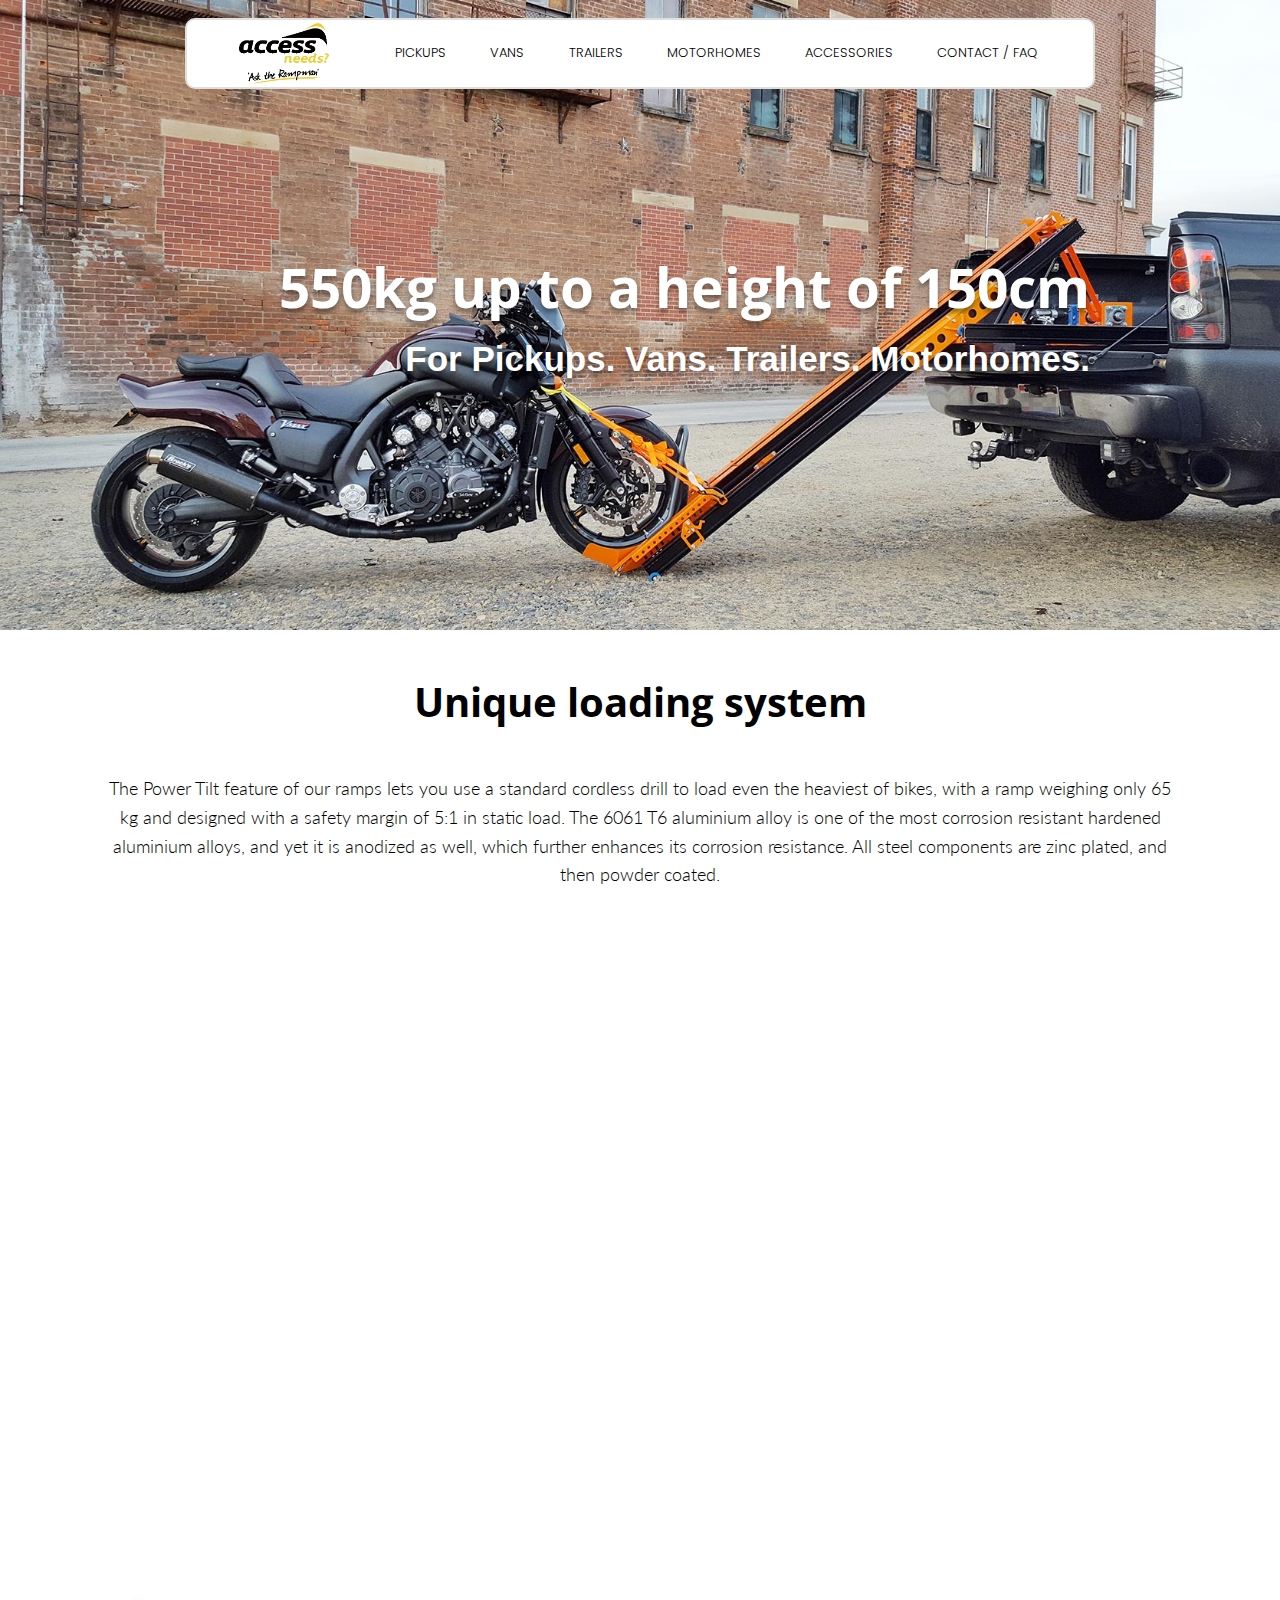
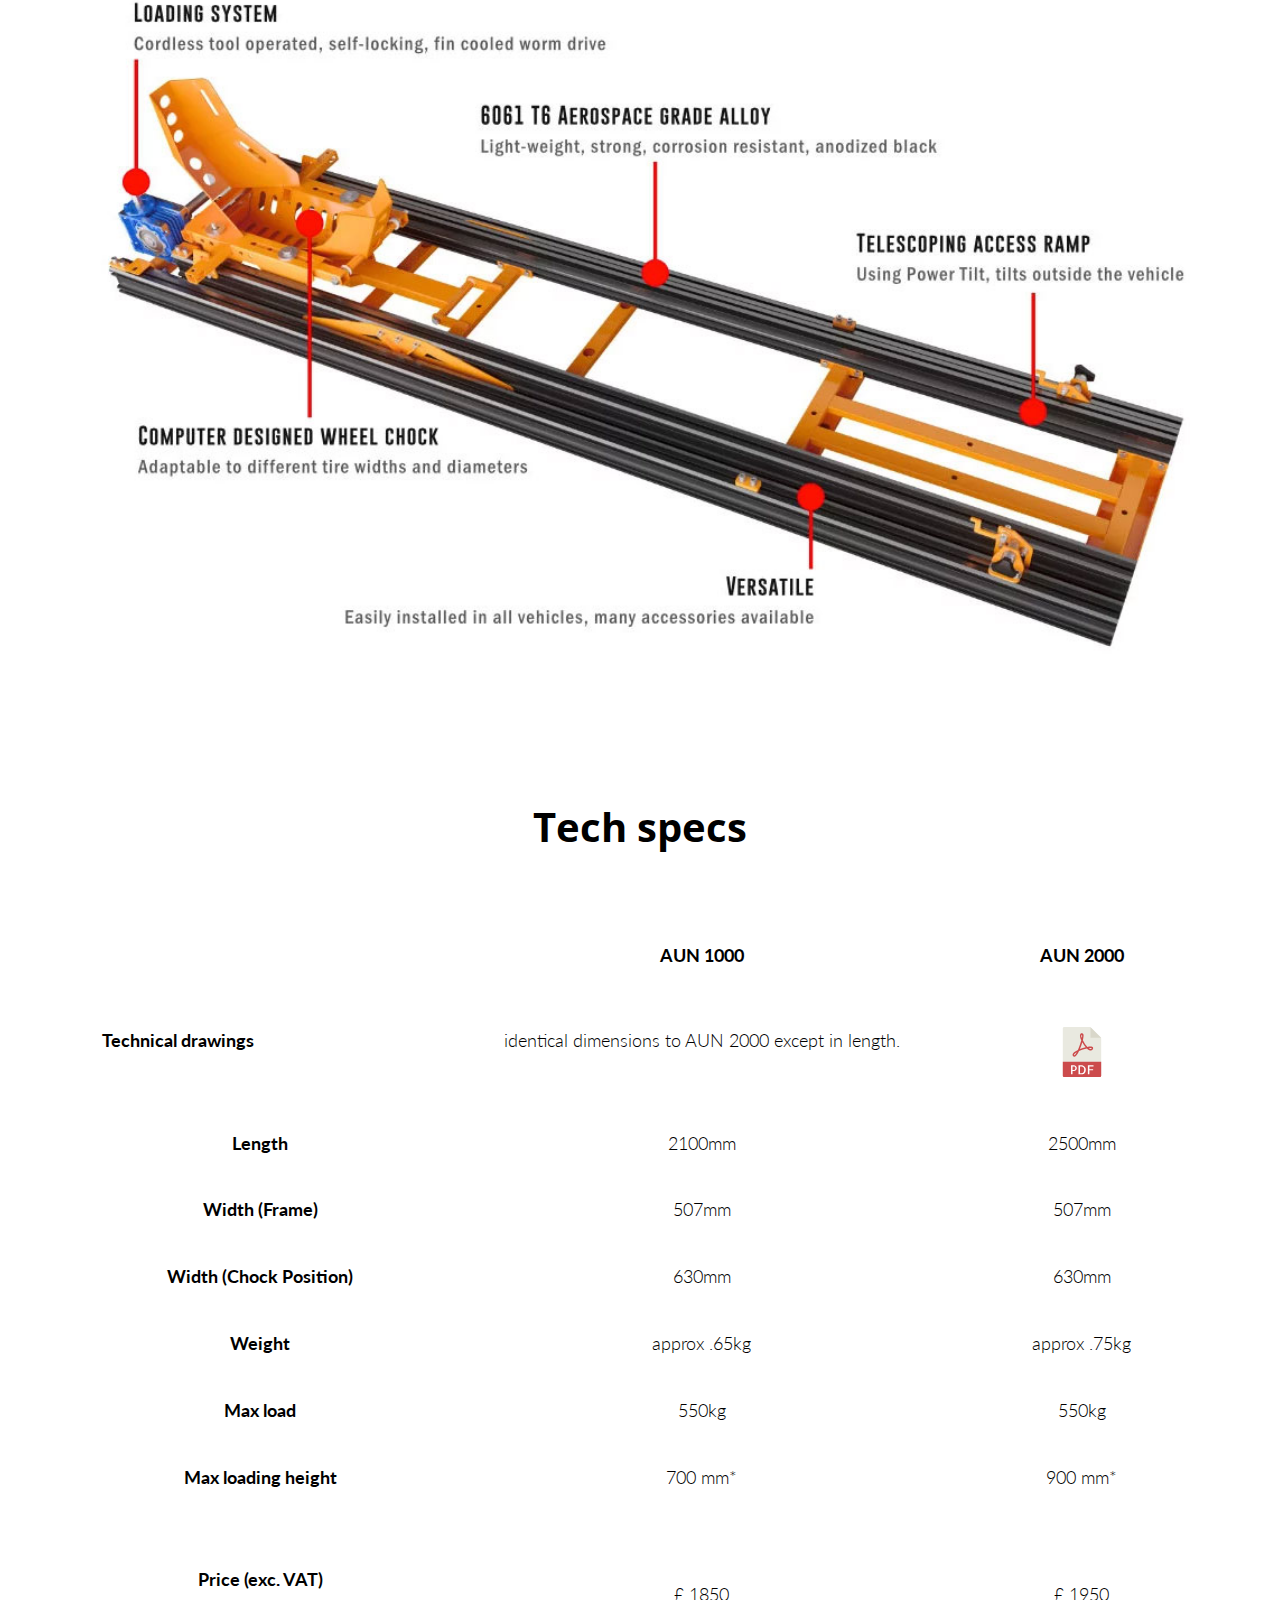
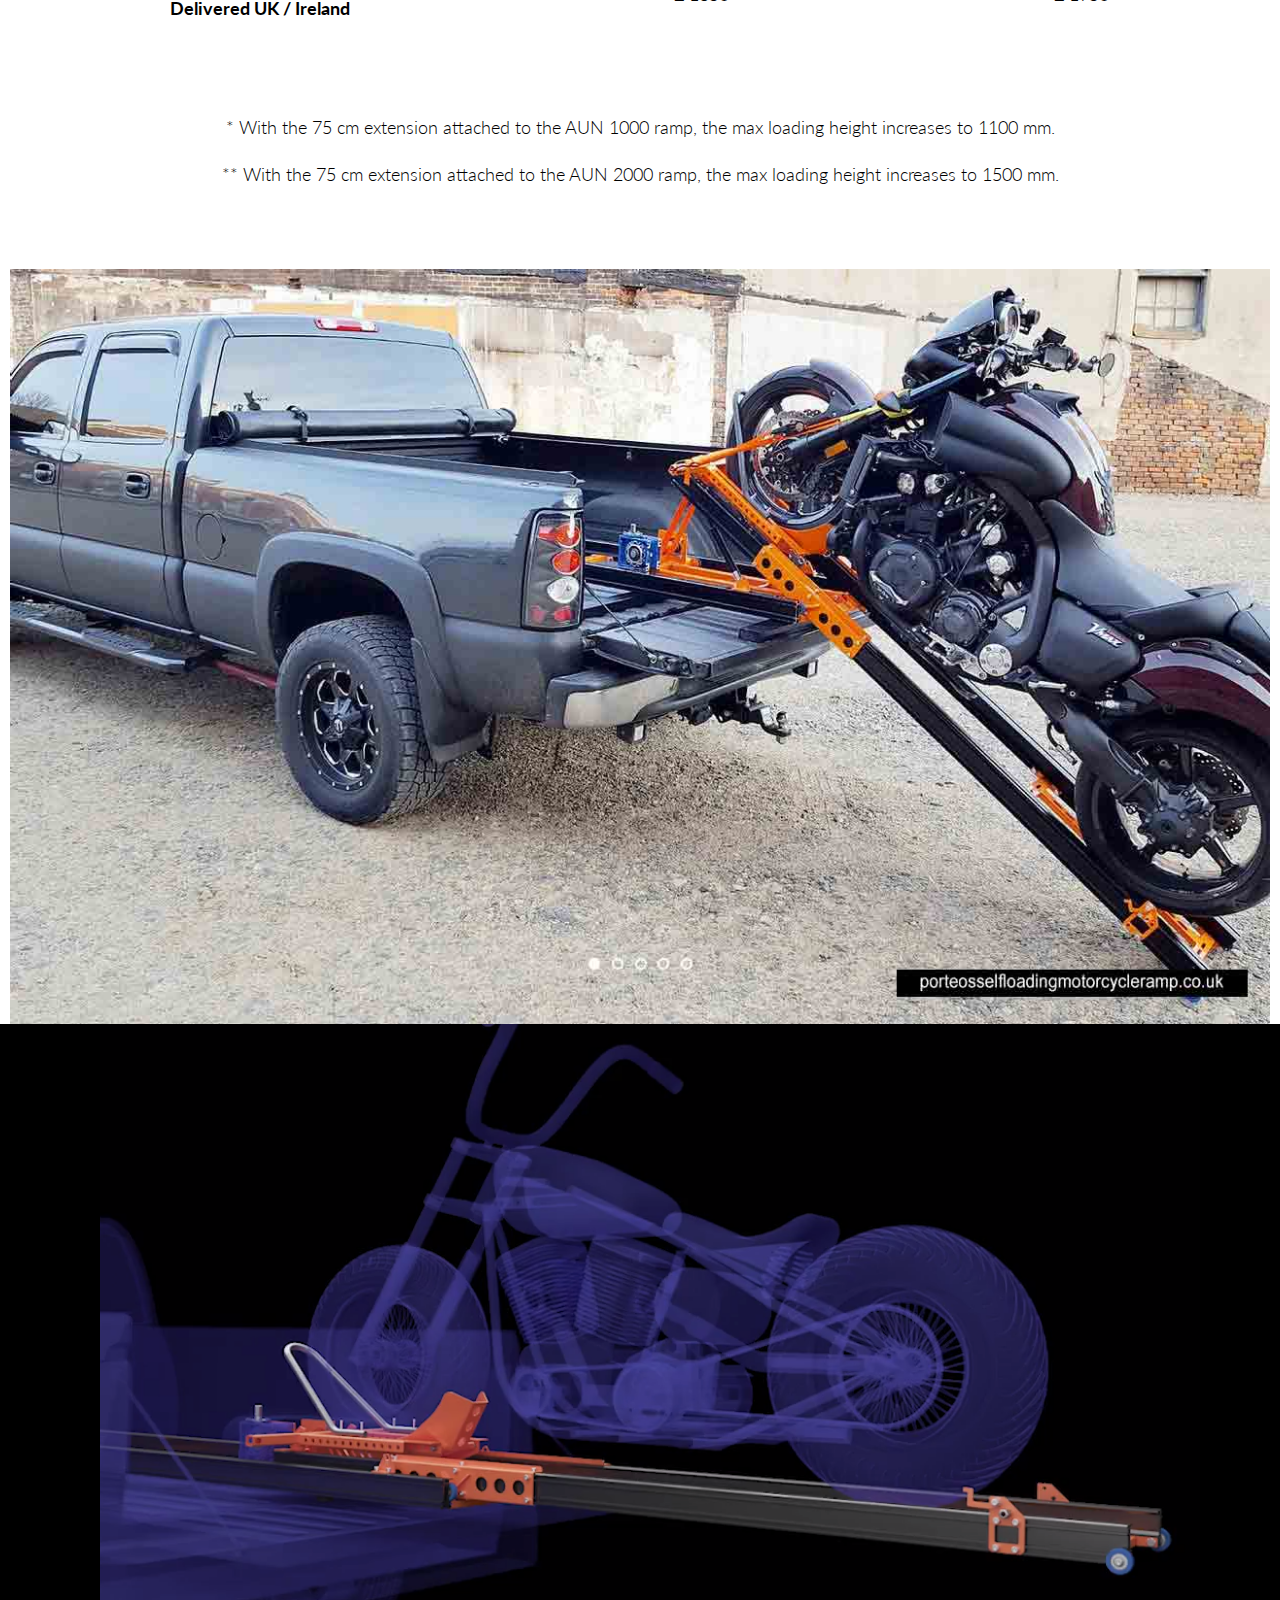
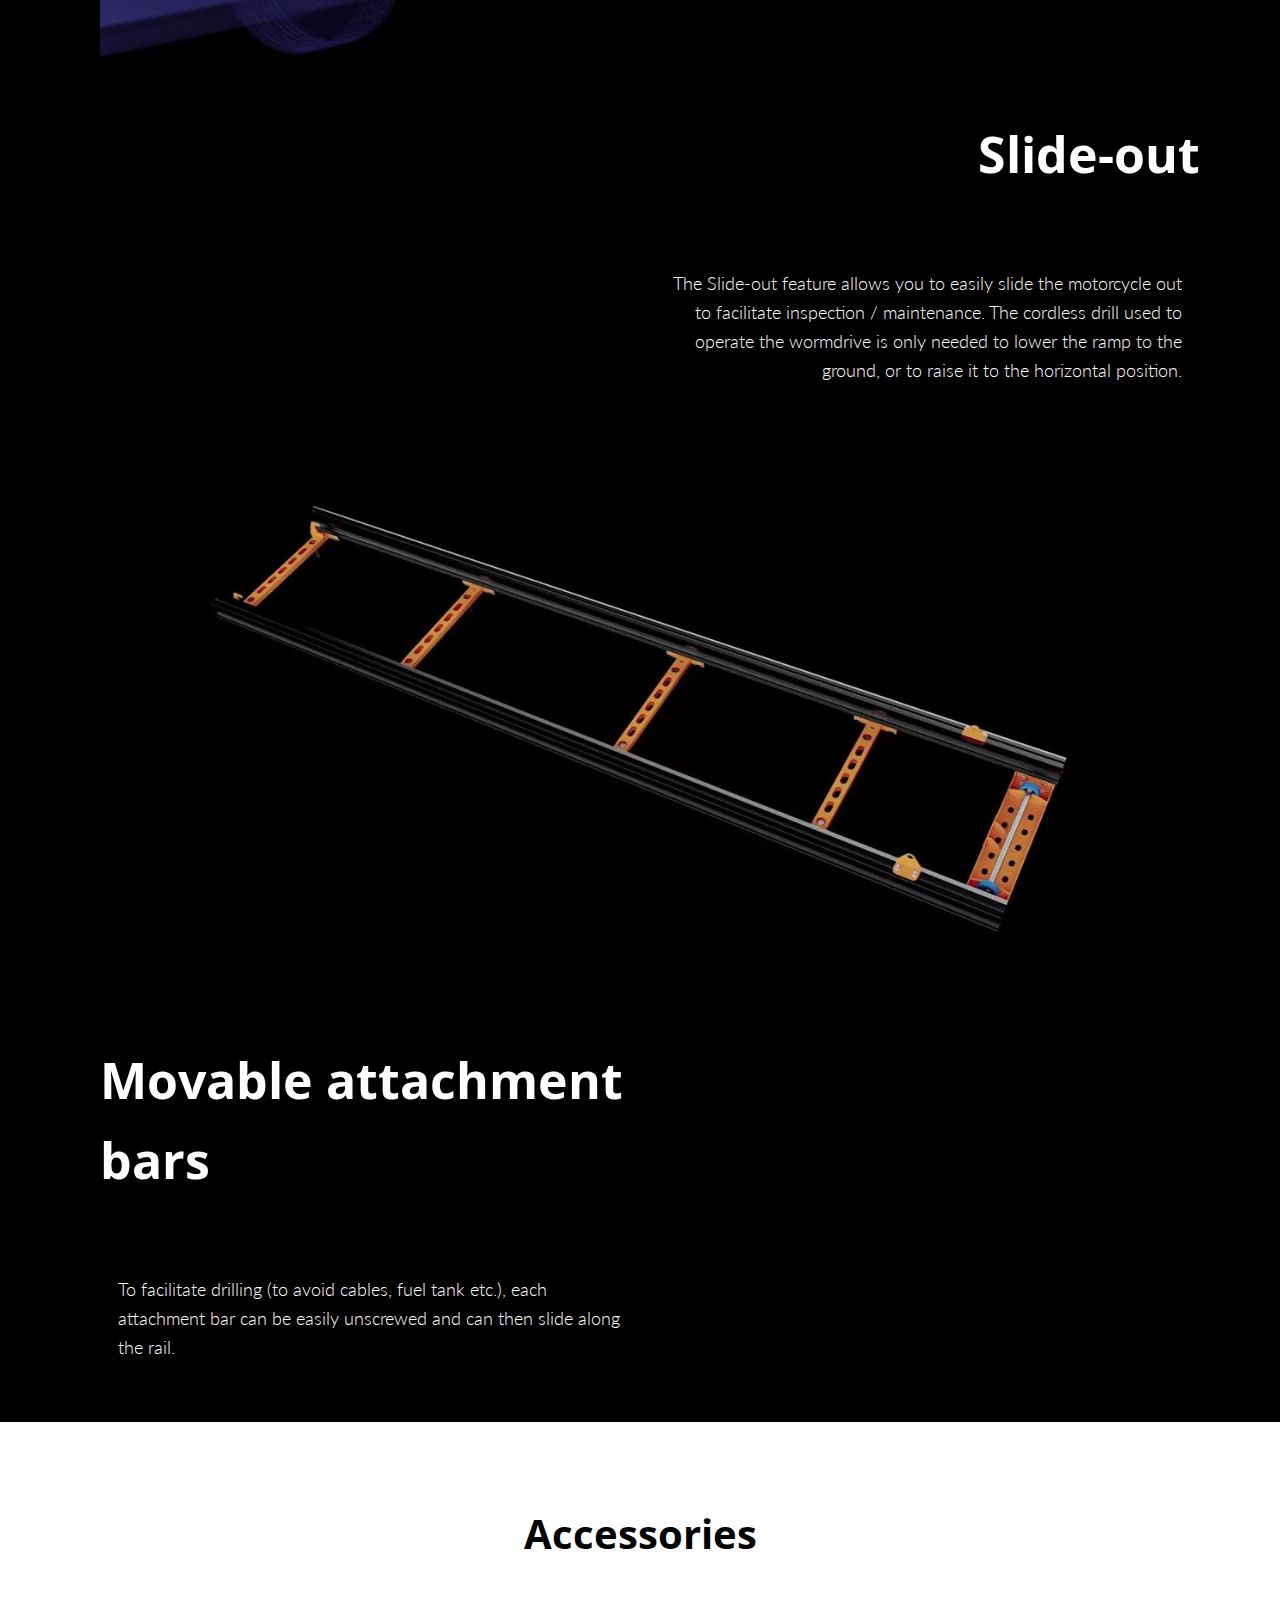
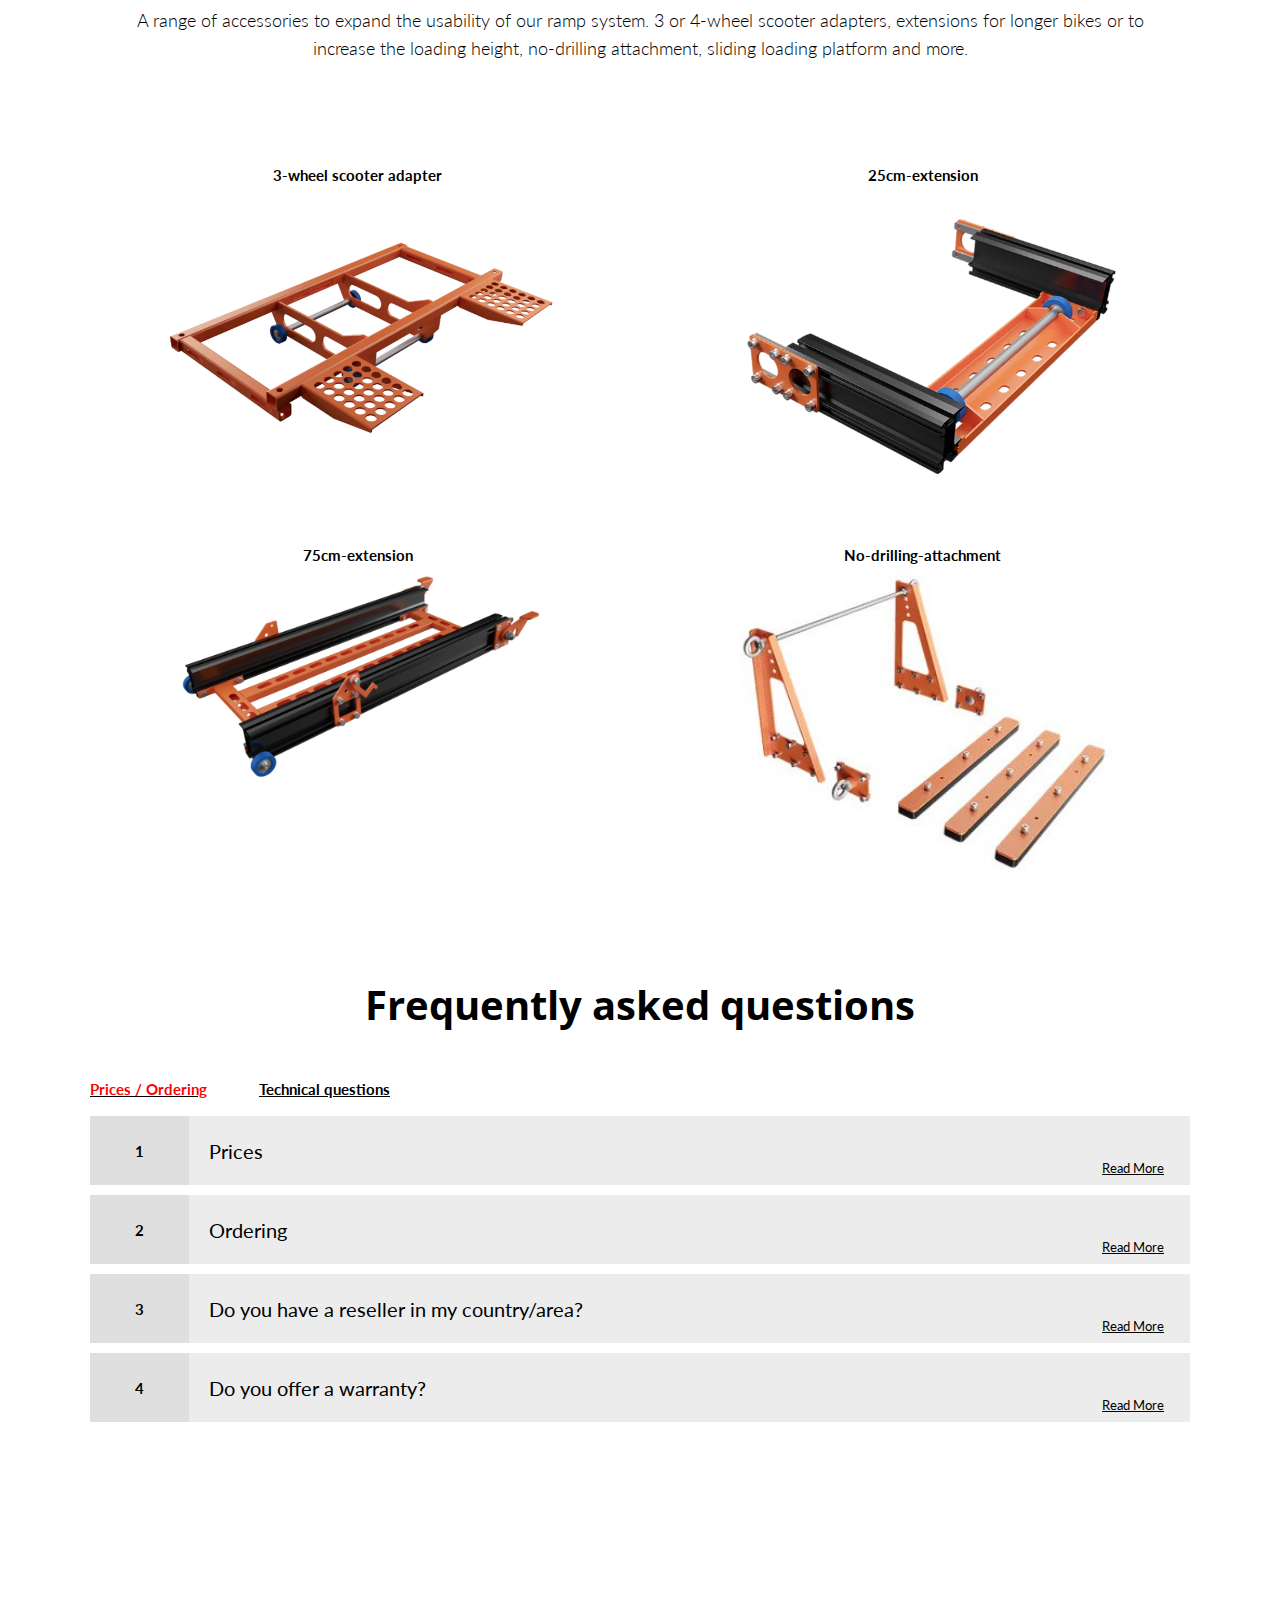
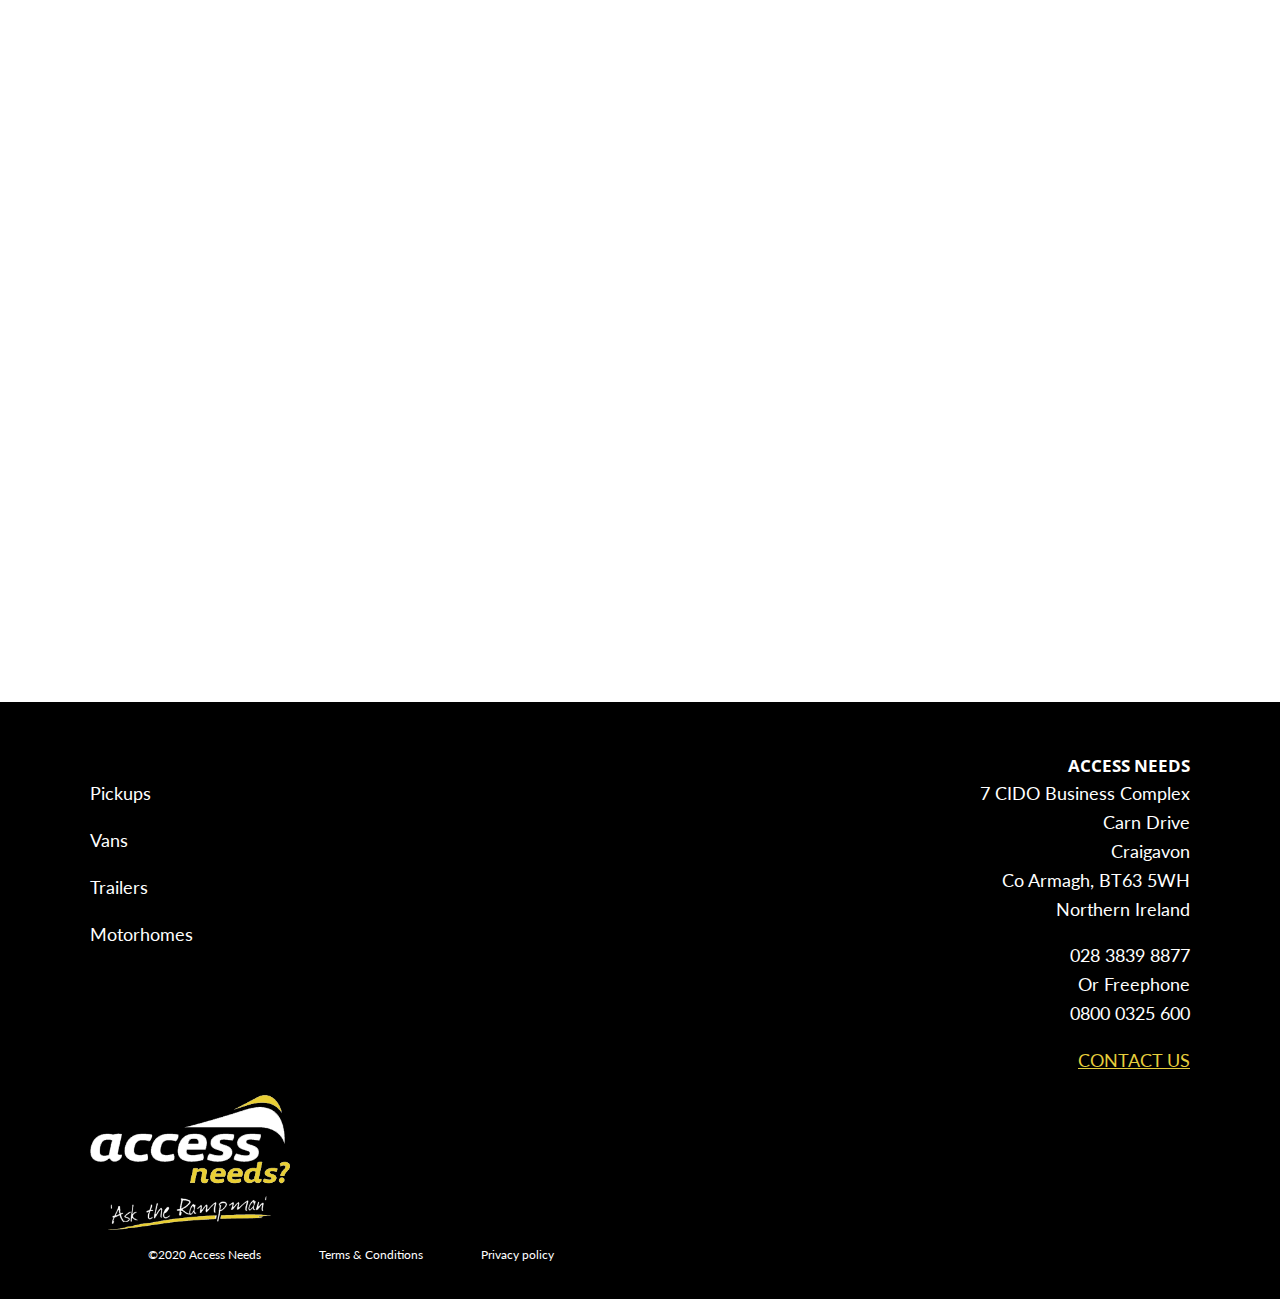
<file: index.html>
<!DOCTYPE html>
<html lang="en">
<head>
    <meta name="description" content="Access Neeeds self-loading motorcycle ramps">
    <meta name="keywords" content="Access Needs self-loading mortorcycle ramps Northern Ireland">
    <meta charset="UTF-8">
    <meta name="viewport" content="width=device-width, initial-scale=1.0">
    <link rel="stylesheet" href="https://cdnjs.cloudflare.com/ajax/libs/font-awesome/5.15.1/css/all.min.css" integrity="sha512-+4zCK9k+qNFUR5X+cKL9EIR+ZOhtIloNl9GIKS57V1MyNsYpYcUrUeQc9vNfzsWfV28IaLL3i96P9sdNyeRssA==" crossorigin="anonymous" />
    <link rel="preconnect" href="https://fonts.gstatic.com">
    <link href="https://fonts.googleapis.com/css2?family=Lato:wght@300;700&family=Open+Sans&family=Poppins&display=swap" rel="stylesheet">
   <link rel="stylesheet" href="SASS/main.css">
    <title>Access Neeeds self-loading motorcycle ramps</title>
</head>
<body>

    <nav class="side-menu" id="side-menu">
        <img src="images/black-logo.png" alt="Access Needs Logo" class="side-menu__logo">
        <ul class="side-menu__list">
            <li class="side-menu__item"><a href="index.html">Home</a></li>
           <li class="side-menu__item"><a href="pickups.html">Pickups</a></li>
           <li class="side-menu__item"><a href="vans.html">Vans</a></li>
           <li class="side-menu__item"><a href="trailers.html">Trailers</a></li>
           <li class="side-menu__item"><a href="mortorhomes.html">Motorhomes</a></li>
           <li class="side-menu__item"><a href="accessories.html">Accessories</a></li>
           <l class="side-menu__item"><a href="contact.html">Contact / FAQ</a></l>
        </ul>


        <div class="side-menu__close-btn"><a id="close-btn" href="#"><i class="fas fa-times"></i></a></div>
    </nav>


    <nav class="main-menu">
        <a href="index.html"><img src="images/black-logo.png" alt="Access Needs Logo" class="main-menu__logo"></a>
        <ul class="main-menu__list">
           <li class="main-menu__item"><a class="active" href="pickups.html">Pickups</a></li>
           <li class="main-menu__item"><a href="vans.html">Vans</a></li>
           <li class="main-menu__item"><a href="trailers.html">Trailers</a></li>
           <li class="main-menu__item"><a href="mortorhomes.html">Motorhomes</a></li>
           <li class="main-menu__item"><a href="accessories.html">Accessories</a></li>
           <l class="main-menu__item"><a href="contact.html">Contact / FAQ</a></l>
        </ul>
        <div class="burger" id="burgerBtn">
            <div class="line1"></div>
            <div class="line2"></div>
            <div class="line3"></div>
        </div>
    </nav>

    <header class="header header__homePage">
        <div class="header__textBox container">
            <h1 class="main-Heading__white">550kg up to a height of 150cm</h1>
            <h2 class="main-Heading__white--sub">For Pickups. Vans. Trailers. Motorhomes.</h2>
        </div>
    </header><!--end header-->

    <section class="section section__white container flex-center">
        <h1 class="section__heading--white center">Unique loading system</h1>
        <p class="text center my-bottom-big">The Power Tilt feature of our ramps lets you use a standard cordless drill to load even the heaviest of bikes, with a ramp weighing only 65 kg and designed with a safety margin of 5:1 in static load. The 6061 T6 aluminium alloy is one of the most corrosion resistant hardened aluminium alloys, and yet it is anodized as well, which further enhances its corrosion resistance. All steel components are zinc plated, and then powder coated.</p>
            <div class="center video-container">
                <iframe width="980" height="560" src="https://www.youtube.com/embed/qnv8PyyM6bI" frameborder="0" allow="accelerometer; autoplay; clipboard-write; encrypted-media; gyroscope; picture-in-picture" allowfullscreen></iframe>
            </div>
    </section>


    <section class="section section__white--image container">
        <img src="images/homeMain__page__ramp.jpg" alt="An image of a ramp with details of features" class="loading-img">
    </section>

    <section class="section section__white container flex-center">
        <h1 class="section__heading--white center">Tech specs</h1>
        
        <table class="tech__table container my-bottom-verybig">
            <th class="tech__table-heading bold"></th>
            <th class="tech__table-heading py-bottom-medium bold">AUN 1000</th>
            <th class="tech__table-heading py-bottom-medium bold">AUN 2000</th>

            <tr class="tech__table-row">
                <td class="tech__table-heading py-bottom-medium bold">Technical drawings</td>
                <td class="tech__table-heading center py-bottom-medium text">identical dimensions to AUN 2000 except in length.</td>
                <td class="tech__table-heading py-bottom-medium"><a href="https://48d79187-a90b-4ce1-81d6-01e1ba67f4fd.filesusr.com/ugd/1b2198_0ab68d3181f94e61a4552e48f0ef55d6.pdf"><img class="tech__table--pdf" src="images/svg/pdf.svg" alt="An image of a PDF document, you can click on"></a></td>
            </tr>

            <tr class="tech__table-row">
                <td class="tech__table center bold">Length</td>
                <td class="tech__table text center">2100mm</td>
                <td class="tech__table text center">2500mm</td>
            </tr>

            <tr class="tech__table-row">
                <td class="tech__table center bold">Width (Frame)</td>
                <td class="tech__table text center">507mm</td>
                <td class="tech__table text center">507mm</td>
            </tr>

            <tr class="tech__table-row">
                <td class="tech__table center bold">Width (Chock Position)</td>
                <td class="tech__table text center">630mm</td>
                <td class="tech__table text center">630mm</td>
            </tr>

            <tr class="tech__table-row ">
                <td class="tech__table center bold">Weight</td>
                <td class="tech__table text center">approx .65kg</td>
                <td class="tech__table text center">approx .75kg</td>
            </tr>

            <tr class="tech__table-row ">
                <td class="tech__table center bold">Max load</td>
                <td class="tech__table text center">550kg</td>
                <td class="tech__table text  center">550kg</td>
            </tr>

            <tr class="tech__table-row ">
                <td class="tech__table center bold py-bottom-medium">Max loading height</td>
                <td class="tech__table text center py-bottom-medium">700 mm*</td>
                <td class="tech__table text center py-bottom-medium">900 mm*</td>
            </tr>

            <tr class="tech__table-row ">
                <td class="tech__table center bold">Price (exc. VAT)<br>Delivered UK / Ireland</td>
                <td class="tech__table text center">£ 1850</td>
                <td class="tech__table text center">£ 1950</td>
            </tr>
        </table>

        <div class="tech__bottom-container">
            <p class="text center my-bottom-small">* With the 75 cm extension attached to the AUN 1000 ramp, the max loading height increases to 1100 mm.</p>
            <p class="text center">** With the 75 cm extension attached to the AUN 2000 ramp, the max loading height increases to 1500 mm.</p>
        </div>
    </section>

    <section class="section section__carousel ">
            <div id="slider">
                <figure>
                    <img src="images/image1.jpg" alt="pick-up ramp">
                    <img src="images/image2.jpg" alt="van ramp">
                    <img src="images/image3.jpg" alt="mortorbike on the back of a pick up">
                    <img src="images/image4.jpg" alt="mortorbike being loaded on to the back of a trailer">
                    <img src="images/image1.jpg" alt="pick-up ramp">
                </figure>
            </div>
    </section>

    <section class="section section__black py-bottom-verybig">
            <div class="container">
                <div class="section__black--top">
                    <img src="images/slideout.png" alt="An image of how a ramp can slide out the back of a pick-up" class="slideout">
                    <div class="slideout-text aligin-right float-right my-bottom-verybig">
                        <h1 class="section__heading--black my-bottom-verysmall">Slide-out</h1>
                        <p class="text text--black">The Slide-out feature allows you to easily slide the motorcycle out to facilitate inspection / maintenance. The cordless drill used to operate the wormdrive is only needed to lower the ramp to the ground, or to raise it to the horizontal position.</p>
                    </div>
                </div>
                <div class="section__black--top">
                    <img src="images/adjustable.jpg" alt="An birdseyeveiw of an image of a ramp" class="slideout">
                    <div class="slideout-text aligin-left">
                        <h1 class="section__heading--black my-bottom-verysmall">Movable attachment bars</h1>
                        <p class="text text--black">To facilitate drilling (to avoid cables, fuel tank etc.), each attachment bar can be easily unscrewed and can then slide along the rail.</p>
                    </div>
                </div>
            </div>   
    </section>

    <section class="section section__accessories container">
        <h1 class="section__heading--white center">Accessories</h1>
        <p class="text center">A range of accessories to expand the usability of our ramp system. 3 or 4-wheel scooter adapters, extensions for longer bikes or to increase the loading height, no-drilling attachment, sliding loading platform and more.</p>

        <div class="accessories__grid">
            <div class="accessories__grid--1">
                <p class="accessories-text my-bottom-small">3-wheel scooter adapter</p>
                <img src="images/3-wheel.png" alt="An image of the 3-wheel scooter adapter accessories" class="accessories__main">
            </div>
            <div class="accessories__grid--2 ">
                <p class="accessories-text ">25cm-extension</p>
                <img src="images/25-extension-small.png" alt="An image of the 25-extension accessories" class="accessories__main">
            </div>
            <div class="accessories__grid--3">
                <p class="accessories-text ">75cm-extension</p>
                <img src="images/75-extension-small.png" alt="An image of the 75-extension accessories" class="accessories__main">
            </div>
            <div class="accessories__grid--4">
                <p class="accessories-text ">No-drilling-attachment</p>
                <img src="images/no-drillimg-attachment.jpg" alt="An image of accessories" class="accessories__main">
            </div>
        </div>
    </section>

    <section class="section section__frequently container">
        <h1 class="section__heading--white center">Frequently asked questions</h1>
      <div class="options">
          <div class="option-prices active">Prices / Ordering</div>
          <div class="option-technical">Technical questions</div>
      </div>

      <div class="feature-container-1"><!--Feature container 1-->
        <div class="feature-container">
            <div class="show-container">
                <div class="feature-number">1</div>
                <div class="feature-text">Prices</div>
                <div class="arrow-container" id="arrowPrice1">Read More <i class="fas fa-arrow-down"></i></div>
             </div>
            <div class="hide-container" id="hidePrice">The prices are listed on our front page. The prices for our accessories are listed on the Accessories page.</div>
        </div>
    
        <div class="feature-container">
          <div class="show-container">
            <div class="feature-number">2</div>
            <div class="feature-text">Ordering</div>
            <div class="arrow-container" id="arrowPrice">Read More <i class="fas fa-arrow-down"></i></div>
          </div>
          <div class="hide-container">To discuss or place an order for a Porteos self loading motorcycle ramp , you can reach us via
            our Landline/Freephone Tel Nos or our <a href="contact.html" class="feature-link">contact page</a>.</div>
      </div>
    
      <div class="feature-container">
          <div class="show-container">
            <div class="feature-number">3</div>
            <div class="feature-text">Do you have a reseller in my country/area?</div>
            <div class="arrow-container" id="arrowPrice">Read More <i class="fas fa-arrow-down"></i></div>
          </div>
          <div class="hide-container">Access Needs are the appointed UK / Ireland Distributor of the Porteos self loading motorcycle ramp.</div>
      </div>
    
      <div class="feature-container">
          <div class="show-container">
            <div class="feature-number">4</div>
            <div class="feature-text">Do you offer a warranty?</div>
            <div class="arrow-container" id="arrowPrice">Read More <i class="fas fa-arrow-down"></i></div>
          </div>
          <div class="hide-container">Yes, we offer a 2 year warranty, provided the max load weight and max loading height are respected.</div>
      </div>
      </div><!--End feature container 1-->


        <div class="feature-container-2"><!--Feature Container 2-->
            <div class="feature-container">
                <div class="show-container">
                  <div class="feature-number">1</div>
                  <div class="feature-text">Which ramp do you recommend to install in a Pickup?</div>
                  <div class="arrow-container" id="arrowPrice">Read More <i class="fas fa-arrow-down"></i></div>
                </div>
                <div class="hide-container">Both models can be installed in a Pickup, even a double-cab one. The difference between the 2.1 m and the 2.5 m:<br>
                    - With the 2.5 m there will always be a fixed part which will extend past the tailgate. If your Pickup is not double-cab + the open tailgate, this ramp will extend by probably only 10-20 cm.<br> 
                    With the 2.1m ramp you will have to attach the 75 cm extension because of the loading height of most Pickups which is approx. 90 cm. There are two advantages and one possible inconvience with this solution: The first advantage is that if you have a shorter cargo area you can detach the extension once the bike is loaded. It takes about 1:30min to detach it since the bolts it uses are the same size as the socket used on the cordless drill necessary to operate the wormdrive. So you can use the cordless drill to also detach the extension.<br>                   
                    The second advantage is that there will be less of an angle for loading because with the extension the whole ramp is now 2. 85 m. This will put less strain on the cordless drill.<br>                
                    The small disadvantage is that you will need to find a place in your Pickup to stow the extension once removed from the ramp.<br>                 
                    Please inform yourself on the legislation in your particular country regarding how far a load can extend at the back of a vehicle.<br>
                    </div>
            </div>
        
            <div class="feature-container">
              <div class="show-container">
                <div class="feature-number">2</div>
                <div class="feature-text">Which ramp do you recommend to install in a Van?</div>
                <div class="arrow-container" id="arrowPrice">Read More <i class="fas fa-arrow-down"></i></div>
              </div>
              <div class="hide-container">Most medium size European vans have a cargo area which is about 2.5 m in length. This doesn't leave enough margin for the 2.5 m ramp, because you also need to take into account the length of the rear fender of the bike in order to be able to close the doors of the van.<br>
                Most likely, if your cargo area is about 2.5m in length or shorter, you will need our 2.1 m ramp together with the 25 cm extension. This will allow the bike to slide a bit further into the van and allow the doors to close.<br>
                We also supply with the ramp two zinc coated steel plates with two pre-drilled holes. These should be used on the bottom side of the cargo area to reinforce the bolts used to attach the ramp. This is because the metal plating in the cargo area of vans is usually very thin and may begin to bend after a few times of loading/unloading the bike.<br>
              </div>
          </div>
        
          <div class="feature-container">
              <div class="show-container">
                <div class="feature-number">3</div>
                <div class="feature-text">I have a side loading trailer. Is it possible to install your ramp on it?</div>
                <div class="arrow-container" id="arrowPrice">Read More <i class="fas fa-arrow-down"></i></div>
              </div>
              <div class="hide-container">Yes this is certainly possible - the 2.1 m ramp will be best suited for this type of installation in order to minimize the width of the trailer. Most side loading trailers are already about 220 cm in width so our ramp fits nicely.<br>
                                          Even if your motorcycle is longer than 2.1 m it is still possible to load it using our shorter ramp. What's important is that the back wheel rests firmly on the ramp. You can look at the technical drawing for the ramp to get an idea of the maximum wheel base - for this ramp it's about 1600 mm which covers the vast majority of motorcycles and scooters.
                </div>
          </div>
        
          <div class="feature-container">
              <div class="show-container">
                <div class="feature-number">4</div>
                <div class="feature-text">What's the appropriate way to attach the straps while loading and transporting my bike?</div>
                <div class="arrow-container" id="arrowPrice">Read More <i class="fas fa-arrow-down"></i></div>
              </div>
              <div class="hide-container">We recommend ratchet straps with "S hooks" which use a retention clip in order to prevent the hook to detach during transport.<br>
                To strap the front wheel to the chock, we recommend medium sized ratchet straps. It is not necessary to attach them very tightly, but ensure that the motorcycle is more or less straight.<br>                
                It is important that these straps are attached on the fork, above the front suspension. Do not attach the straps to the wheel or the hub as this can cause damage. This is because as the motorcycle is loaded, the angle changes and this increases the tension in the straps. The front suspension will be able to compress a bit, to compensate for the increase in tension.<br>
                <div class="feature-inline">
                    <img src="images/feature-motorbike.jpg" alt="front of a motorbike">
                    After the motorcycle is loaded it is very important to use more sturdy ratchet straps on each side of the motorcycle which are attached to the tie-downs of your Pickup/Van/Trailer. The best way is to attach one strap towards the front on one side, and towards the back on the other side. DO NOT TRANSPORT THE MOTORCYCLE ONLY USING THE SMALLER STRAPS USED FOR THE FRONT WHEEL CHOCK. ALWAYS STRAP IT TO THE TIE-DOWNS OF YOUR VEHICLE.
                </div>

            </div>
          </div>
        </div><!--End feature container 2-->
   
    </section>

    <section class="section section__BG-image">

    </section>

    <footer class="footer section__black">
        <div class="container">
            <div class="footer__top">
                <p class="bold"></p>
                <p class="bold">ACCESS NEEDS</p>
            </div>
            <div class="footer-container">
                <div class="footer__left">
                    <ul class="footer__nav">
                        <li class="footer__nav-item"><a href="pickups.html" class="footer__nav--link">Pickups</a></li>
                        <li class="footer__nav-item"><a href="vans.html" class="footer__nav--link">Vans</a></li>
                        <li class="footer__nav-item"><a href="Trailers.html" class="footer__nav--link">Trailers</a></li>
                        <li class="footer__nav-item"><a href="mortorhomes.html" class="footer__nav--link">Motorhomes</a></li>
                    </ul>
                    <div class="footer__logobox">
                        <img src="images/white-logo.png" alt="Access needs logo" class="footer__logo">
                        
                        <div class="termBox">
                            <p class="copy">&copy;2020 Access Needs</p>
                            <a href="terms.html" class="terms__link">Terms & Conditions</a>
                            <a href="privacy.html" class="terms__link">Privacy policy</a>
                        </div>
                    </div>
                </div>
                    <div class="footer__right">
                       <div class="footer__contactBox">
                        <p class="address">7 CIDO Business Complex<br>Carn Drive<br> Craigavon<br>Co Armagh, BT63 5WH<br>Northern Ireland</p>
                        <div class="phone-box">
                            <p class="number">028 3839 8877</p>
                            <p class="address">Or Freephone</p>
                            <p class="number">0800 0325 600</p>
                            
                        </div>
                      <a href="contact.html" class="contact">CONTACT US</a>
                    </div>

                    <!-- <div class="socialBox">
                        <p>Follow us for news and special offers</p>
                        <div class="social-iconBox">
                            <img src="images/facebook.png" alt="facebook logo" class="social-icon">
                            <img src="images/youtube.png" alt="youtube logo" class="social-icon">
                        </div>
                    </div> -->
                </div>
            </div>
        </div>
    </footer>
    
    <script src="script.js"></script>
</body>
</html>
</file>
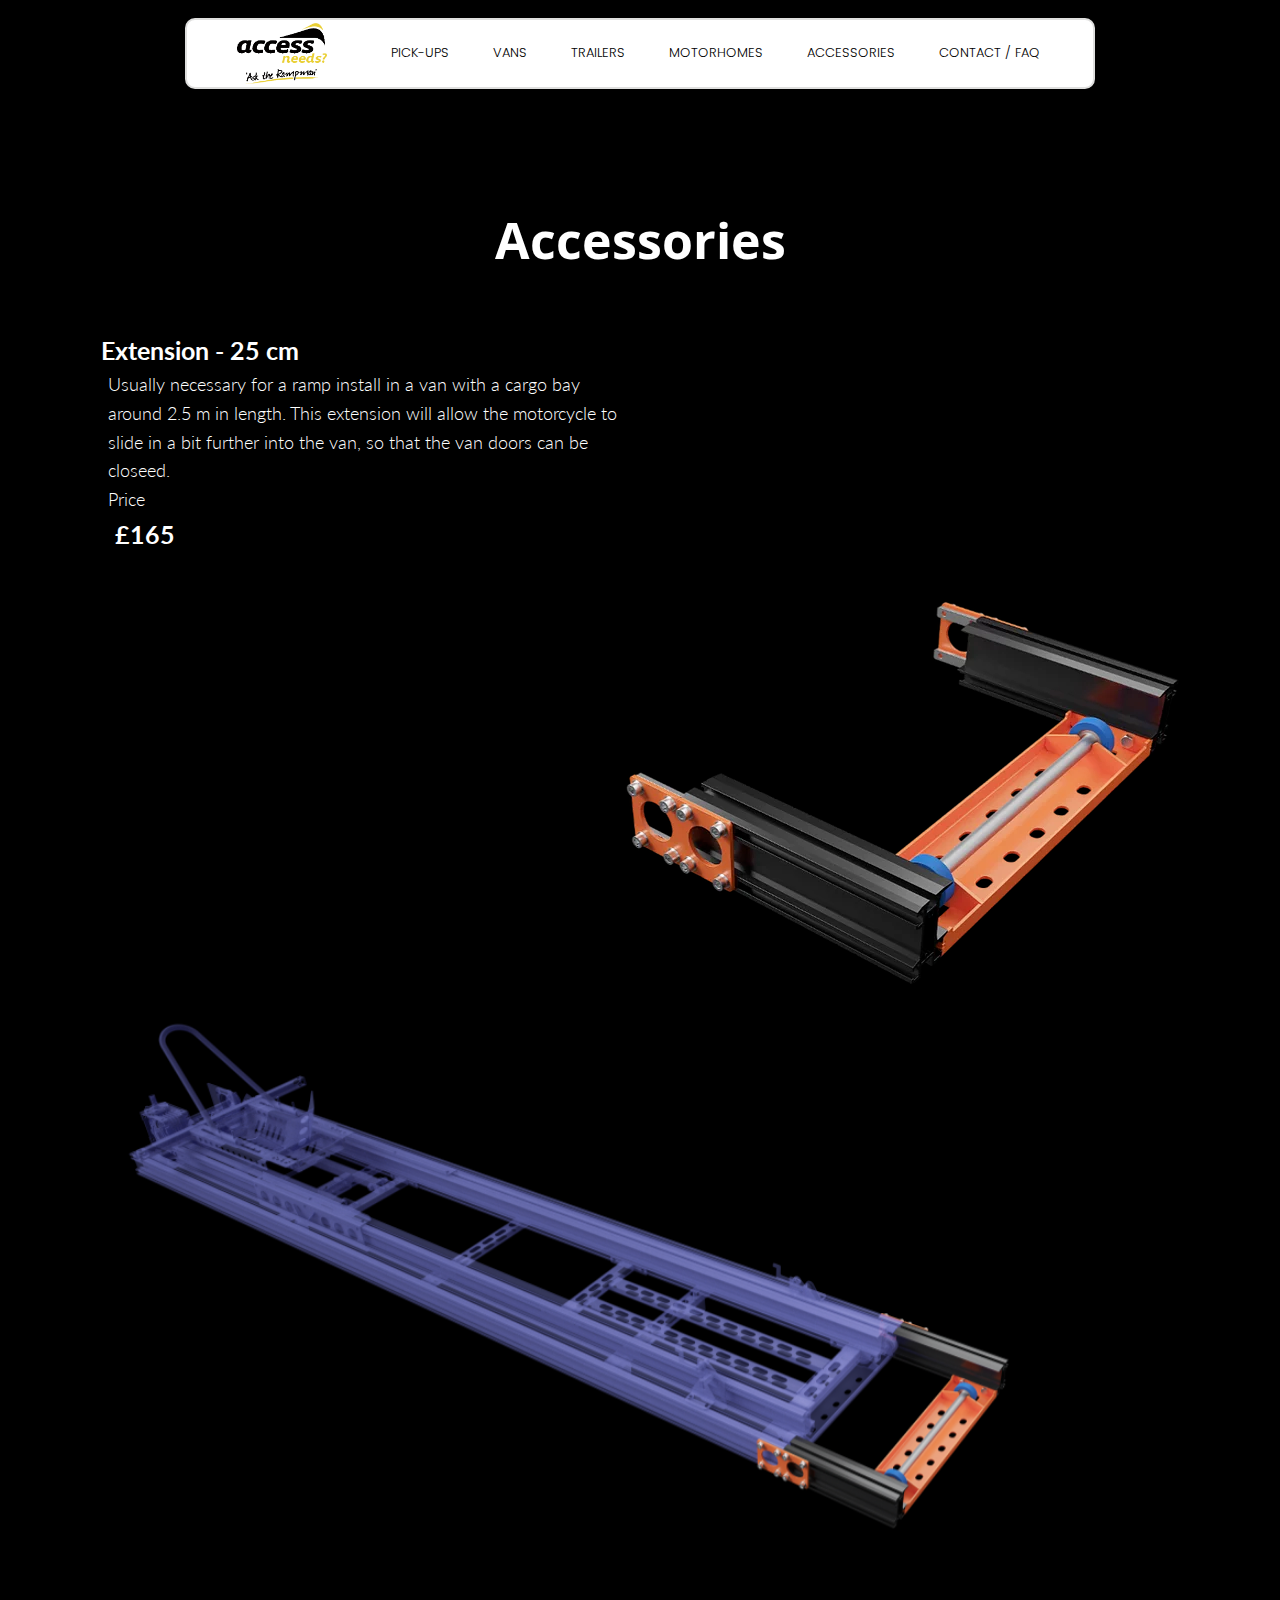
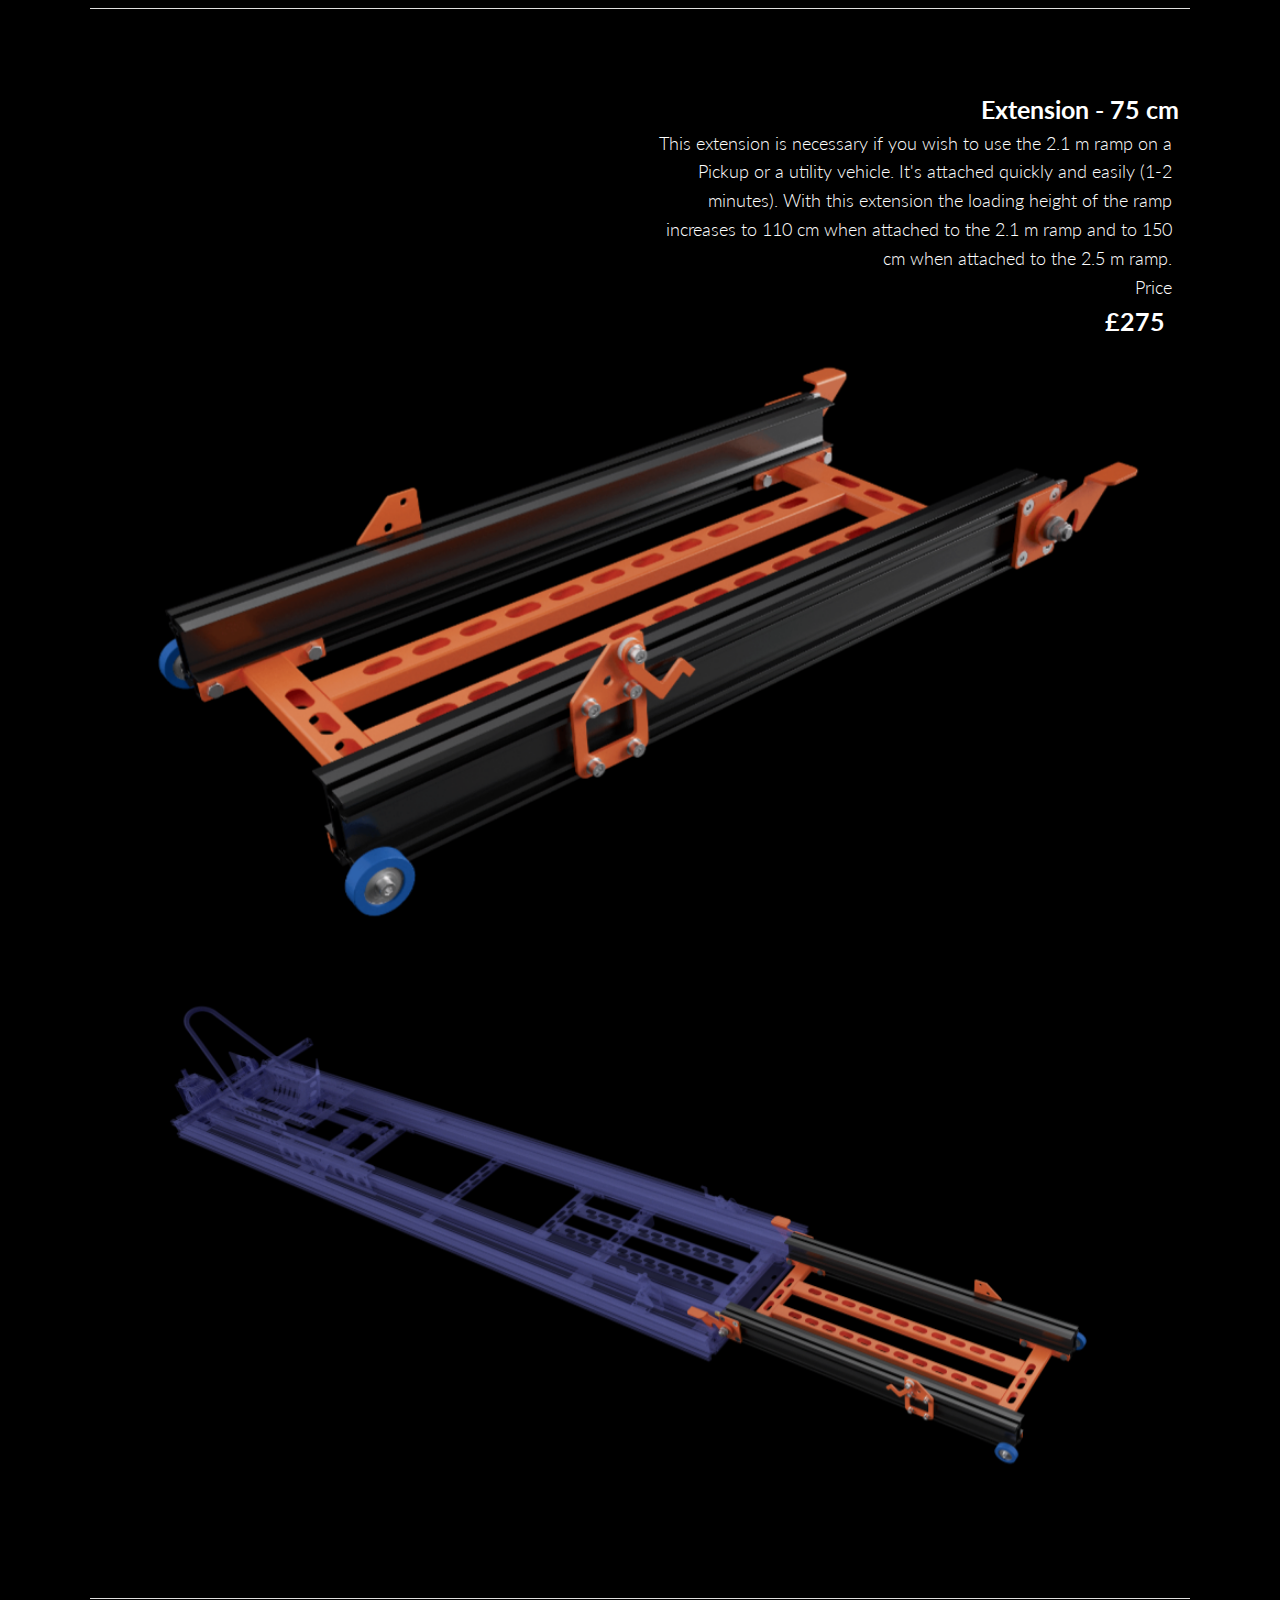
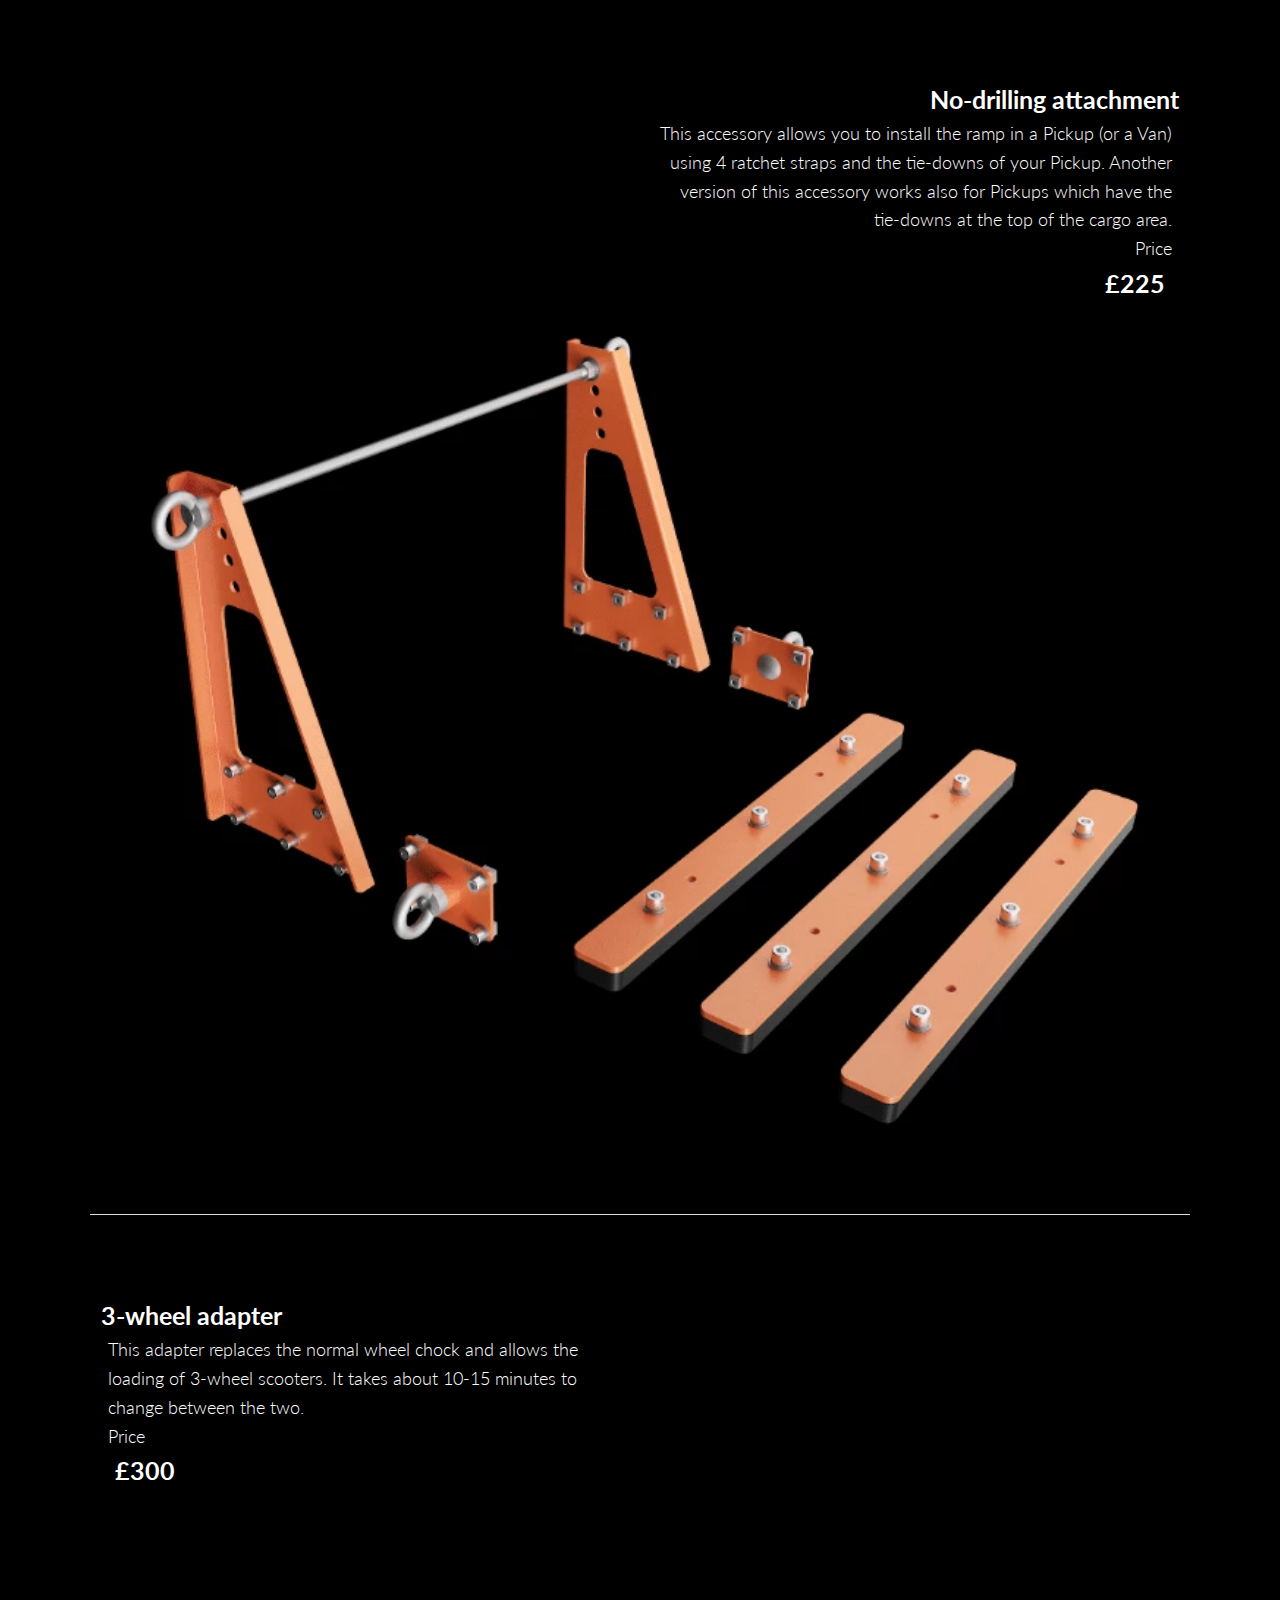
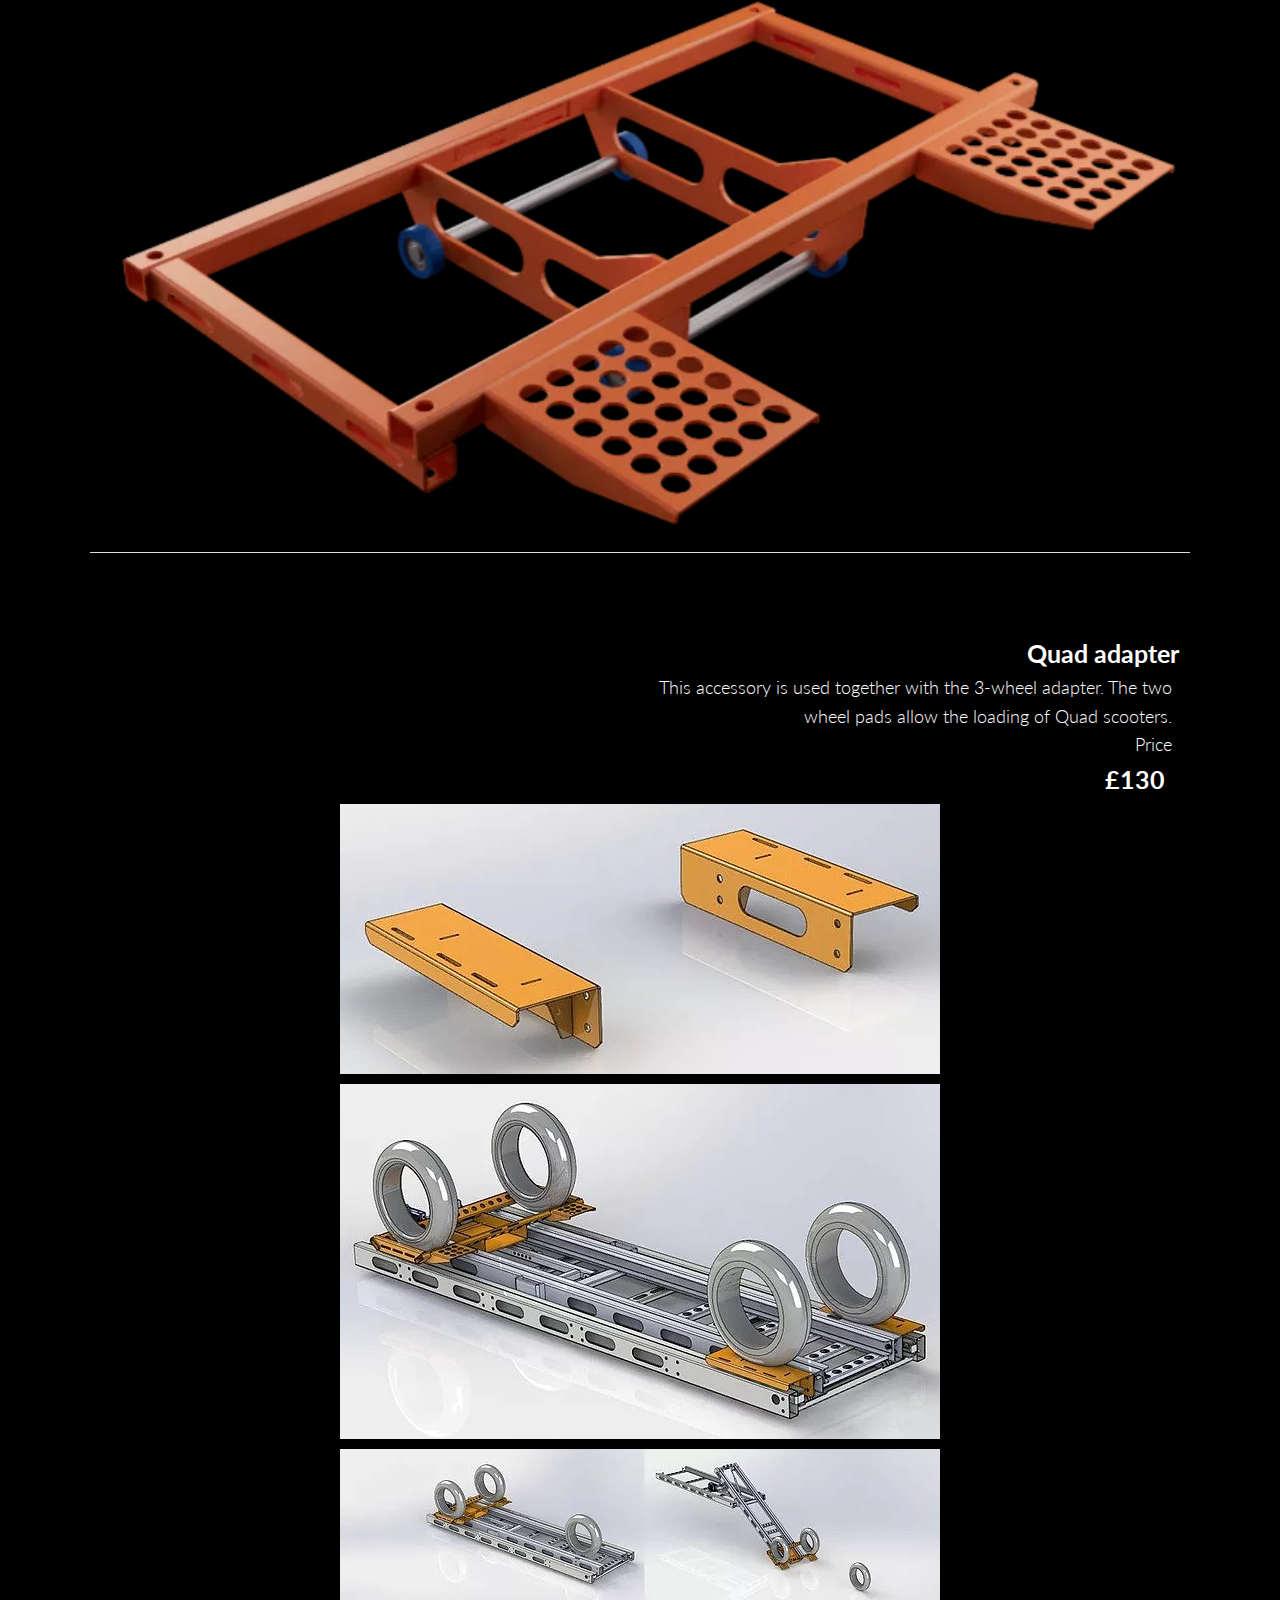
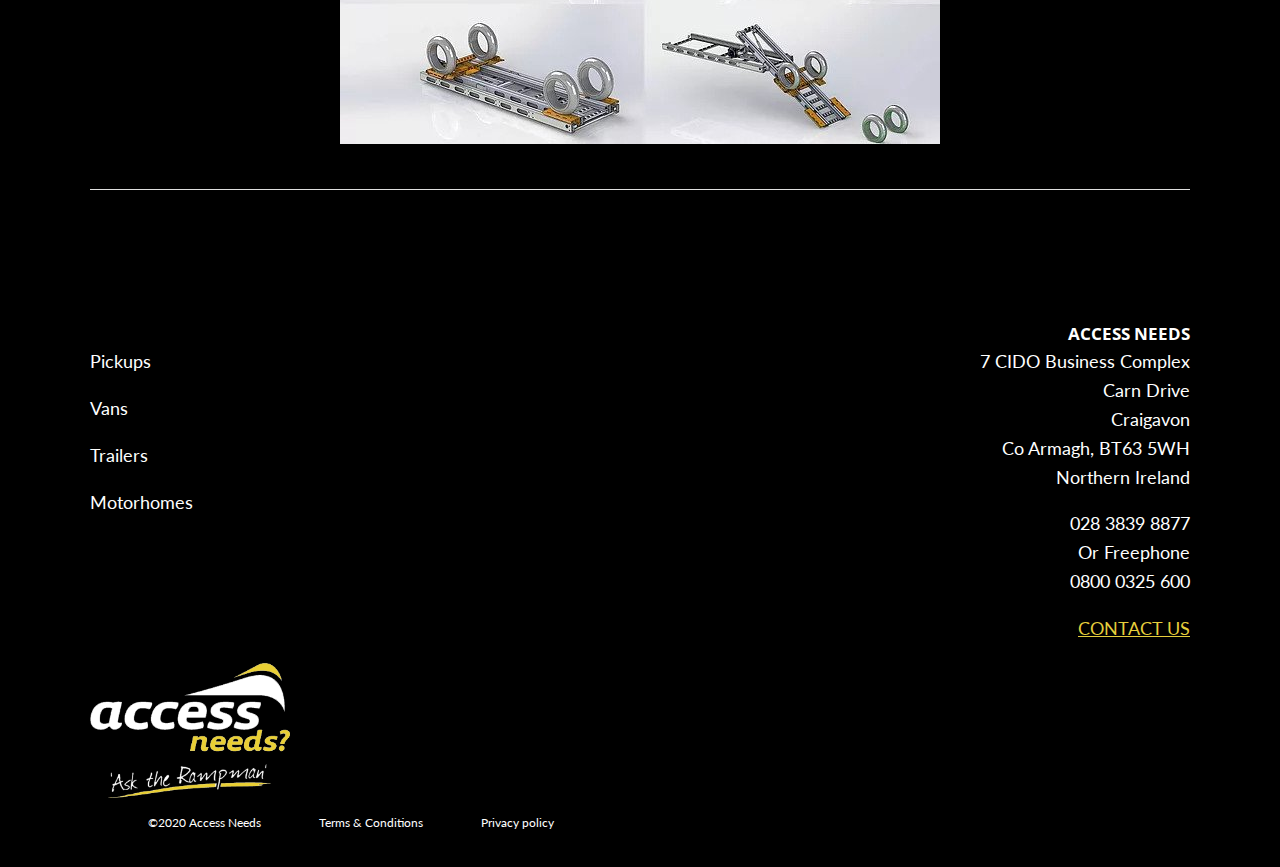
<file: accessories.html>
<!DOCTYPE html>
<html lang="en">
<head>
    <meta name="description" content="">
    <meta name="keywords" content="">
    <meta charset="UTF-8">
    <meta name="viewport" content="width=device-width, initial-scale=1.0">
    <link rel="stylesheet" href="https://cdnjs.cloudflare.com/ajax/libs/font-awesome/5.15.1/css/all.min.css" integrity="sha512-+4zCK9k+qNFUR5X+cKL9EIR+ZOhtIloNl9GIKS57V1MyNsYpYcUrUeQc9vNfzsWfV28IaLL3i96P9sdNyeRssA==" crossorigin="anonymous" />
    <link rel="preconnect" href="https://fonts.gstatic.com">
    <link href="https://fonts.googleapis.com/css2?family=Lato:wght@300;700&family=Open+Sans&family=Poppins&display=swap" rel="stylesheet">
   <link rel="stylesheet" href="SASS/main.css">
    <title>Accessories</title>
</head>
<body>
    <div class="accessories accessories__main-container"> 


        <nav class="side-menu" id="side-menu">
            <img src="images/black-logo.png" alt="Access Needs Logo" class="side-menu__logo">
            <ul class="side-menu__list">
                <li class="side-menu__item"><a href="index.html">Home</a></li>
               <li class="side-menu__item"><a href="mortorhomes.html">Motorhomes</a></li>
               <li class="side-menu__item"><a href="pickups.html">Pick-Ups</a></li>
               <li class="side-menu__item"><a href="vans.html">Vans</a></li>
               <li class="side-menu__item"><a href="trailers.html">Trailers</a></li>
               <li class="side-menu__item"><a href="accessories.html">Accessories</a></li>
               <l class="side-menu__item"><a href="contact.html">Contact / FAQ</a></l>
            </ul>
    
    
            <div class="side-menu__close-btn"><a id="close-btn" href="#"><i class="fas fa-times"></i></a></div>
        </nav>
    
    
        <nav class="main-menu">
            <a href="index.html"> <img src="images/black-logo.png" alt="Access Needs Logo" class="main-menu__logo"></a>
            <ul class="main-menu__list">
               <li class="main-menu__item"><a href="pickups.html">Pick-Ups</a></li>
               <li class="main-menu__item"><a href="vans.html">Vans</a></li>
               <li class="main-menu__item"><a href="trailers.html">Trailers</a></li>
               <li class="main-menu__item"><a href="mortorhomes.html">Motorhomes</a></li>
               <li class="main-menu__item"><a href="accessories.html">Accessories</a></li>
               <l class="main-menu__item"><a href="contact.html">Contact / FAQ</a></l>
            </ul>
            <div class="burger" id="burgerBtn">
                <div class="line1"></div>
                <div class="line2"></div>
                <div class="line3"></div>
            </div>
        </nav>
        
            <h1 class="section__heading--black center py-top-big">Accessories</h1>

            <section class="section section__black container">
              <div class="accessories__section-container">
                <div class="accessories__top-container">
                    <div class="accessories__text">
                        <h2 class="accessories__heading">Extension - 25 cm</h2>
                        <p class="text">Usually necessary for a ramp install in a van with a cargo bay around 2.5 m in length. This extension will allow the motorcycle to slide in a bit further into the van, so that the van doors can be closeed.</p>
                        <p class="text">Price</p>
                        <p class="text accessories__price">£165</p>
                    </div>
                       <div class="accessories__flex-container">
                            <img src="images/25-extension-small.png" alt="" class="accessories__img--small">
                       </div>
                   </div>
                    <img src="images/25-extension-big.png" alt="An image of the 25cm extension accessorie" class="25extension-big">
              </div>
            </section>
            
            <section class="section section__black container">
                <div class="accessories__section-container">
                  <div class="accessories__mid-container">
                     <div class="accessories__flex-container-left">
                        <div class="accessories__text aligin-right">
                            <h2 class="accessories__heading">Extension - 75 cm</h2>
                            <p class="text">This extension is necessary if you wish to use the 2.1 m ramp on a Pickup or a utility vehicle. It's attached quickly and easily (1-2 minutes). With this extension the loading height of the ramp increases  to 110 cm when attached to the 2.1 m ramp and to 150 cm when attached to the 2.5 m ramp.</p>
                            <p class="text">Price</p>
                            <p class="text accessories__price">£275</p>
                        </div>
                     </div>
                        <img src="images/75-extension-small.png" alt="" class="25extension-small">
                        <img src="images/75-extension-big.png" alt="An image of the 75cm extension accessorie" class="accessories__img--big">
                     </div>
                </div>
              </section>

              <section class="section section__black container">
                <div class="accessories__section-container">
                  <div class="accessories__mid-container">
                     <div class="accessories__flex-container-left">
                        <div class="accessories__text aligin-right">
                            <h2 class="accessories__heading">No-drilling attachment</h2>
                            <p class="text">This accessory allows you to install the ramp in a Pickup (or a Van) using 4 ratchet straps and the tie-downs of your Pickup. Another version of this accessory works also for Pickups which have the tie-downs at the top of the cargo area.</p>
                            <p class="text">Price</p>
                            <p class="text accessories__price">£225</p>
                        </div>
                     </div>
                        <img src="images/no-drill.png" alt="An image of the no drilling accessorie" class="25extension-small">
                     </div>
                </div>
              </section>

              <section class="section section__black container">
                <div class="accessories__section-container">
                  <div class="accessories__top-container">
                      <div class="accessories__text">
                          <h2 class="accessories__heading"> 3-wheel adapter</h2>
                          <p class="text">This adapter replaces the normal wheel chock and allows the loading of 3-wheel scooters. It takes about 10-15 minutes to change between the two.</p>
                          <p class="text">Price</p>
                          <p class="text accessories__price">£300</p>
                      </div>
                         <div class="accessories__flex-container">
                              <img src="images/3-wheel.png" alt="Image of the three wheel adapter accessories" class="accessories__img-small">
                         </div>
                     </div>
                </div>
              </section>

              <section class="section section__black container">
                <div class="accessories__section-container">
                     <div class="accessories__flex-container-left">
                        <div class="accessories__text aligin-right">
                            <h2 class="accessories__heading">Quad adapter</h2>
                            <p class="text">This accessory is used together with the 3-wheel adapter. The two wheel pads allow the loading of Quad scooters.</p>
                            <p class="text">Price</p>
                            <p class="text accessories__price">£130</p>
                        </div>
                     </div>
                         <div class="accessories__mid-container">
                              <img class="accessories__quad-img" src="images/quad1.jpg" alt="Parts of the quad accessorie">
                              <img class="accessories__quad-img" src="images/quad2.jpg" alt="Parts of the quad accessorie">
                              <img class="accessories__quad-img" src="images/quad3.jpg" alt="Parts of the quad accessorie">
                         </div>
                </div>
              </section>

              <footer class="footer section__black">
                <div class="container">
                    <div class="footer__top">
                        <p class="bold"></p>
                        <p class="bold">ACCESS NEEDS</p>
                    </div>
                    <div class="footer-container">
                        <div class="footer__left">
                            <ul class="footer__nav">
                                <li class="footer__nav-item"><a href="pickups.html" class="footer__nav--link">Pickups</a></li>
                                <li class="footer__nav-item"><a href="vans.html" class="footer__nav--link">Vans</a></li>
                                <li class="footer__nav-item"><a href="Trailers.html" class="footer__nav--link">Trailers</a></li>
                                <li class="footer__nav-item"><a href="mortorhomes.html" class="footer__nav--link">Motorhomes</a></li>
                            </ul>
                            <div class="footer__logobox">
                                <img src="images/white-logo.png" alt="Access needs Logo" class="footer__logo">
                                
                                <div class="termBox">
                                    <p class="copy">&copy;2020 Access Needs</p>
                                    <a href="terms.html" class="terms__link">Terms & Conditions</a>
                                    <a href="privacy.html" class="terms__link">Privacy policy</a>
                                </div>
                            </div>
                        </div>
                            <div class="footer__right">
                               <div class="footer__contactBox">
                                <p class="address">7 CIDO Business Complex<br>Carn Drive<br> Craigavon<br>Co Armagh, BT63 5WH<br>Northern Ireland</p>
                                <div class="phone-box">
                                    <p class="number">028 3839 8877</p>
                                    <p class="address">Or Freephone</p>
                                    <p class="number">0800 0325 600</p>
                                </div>
                              <a href="contact.html" class="contact">CONTACT US</a>
                            </div>
        
                            <!-- <div class="socialBox">
                                <p>Follow us for news and special offers</p>
                                <div class="social-iconBox">
                                    <img src="images/facebook.png" alt="facebook logo" class="social-icon">
                                    <img src="images/youtube.png" alt="youtube logo" class="social-icon">
                                </div>
                            </div> -->
                        </div>
                    </div>
                </div>
            </footer>
        </div>
</body>
</html>
</file>
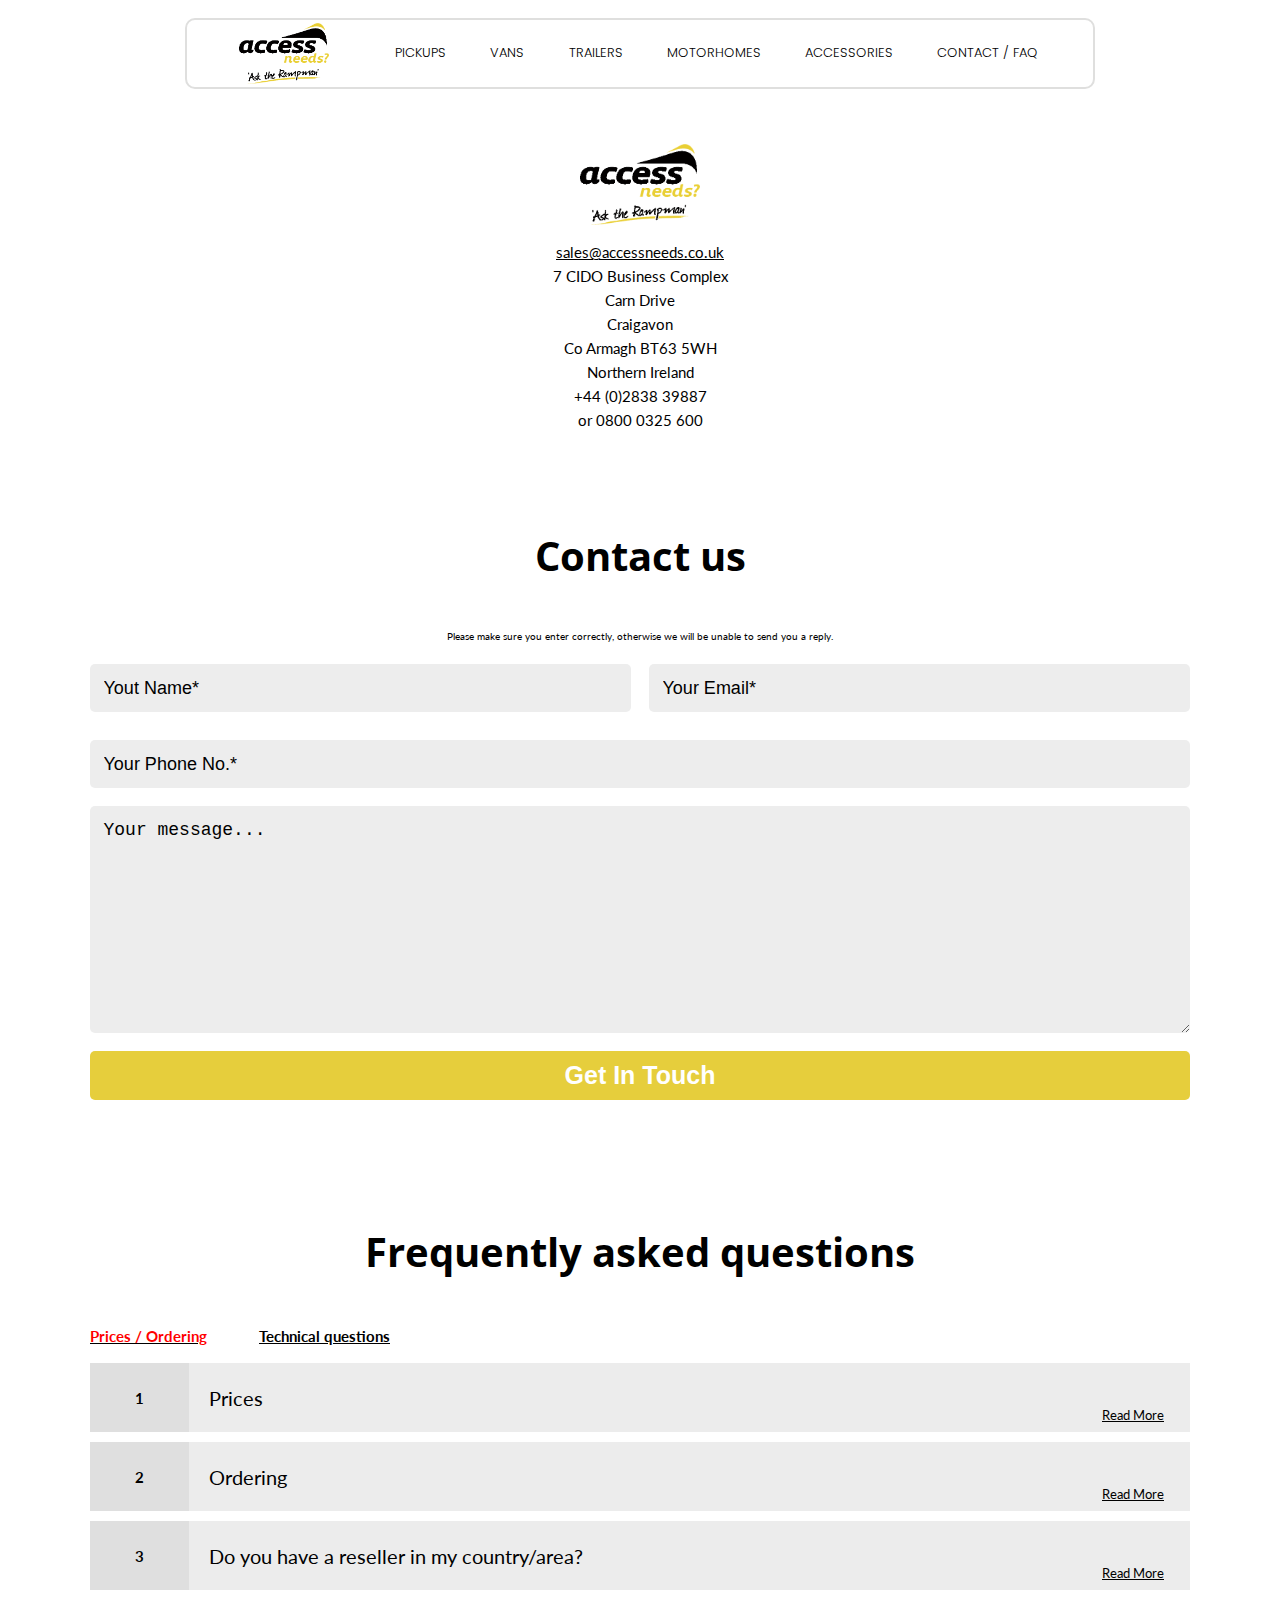
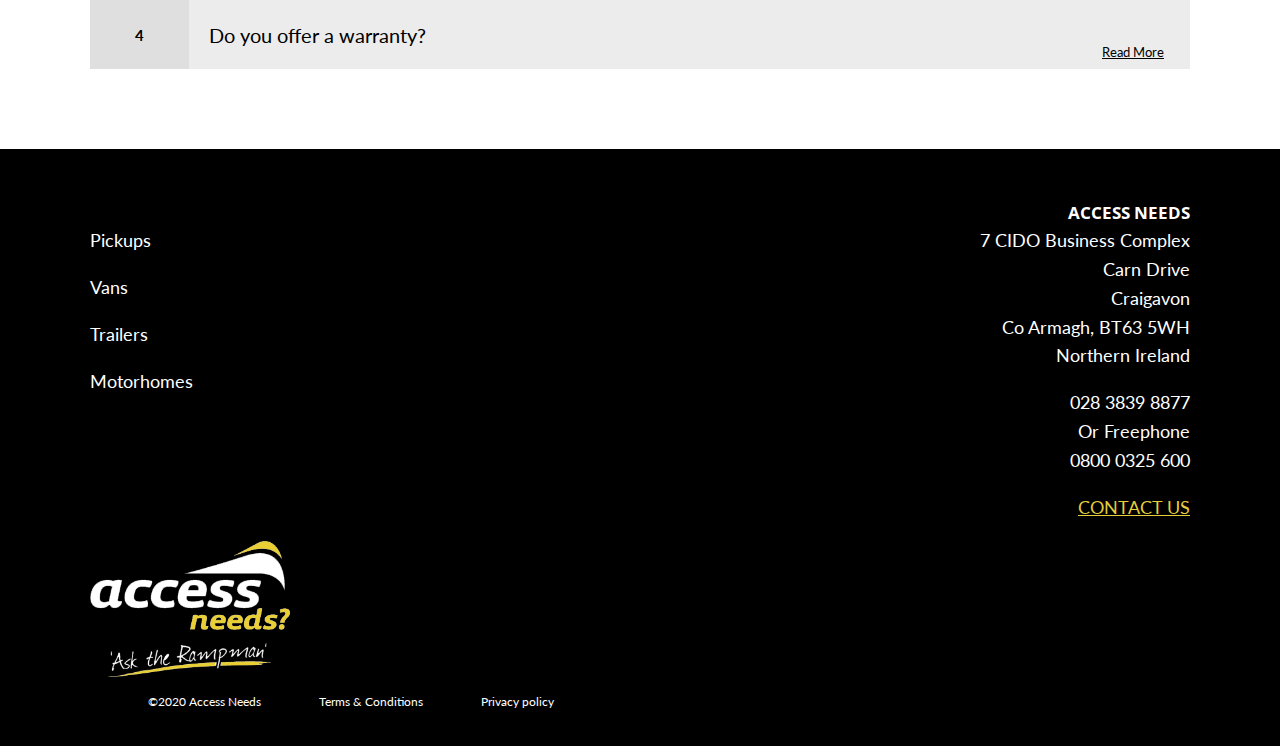
<file: contact.html>
<!DOCTYPE html>
<html lang="en">
<head>
    <meta name="description" content="Access Neeeds self-loading motorcycle ramps">
    <meta name="keywords" content="Access needs, self-loading ramps, Northern Ireland, Porteos ramps">
    <meta charset="UTF-8">
    <meta name="viewport" content="width=device-width, initial-scale=1.0">
    <link rel="stylesheet" href="https://cdnjs.cloudflare.com/ajax/libs/font-awesome/5.15.1/css/all.min.css" integrity="sha512-+4zCK9k+qNFUR5X+cKL9EIR+ZOhtIloNl9GIKS57V1MyNsYpYcUrUeQc9vNfzsWfV28IaLL3i96P9sdNyeRssA==" crossorigin="anonymous" />
    <link rel="preconnect" href="https://fonts.gstatic.com">
    <link href="https://fonts.googleapis.com/css2?family=Lato:wght@300;700&family=Open+Sans&family=Poppins&display=swap" rel="stylesheet">
   <link rel="stylesheet" href="SASS/main.css">
    <title>Contact / FAQ</title>
</head>
<body>

    <nav class="side-menu" id="side-menu">
        <img src="images/black-logo.png" alt="Access Needs Logo" class="side-menu__logo">
        <ul class="side-menu__list">
            <li class="side-menu__item"><a href="index.html">Home</a></li>
           <li class="side-menu__item"><a href="pickups.html">Pickups</a></li>
           <li class="side-menu__item"><a href="vans.html">Vans</a></li>
           <li class="side-menu__item"><a href="trailers.html">Trailers</a></li>
           <li class="side-menu__item"><a href="mortorhomes.html">Motorhomes</a></li>
           <li class="side-menu__item"><a href="accessories.html">Accessories</a></li>
           <l class="side-menu__item"><a href="contact.html">Contact / FAQ</a></l>
        </ul>


        <div class="side-menu__close-btn"><a id="close-btn" href="#"><i class="fas fa-times"></i></a></div>
    </nav>


    <nav class="main-menu">
        <a href="index.html"><img src="images/black-logo.png" alt="Access Needs Logo" class="main-menu__logo"></a>
        <ul class="main-menu__list">
           <li class="main-menu__item"><a class="active" href="pickups.html">Pickups</a></li>
           <li class="main-menu__item"><a href="vans.html">Vans</a></li>
           <li class="main-menu__item"><a href="trailers.html">Trailers</a></li>
           <li class="main-menu__item"><a href="mortorhomes.html">Motorhomes</a></li>
           <li class="main-menu__item"><a href="accessories.html">Accessories</a></li>
           <l class="main-menu__item"><a href="contact.html">Contact / FAQ</a></l>
        </ul>
        <div class="burger" id="burgerBtn">
            <div class="line1"></div>
            <div class="line2"></div>
            <div class="line3"></div>
        </div>
    </nav>

   
   

   <section class="section section__contact--manufacturer container">
      
        <h1 class="section__heading--white center">UK and Ireland Distributors</h1>

        <div class="contact__grid container">
            <div class="dis">
                <img src="images/black-logo.png" alt="Access needs logo" class="flag">
                
                <a href="mailto:sales@accessneeds.co.uk" class="dis__email" type="email">sales@accessneeds.co.uk</a>
                <div class="dis__address">7 CIDO Business Complex <br>Carn Drive<br> Craigavon<br>
                    Co Armagh BT63 5WH <br>Northern Ireland</div>
                <div class="dis__phone">+44 (0)2838 39887<br>or 0800 0325 600</div>
            </div>
        </div>
   </section>

   <section class="section section__contact--form container">
        <h1 class="section__heading--white center">Contact us</h1>
        <p class="small center">Please make sure you enter correctly, otherwise we will be unable to send you a reply.</p>

        <div class="form-container container my-top-medium"></div>
        <form id="contactForm" action="contact.php" method="POST">
            <div class="form-top my-bottom-small">
                <input required type="text" name="name" class="form-input " id="name" placeholder="Yout Name*">
                <input required type="text" name="email" class="form-input mx-left-small" id="email" placeholder="Your Email*">
            </div>
            <input required type="number" name="Phone" class="form-input" id="phone" placeholder="Your Phone No.*">
            <textarea required class="form-input" name="message" id="message" cols="30" rows="10" placeholder="Your message..."></textarea>
            <button class="btn btn-submit" type="submit">Get In Touch</button>
        </form>
   </section>

   <section class="section section__frequently container">
    <h1 class="section__heading--white center my-top-big">Frequently asked questions</h1>
  <div class="options">
      <div class="option-prices active">Prices / Ordering</div>
      <div class="option-technical">Technical questions</div>
  </div>

  <div class="feature-container-1"><!--Feature container 1-->
    <div class="feature-container">
        <div class="show-container">
            <div class="feature-number">1</div>
            <div class="feature-text">Prices</div>
            <div class="arrow-container" id="arrowPrice1">Read More <i class="fas fa-arrow-down"></i></div>
         </div>
        <div class="hide-container" id="hidePrice">The prices are listed on our front page. The prices for our accessories are listed on the Accessories page.</div>
    </div>

    <div class="feature-container">
      <div class="show-container">
        <div class="feature-number">2</div>
        <div class="feature-text">Ordering</div>
        <div class="arrow-container" id="arrowPrice">Read More <i class="fas fa-arrow-down"></i></div>
      </div>
      <div class="hide-container">To discuss or place an order for a Porteos self loading motorcycle ramp , you can reach us via
        our Landline/Freephone Tel Nos or our <a href="contact.html" class="feature-link">contact page</a>.</div>
  </div>

  <div class="feature-container">
      <div class="show-container">
        <div class="feature-number">3</div>
        <div class="feature-text">Do you have a reseller in my country/area?</div>
        <div class="arrow-container" id="arrowPrice">Read More <i class="fas fa-arrow-down"></i></div>
      </div>
      <div class="hide-container">Access Needs are the appointed UK / Ireland Distributor of the Porteos self loading motorcycle ramp.</div>
  </div>

  <div class="feature-container">
      <div class="show-container">
        <div class="feature-number">4</div>
        <div class="feature-text">Do you offer a warranty?</div>
        <div class="arrow-container" id="arrowPrice">Read More <i class="fas fa-arrow-down"></i></div>
      </div>
      <div class="hide-container">Yes, we offer a 2 year warranty, provided the max load weight and max loading height are respected.</div>
  </div>
  </div><!--End feature container 1-->


    <div class="feature-container-2"><!--Feature Container 2-->
        <div class="feature-container">
            <div class="show-container">
              <div class="feature-number">1</div>
              <div class="feature-text">Which ramp do you recommend to install in a Pickup?</div>
              <div class="arrow-container" id="arrowPrice1">Read More <i class="fas fa-arrow-down"></i></div>
            </div>
            <div class="hide-container">Both models can be installed in a Pickup, even a double-cab one. The difference between the 2.1 m and the 2.5 m:<br>
                - With the 2.5 m there will always be a fixed part which will extend past the tailgate. If your Pickup is not double-cab + the open tailgate, this ramp will extend by probably only 10-20 cm.<br> 
                With the 2.1m ramp you will have to attach the 75 cm extension because of the loading height of most Pickups which is approx. 90 cm. There are two advantages and one possible inconvience with this solution: The first advantage is that if you have a shorter cargo area you can detach the extension once the bike is loaded. It takes about 1:30min to detach it since the bolts it uses are the same size as the socket used on the cordless drill necessary to operate the wormdrive. So you can use the cordless drill to also detach the extension.<br>                   
                The second advantage is that there will be less of an angle for loading because with the extension the whole ramp is now 2. 85 m. This will put less strain on the cordless drill.<br>                
                The small disadvantage is that you will need to find a place in your Pickup to stow the extension once removed from the ramp.<br>                 
                Please inform yourself on the legislation in your particular country regarding how far a load can extend at the back of a vehicle.<br>
                </div>
        </div>
    
        <div class="feature-container">
          <div class="show-container">
            <div class="feature-number">2</div>
            <div class="feature-text">Which ramp do you recommend to install in a Van?</div>
            <div class="arrow-container" id="arrowPrice1">Read More <i class="fas fa-arrow-down"></i></div>
          </div>
          <div class="hide-container">Most medium size European vans have a cargo area which is about 2.5 m in length. This doesn't leave enough margin for the 2.5 m ramp, because you also need to take into account the length of the rear fender of the bike in order to be able to close the doors of the van.<br>
            Most likely, if your cargo area is about 2.5m in length or shorter, you will need our 2.1 m ramp together with the 25 cm extension. This will allow the bike to slide a bit further into the van and allow the doors to close.<br>
            We also supply with the ramp two zinc coated steel plates with two pre-drilled holes. These should be used on the bottom side of the cargo area to reinforce the bolts used to attach the ramp. This is because the metal plating in the cargo area of vans is usually very thin and may begin to bend after a few times of loading/unloading the bike.<br>
          </div>
      </div>
    
      <div class="feature-container">
          <div class="show-container">
            <div class="feature-number">3</div>
            <div class="feature-text">I have a side loading trailer. Is it possible to install your ramp on it?</div>
            <div class="arrow-container" id="arrowPrice1">Read More <i class="fas fa-arrow-down"></i></div>
          </div>
          <div class="hide-container">Yes this is certainly possible - the 2.1 m ramp will be best suited for this type of installation in order to minimize the width of the trailer. Most side loading trailers are already about 220 cm in width so our ramp fits nicely.<br>
                                      Even if your motorcycle is longer than 2.1 m it is still possible to load it using our shorter ramp. What's important is that the back wheel rests firmly on the ramp. You can look at the technical drawing for the ramp to get an idea of the maximum wheel base - for this ramp it's about 1600 mm which covers the vast majority of motorcycles and scooters.
            </div>
      </div>
    
      <div class="feature-container">
          <div class="show-container">
            <div class="feature-number">4</div>
            <div class="feature-text">What's the appropriate way to attach the straps while loading and transporting my bike?</div>
            <div class="arrow-container" id="arrowPrice1">Read More <i class="fas fa-arrow-down"></i></div>
          </div>
          <div class="hide-container">We recommend ratchet straps with "S hooks" which use a retention clip in order to prevent the hook to detach during transport.<br>
            To strap the front wheel to the chock, we recommend medium sized ratchet straps. It is not necessary to attach them very tightly, but ensure that the motorcycle is more or less straight.<br>                
            It is important that these straps are attached on the fork, above the front suspension. Do not attach the straps to the wheel or the hub as this can cause damage. This is because as the motorcycle is loaded, the angle changes and this increases the tension in the straps. The front suspension will be able to compress a bit, to compensate for the increase in tension.<br>
            <div class="feature-inline">
                <img src="images/images/feature-motorbike.jpg" alt="front of a motorbike" class="feature-contact-img">
                After the motorcycle is loaded it is very important to use more sturdy ratchet straps on each side of the motorcycle which are attached to the tie-downs of your Pickup/Van/Trailer. The best way is to attach one strap towards the front on one side, and towards the back on the other side. DO NOT TRANSPORT THE MOTORCYCLE ONLY USING THE SMALLER STRAPS USED FOR THE FRONT WHEEL CHOCK. ALWAYS STRAP IT TO THE TIE-DOWNS OF YOUR VEHICLE.
            </div>

        </div>
      </div>
    </div><!--End feature container 2-->

</section>


   <footer class="footer section__black">
    <div class="container">
        <div class="footer__top">
            <p class="bold"></p>
            <p class="bold">ACCESS NEEDS</p>
        </div>
        <div class="footer-container">
            <div class="footer__left">
                <ul class="footer__nav">
                    <li class="footer__nav-item"><a href="pickups.html" class="footer__nav--link">Pickups</a></li>
                    <li class="footer__nav-item"><a href="vans.html" class="footer__nav--link">Vans</a></li>
                    <li class="footer__nav-item"><a href="Trailers.html" class="footer__nav--link">Trailers</a></li>
                    <li class="footer__nav-item"><a href="mortorhomes.html" class="footer__nav--link">Motorhomes</a></li>
                </ul>
                <div class="footer__logobox">
                    <img src="images/white-logo.png" alt="Access needs logo" class="footer__logo">
                    
                    <div class="termBox">
                        <p class="copy">&copy;2020 Access Needs</p>
                        <a href="terms.html" class="terms__link">Terms & Conditions</a>
                        <a href="privacy.html" class="terms__link">Privacy policy</a>
                    </div>
                </div>
            </div>
                <div class="footer__right">
                   <div class="footer__contactBox">
                    <p class="address">7 CIDO Business Complex<br>Carn Drive<br> Craigavon<br>Co Armagh, BT63 5WH<br>Northern Ireland</p>
                    <div class="phone-box">
                        <p class="number">028 3839 8877</p>
                        <p class="address">Or Freephone</p>
                        <p class="number">0800 0325 600</p>
                    </div>
                  <a href="contact.html" class="contact">CONTACT US</a>
                </div>

                <!-- <div class="socialBox">
                    <p>Follow us for news and special offers</p>
                    <div class="social-iconBox">
                        <img src="images/facebook.png" alt="facebook logo" class="social-icon">
                        <img src="images/youtube.png" alt="youtube logo" class="social-icon">
                    </div>
                </div> -->
            </div>
        </div>
    </div>
</footer>
    
    <script src="script.js"></script>
</body>
</html>
</file>
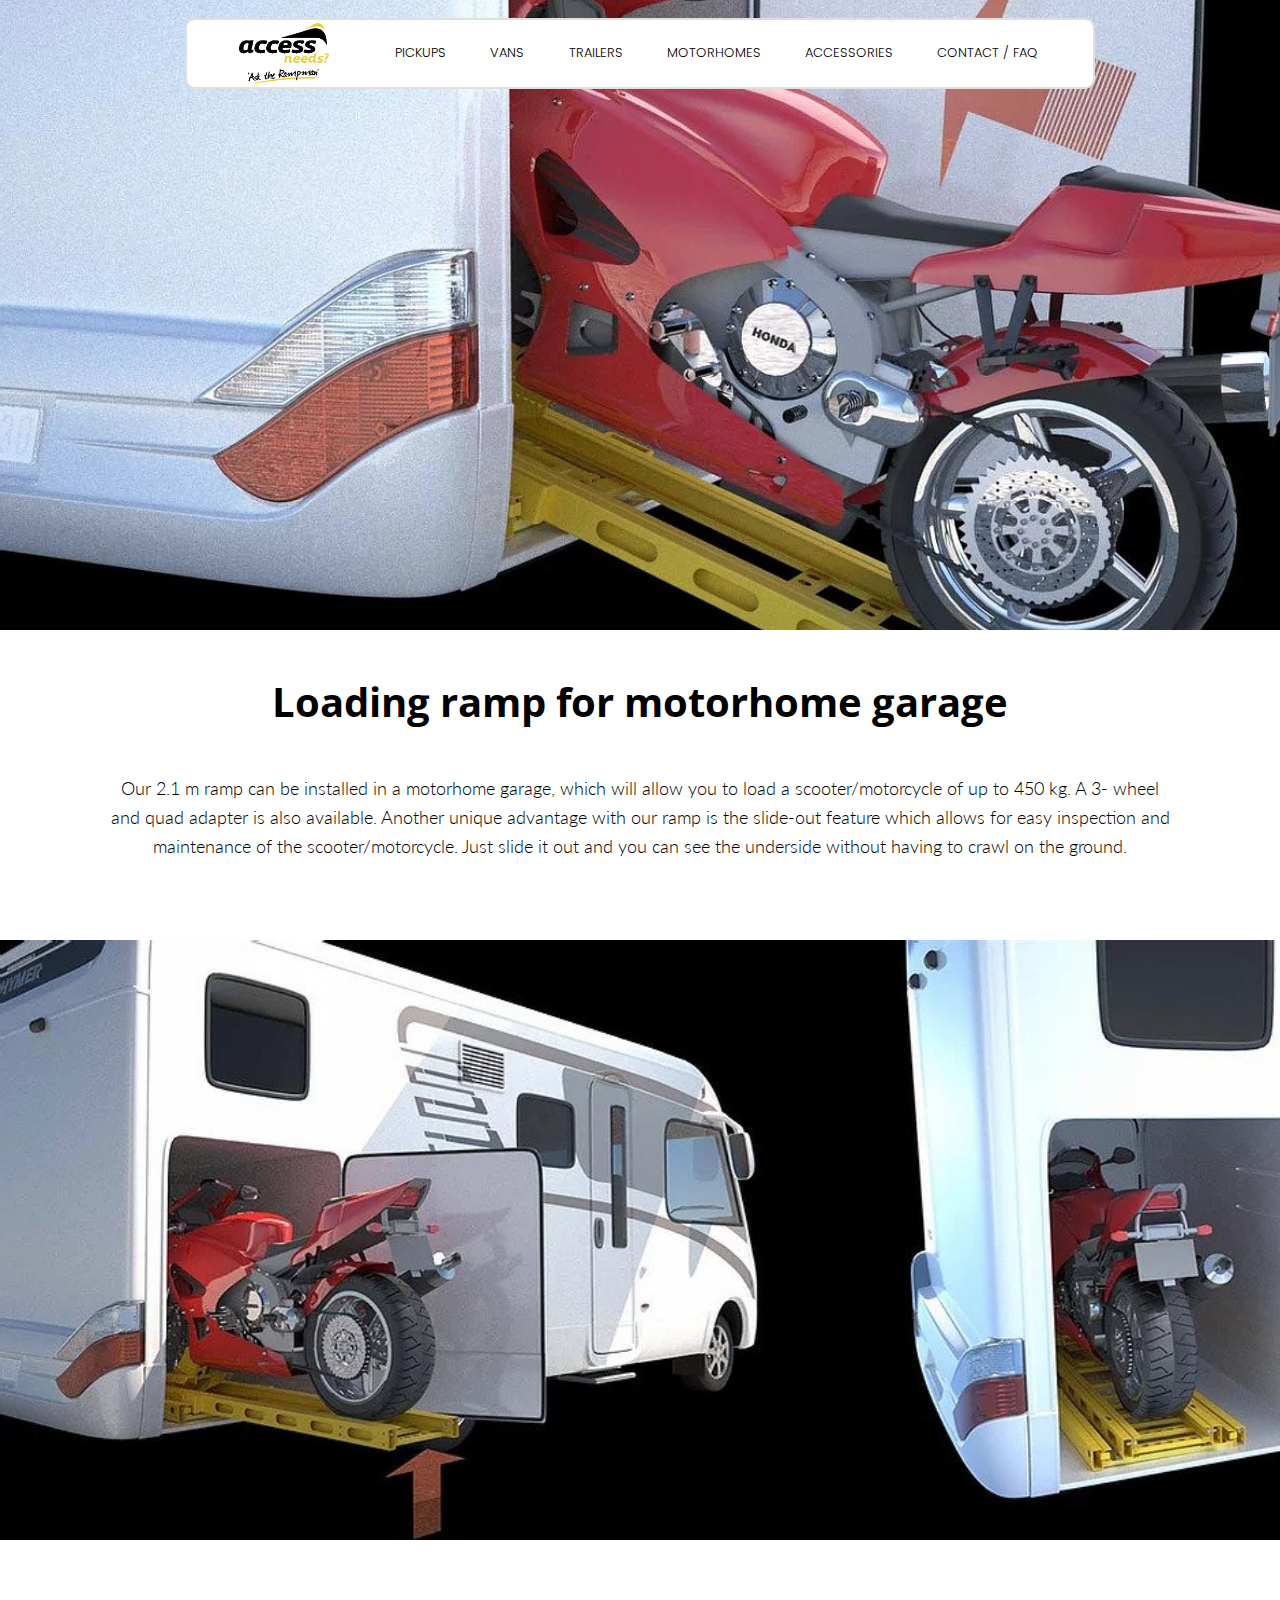
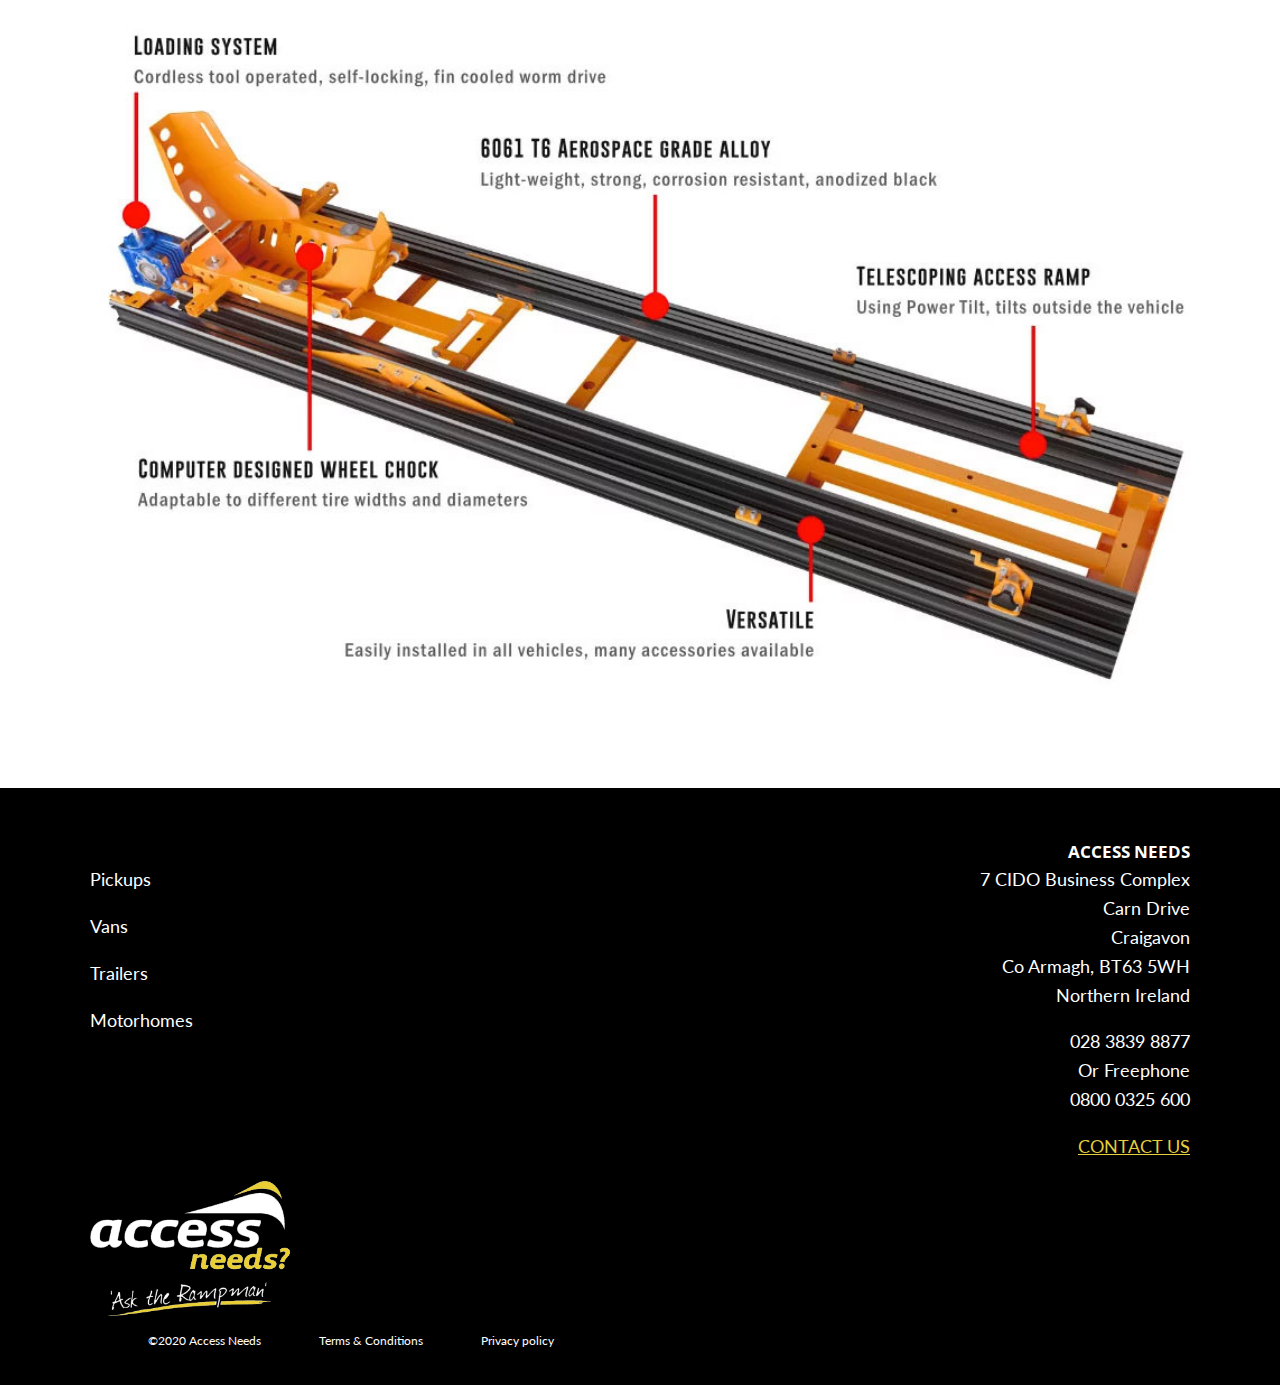
<file: mortorhomes.html>
<!DOCTYPE html>
<html lang="en">
<head>
    <meta name="description" content="">
    <meta name="keywords" content="">
    <meta charset="UTF-8">
    <meta name="viewport" content="width=device-width, initial-scale=1.0">
    <link rel="stylesheet" href="https://cdnjs.cloudflare.com/ajax/libs/font-awesome/5.15.1/css/all.min.css" integrity="sha512-+4zCK9k+qNFUR5X+cKL9EIR+ZOhtIloNl9GIKS57V1MyNsYpYcUrUeQc9vNfzsWfV28IaLL3i96P9sdNyeRssA==" crossorigin="anonymous" />
    <link rel="preconnect" href="https://fonts.gstatic.com">
    <link href="https://fonts.googleapis.com/css2?family=Lato:wght@300;700&family=Open+Sans&family=Poppins&display=swap" rel="stylesheet">
   <link rel="stylesheet" href="SASS/main.css">
    <title>Mortorhome</title>
</head>
<body>

    <nav class="side-menu" id="side-menu">
        <img src="images/black-logo.png" alt="Access Needs Logo" class="side-menu__logo">
        <ul class="side-menu__list">
            <li class="side-menu__item"><a href="index.html">Home</a></li>
           <li class="side-menu__item"><a href="mortorhomes.html">Motorhomes</a></li>
           <li class="side-menu__item"><a href="pickups.html">Pickups</a></li>
           <li class="side-menu__item"><a href="vans.html">Vans</a></li>
           <li class="side-menu__item"><a href="trailers.html">Trailers</a></li>
           <li class="side-menu__item"><a href="accessories.html">Accessories</a></li>
           <l class="side-menu__item"><a href="contact.html">Contact / FAQ</a></l>
        </ul>


        <div class="side-menu__close-btn"><a id="close-btn" href="#"><i class="fas fa-times"></i></a></div>
    </nav>


    <nav class="main-menu">
        <a href="index.html"><img src="images/black-logo.png" alt="Access Needs Logo" class="main-menu__logo"></a>
        <ul class="main-menu__list">
           <li class="main-menu__item"><a href="pickups.html">Pickups</a></li>
           <li class="main-menu__item"><a href="vans.html">Vans</a></li>
           <li class="main-menu__item"><a href="trailers.html">Trailers</a></li>
           <li class="main-menu__item"><a href="mortorhomes.html">Motorhomes</a></li>
           <li class="main-menu__item"><a href="accessories.html">Accessories</a></li>
           <l class="main-menu__item"><a href="contact.html">Contact / FAQ</a></l>
        </ul>
        <div class="burger" id="burgerBtn">
            <div class="line1"></div>
            <div class="line2"></div>
            <div class="line3"></div>
        </div>
    </nav>

    <header class="header header__motorhome">
    </header><!--end header-->

    <section class="section section__white container flex-center">
        <h1 class="section__heading--white center">Loading ramp for motorhome garage</h1>
        <p class="text center">Our 2.1 m ramp can be installed in a motorhome garage, which will allow you to load a scooter/motorcycle of up to 450 kg. A 3- wheel and quad adapter is also available. Another unique advantage with our ramp is the slide-out feature which allows for easy inspection and maintenance of the scooter/motorcycle. Just slide it out and you can see the underside without having to crawl on the ground.</p>
    </section>

    <section class="section section__motorHome__full-image"></section>
    
    
    <section class="section section__white--image container">
        <img src="images/homeMain__page__ramp.jpg" alt="An image of a ramp with details of features" class="loading-img">
    </section>

    <footer class="footer section__black">
        <div class="container">
            <div class="footer__top">
                <p class="bold"></p>
                <p class="bold">ACCESS NEEDS</p>
            </div>
            <div class="footer-container">
                <div class="footer__left">
                    <ul class="footer__nav">
                        <li class="footer__nav-item"><a href="pickups.html" class="footer__nav--link">Pickups</a></li>
                        <li class="footer__nav-item"><a href="vans.html" class="footer__nav--link">Vans</a></li>
                        <li class="footer__nav-item"><a href="Trailers.html" class="footer__nav--link">Trailers</a></li>
                        <li class="footer__nav-item"><a href="mortorhomes.html" class="footer__nav--link">Motorhomes</a></li>
                    </ul>
                    <div class="footer__logobox">
                        <img src="images/white-logo.png" alt="" class="footer__logo">
                        
                        <div class="termBox">
                            <p class="copy">&copy;2020 Access Needs</p>
                            <a href="terms.html" class="terms__link">Terms & Conditions</a>
                            <a href="privacy.html" class="terms__link">Privacy policy</a>
                        </div>
                    </div>
                </div>
                    <div class="footer__right">
                       <div class="footer__contactBox">
                        <p class="address">7 CIDO Business Complex<br>Carn Drive<br> Craigavon<br>Co Armagh, BT63 5WH<br>Northern Ireland</p>
                        <div class="phone-box">
                            <p class="number">028 3839 8877</p>
                            <p class="address">Or Freephone</p>
                            <p class="number">0800 0325 600</p>
                        </div>
                      <a href="contact.html" class="contact">CONTACT US</a>
                    </div>

                    <!-- <div class="socialBox">
                        <p>Follow us for news and special offers</p>
                        <div class="social-iconBox">
                            <img src="images/facebook.png" alt="facebook logo" class="social-icon">
                            <img src="images/youtube.png" alt="youtube logo" class="social-icon">
                        </div>
                    </div> -->
                </div>
            </div>
        </div>
    </footer>

    </body>
    <script src="/script.js"></script>
    </html>
</file>
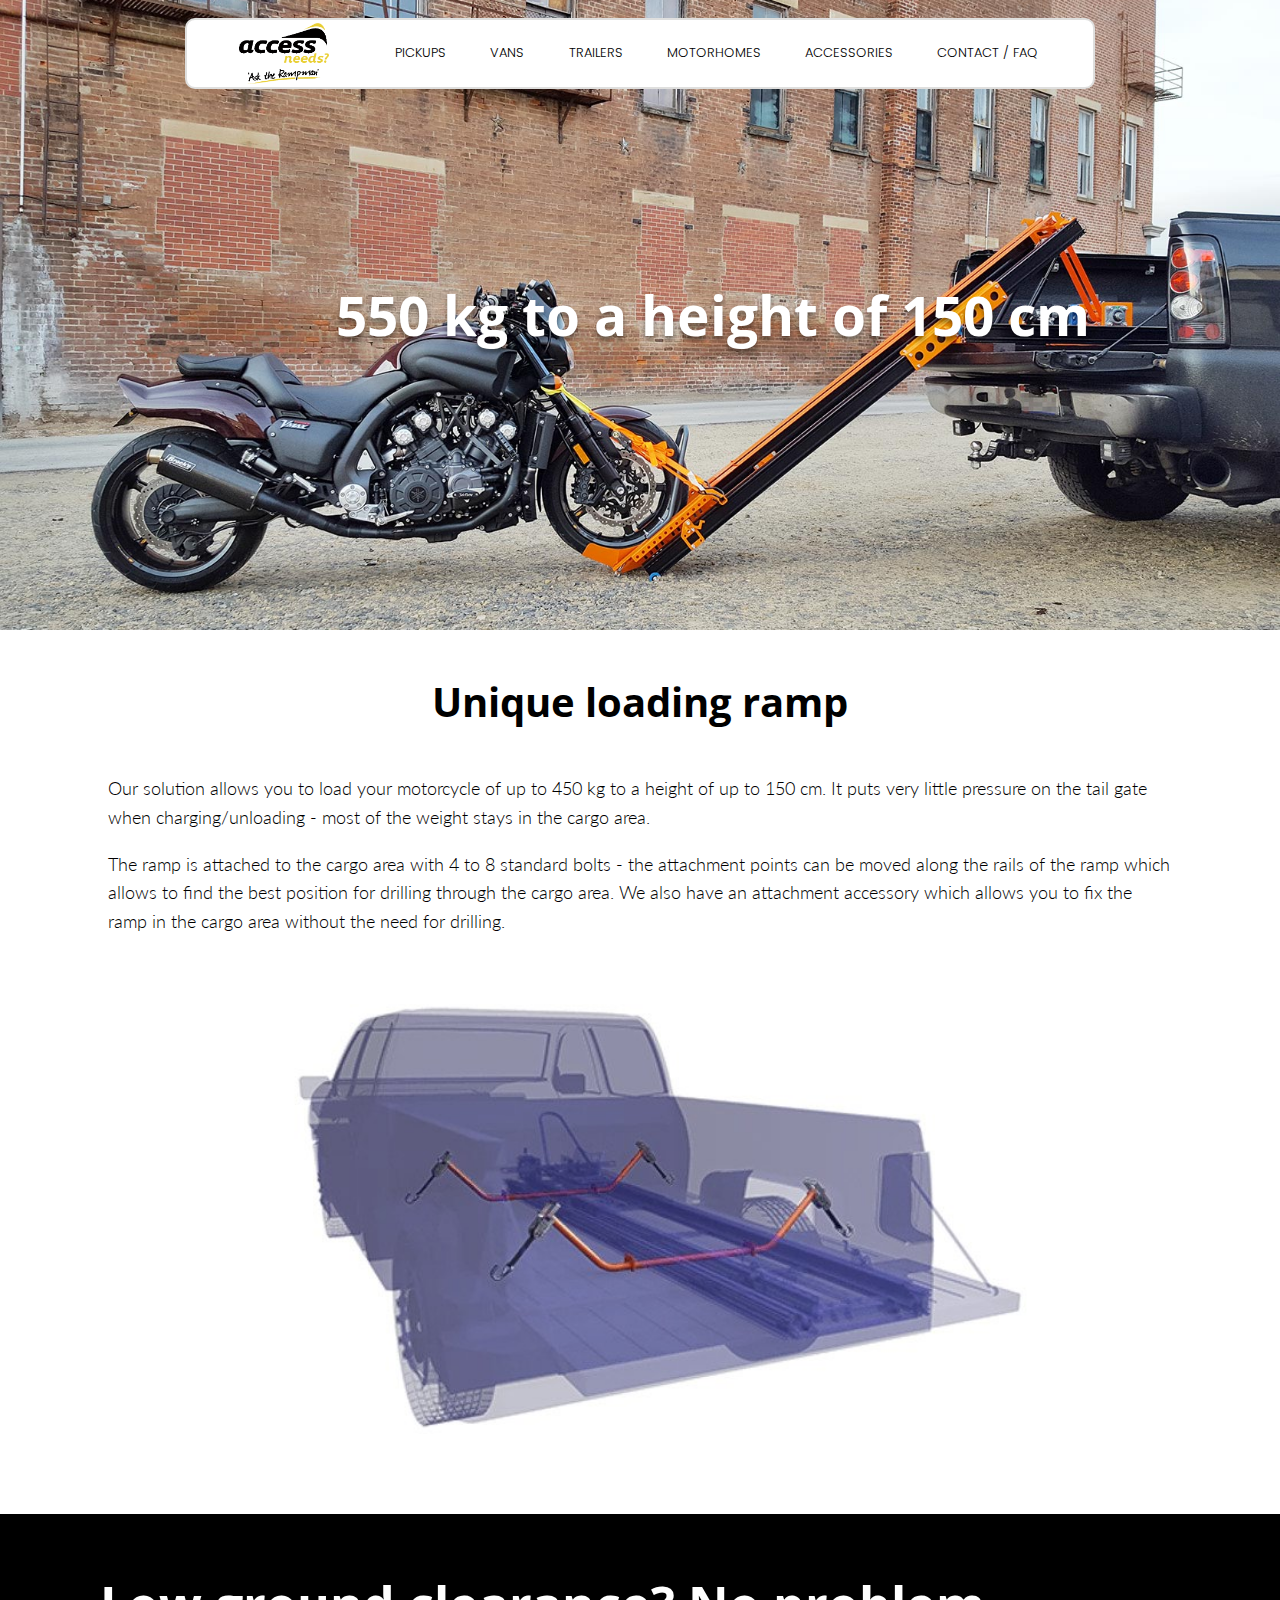
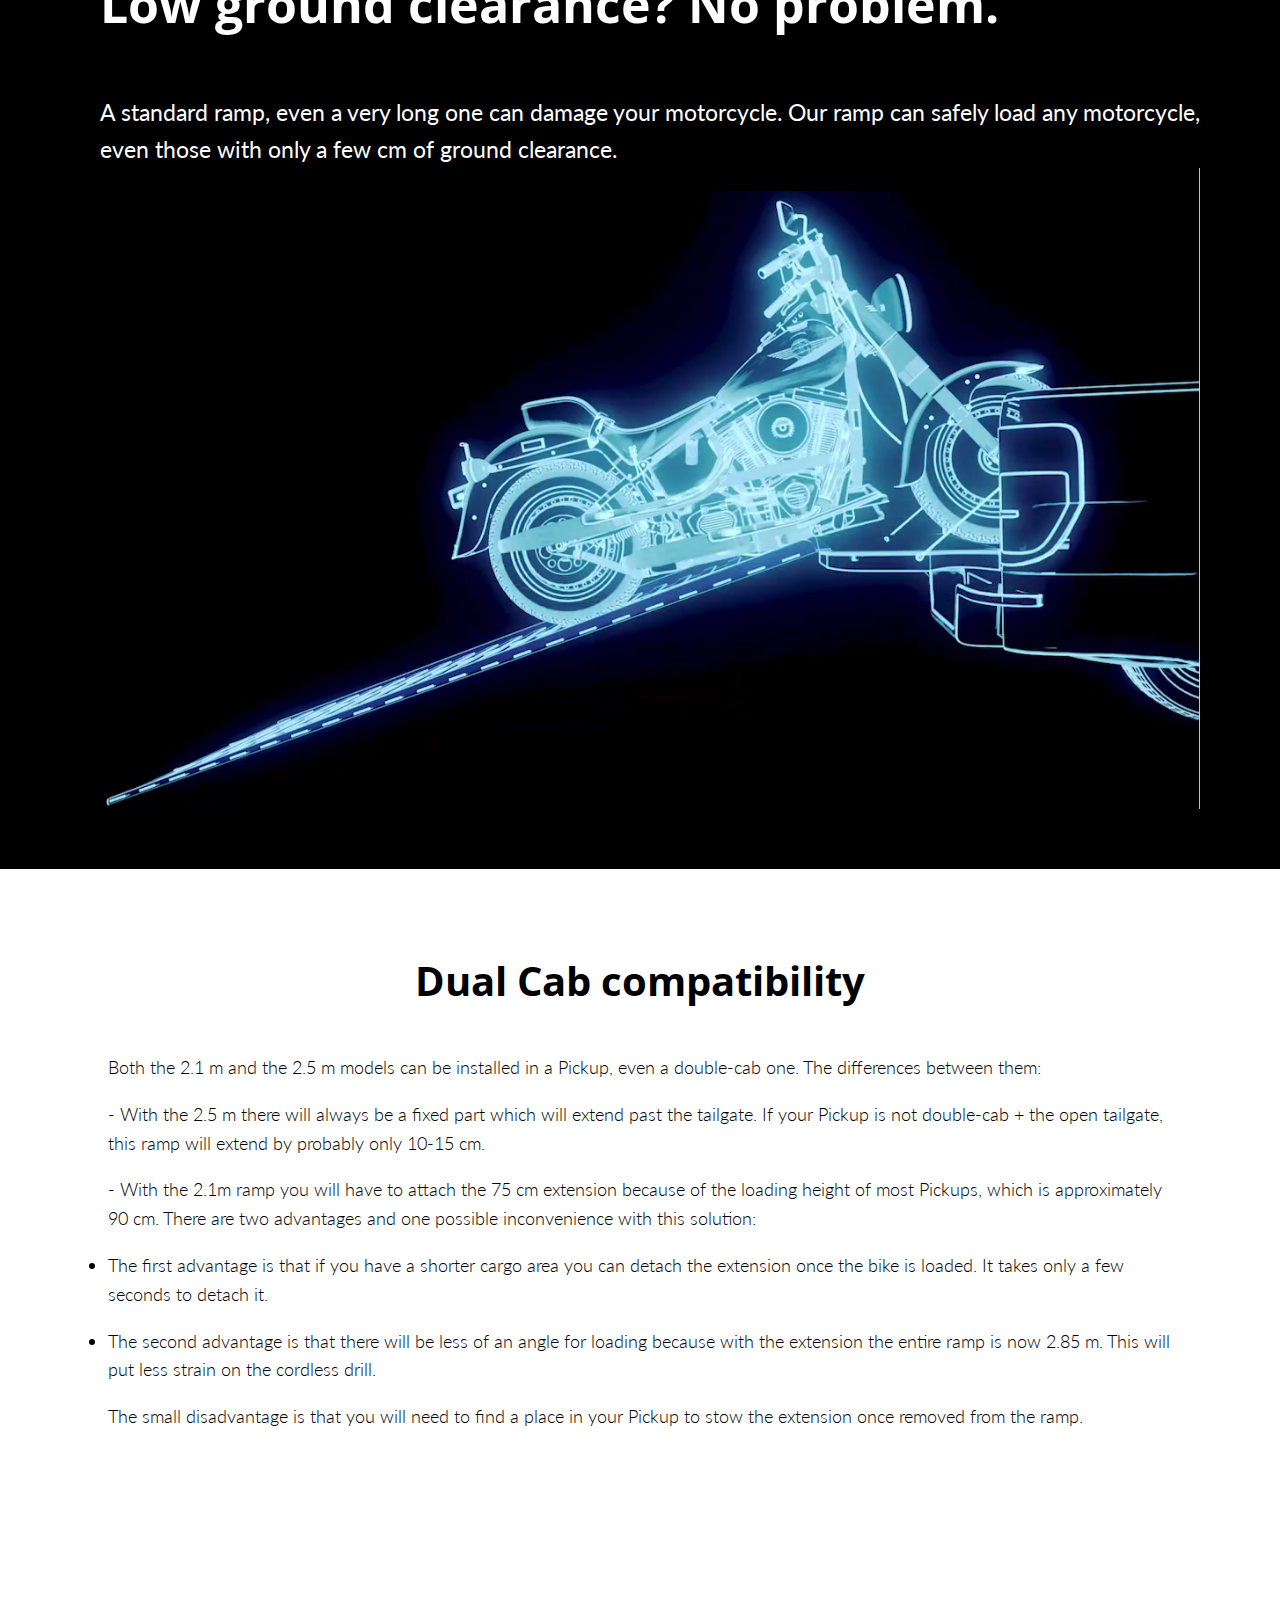
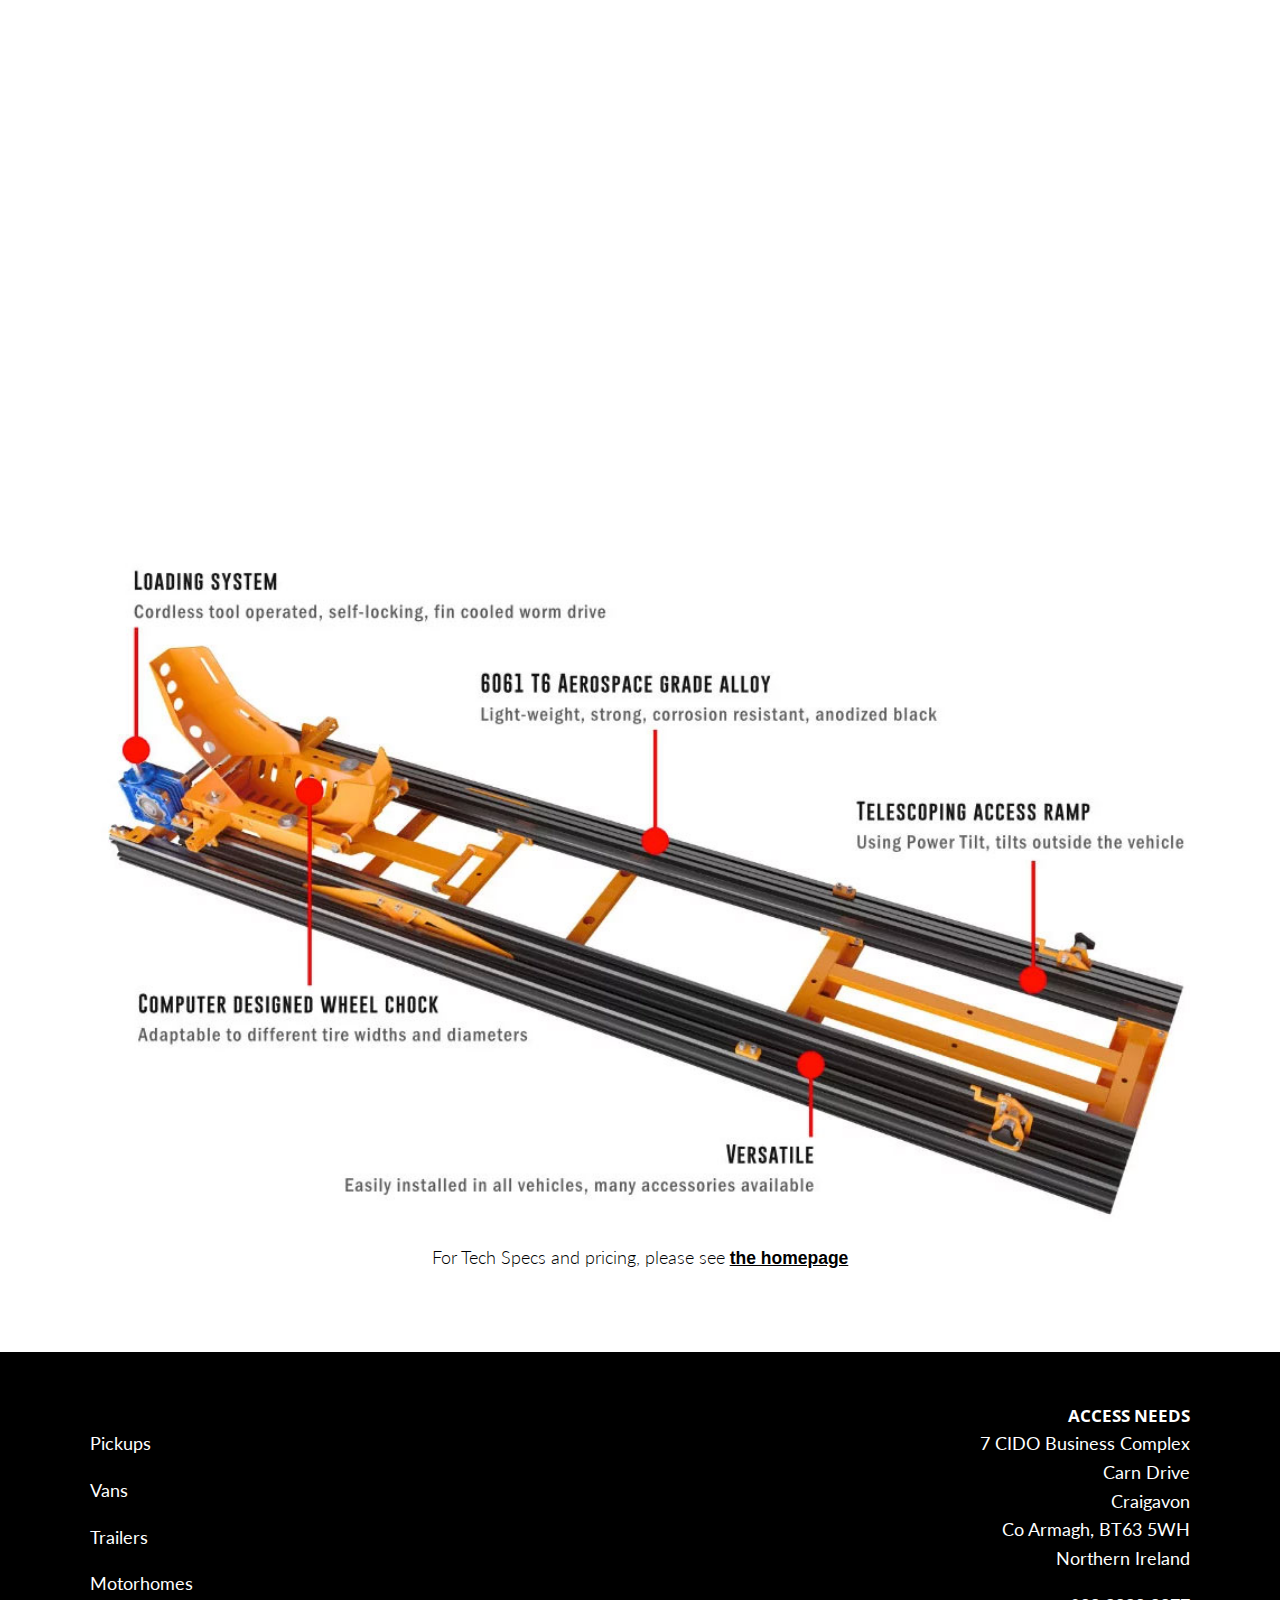
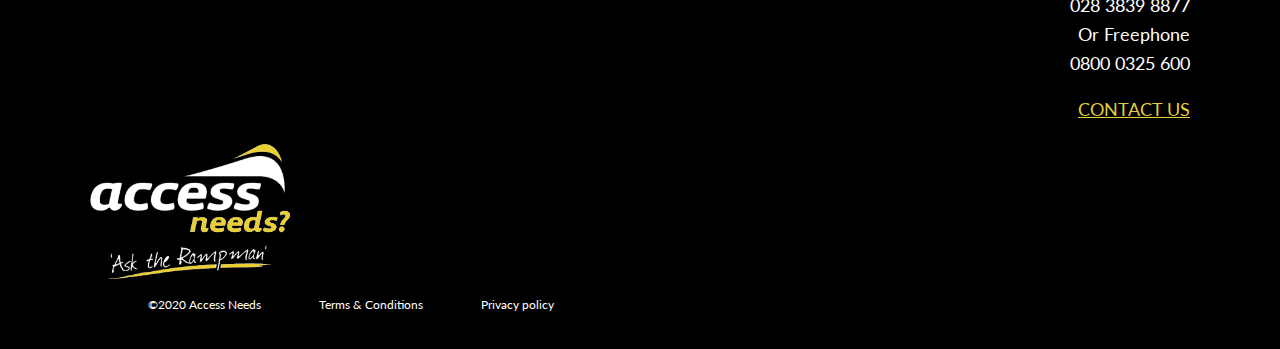
<file: pickups.html>
<!DOCTYPE html>
<html lang="en">
<head>
    <meta name="description" content="">
    <meta name="keywords" content="">
    <meta charset="UTF-8">
    <meta name="viewport" content="width=device-width, initial-scale=1.0">
    <link rel="stylesheet" href="https://cdnjs.cloudflare.com/ajax/libs/font-awesome/5.15.1/css/all.min.css" integrity="sha512-+4zCK9k+qNFUR5X+cKL9EIR+ZOhtIloNl9GIKS57V1MyNsYpYcUrUeQc9vNfzsWfV28IaLL3i96P9sdNyeRssA==" crossorigin="anonymous" />
    <link rel="preconnect" href="https://fonts.gstatic.com">
    <link href="https://fonts.googleapis.com/css2?family=Lato:wght@300;700&family=Open+Sans&family=Poppins&display=swap" rel="stylesheet">
   <link rel="stylesheet" href="SASS/main.css">
    <title>Pick-Ups</title>
</head>
<body>

    <nav class="side-menu" id="side-menu">
        <img src="images/black-logo.png" alt="Access Needs Logo" class="side-menu__logo">
        <ul class="side-menu__list">
            <li class="side-menu__item"><a href="index.html">Home</a></li>
           <li class="side-menu__item"><a href="mortorhomes.html">Motorhomes</a></li>
           <li class="side-menu__item"><a href="pickups.html">Pickups</a></li>
           <li class="side-menu__item"><a href="vans.html">Vans</a></li>
           <li class="side-menu__item"><a href="trailers.html">Trailers</a></li>
           <li class="side-menu__item"><a href="accessories.html">Accessories</a></li>
           <l class="side-menu__item"><a href="contact.html">Contact / FAQ</a></l>
        </ul>


        <div class="side-menu__close-btn"><a id="close-btn" href="#"><i class="fas fa-times"></i></a></div>
    </nav>

    <nav class="main-menu">
        <a href="index.html"><img src="images/black-logo.png" alt="Access Needs Logo" class="main-menu__logo"></a>
        <ul class="main-menu__list">
           <li class="main-menu__item"><a href="pickups.html">Pickups</a></li>
           <li class="main-menu__item"><a href="vans.html">Vans</a></li>
           <li class="main-menu__item"><a href="trailers.html">Trailers</a></li>
           <li class="main-menu__item"><a href="mortorhomes.html">Motorhomes</a></li>
           <li class="main-menu__item"><a href="accessories.html">Accessories</a></li>
           <l class="main-menu__item"><a href="contact.html">Contact / FAQ</a></l>
        </ul>
        <div class="burger" id="burgerBtn">
            <div class="line1"></div>
            <div class="line2"></div>
            <div class="line3"></div>
        </div>
    </nav>

    <header class="header header__homePage">
        <div class="header__textBox container">
            <h1 class="main-Heading__white">550 kg to a height of 150 cm</h1>
        </div>
    </header><!--end header-->

    <section class="section section__white container ">
        <h1 class="section__heading--white center">Unique loading ramp</h1>
        <p class="text my-bottom-small">Our solution allows you to load your motorcycle of up to 450 kg to a height of up to 150 cm. It puts very little pressure on the tail gate when charging/unloading - most of the weight stays in the cargo area.</p>
        <p class="text">The ramp is attached to the cargo area with 4 to 8 standard bolts - the attachment points can be moved along the rails of the ramp which allows to find the best position for drilling through the cargo area. We also have an attachment accessory which allows you to fix the ramp in the cargo area without the need for drilling.</p>
        <img src="images/pick-up.jpg" alt="The back of a pick up truck with ramp" class="pickup-loading">
    </section>

    <section class="section section__black py-bottom-verybig">
        <div class="container">
            <h1 class="section__heading--black my-top-small">Low ground clearance? No problem.</h1>
            <p class="pickup-sub">A standard ramp, even a very long one can damage your motorcycle. Our ramp can safely load any motorcycle, even those with only a few cm of ground clearance.</p>
            <img src="images/motorbike-graphic.png" alt="mortorbike being loaded into a pickup" class="pick-up-img">
        </div>
    </section>

    <section class="section section__white container ">
        <h1 class="section__heading--white center">Dual Cab compatibility</h1>
        <p class="text my-bottom-small">Both the 2.1 m and the 2.5 m models can be installed in a Pickup, even a double-cab one. The differences between them:</p>
        <p class="text my-bottom-small">- With the 2.5 m there will always be a fixed part which will extend past the tailgate. If your Pickup is not double-cab + the open tailgate, this ramp will extend by probably only 10-15 cm.</p>
        <p class="text my-bottom-small">- With the 2.1m ramp you will have to attach the 75 cm extension because of the loading height of most Pickups, which is approximately 90 cm. There are two advantages and one possible inconvenience with this solution:</p>
        <ul class="pickup-list">
            <li class="text my-bottom-small">The first advantage is that if you have a shorter cargo area you can detach the extension once the bike is loaded. It takes only a few seconds to detach it.</li>
            <li class="text my-bottom-small">The second advantage is that there will be less of an angle for loading because with the extension the entire ramp is now 2.85 m. This will put less strain on the cordless drill.</li>
        </ul>
        <p class="text">The small disadvantage is that you will need to find a place in your Pickup to stow the extension once removed from the ramp.</p>
</section>

    <section class="section section__pickUp-video">
        <div class="center">
            <iframe width="980" height="560" src="https://www.youtube.com/embed/qnv8PyyM6bI" frameborder="0" allow="accelerometer; autoplay; clipboard-write; encrypted-media; gyroscope; picture-in-picture" allowfullscreen></iframe>
        </div>
    </section>

    <section class="section section__white--image container">
        <img src="images/homeMain__page__ramp.jpg" alt="An image of a ramp with details of features" class="loading-img">
        <p class="text center">For Tech Specs and pricing, please see  <a class="video-btn my-bottom-small" href="index.html"> the homepage</a></p>
    </section>

    <footer class="footer section__black">
        <div class="container">
            <div class="footer__top">
                <p class="bold"></p>
                <p class="bold">ACCESS NEEDS</p>
            </div>
            <div class="footer-container">
                <div class="footer__left">
                    <ul class="footer__nav">
                        <li class="footer__nav-item"><a href="pickups.html" class="footer__nav--link">Pickups</a></li>
                        <li class="footer__nav-item"><a href="vans.html" class="footer__nav--link">Vans</a></li>
                        <li class="footer__nav-item"><a href="Trailers.html" class="footer__nav--link">Trailers</a></li>
                        <li class="footer__nav-item"><a href="mortorhomes.html" class="footer__nav--link">Motorhomes</a></li>
                    </ul>
                    <div class="footer__logobox">
                        <img src="images/white-logo.png" alt="Access Needs logo" class="footer__logo">
                        
                        <div class="termBox">
                            <p class="copy">&copy;2020 Access Needs</p>
                            <a href="terms.html" class="terms__link">Terms & Conditions</a>
                            <a href="privacy.html" class="terms__link">Privacy policy</a>
                        </div>
                    </div>
                </div>
                    <div class="footer__right">
                       <div class="footer__contactBox">
                        <p class="address">7 CIDO Business Complex<br>Carn Drive<br> Craigavon<br>Co Armagh, BT63 5WH<br>Northern Ireland</p>
                        <div class="phone-box">
                            <p class="number">028 3839 8877</p>
                            <p class="address">Or Freephone</p>
                            <p class="number">0800 0325 600</p>
                        </div>
                      <a href="contact.html" class="contact">CONTACT US</a>
                    </div>

                    <!-- <div class="socialBox">
                        <p>Follow us for news and special offers</p>
                        <div class="social-iconBox">
                            <img src="images/facebook.png" alt="facebook logo" class="social-icon">
                            <img src="images/youtube.png" alt="youtube logo" class="social-icon">
                        </div>
                    </div> -->
                </div>
            </div>
        </div>
    </footer>
    
    <script src="script.js"></script>
</body>
</html>
</file>
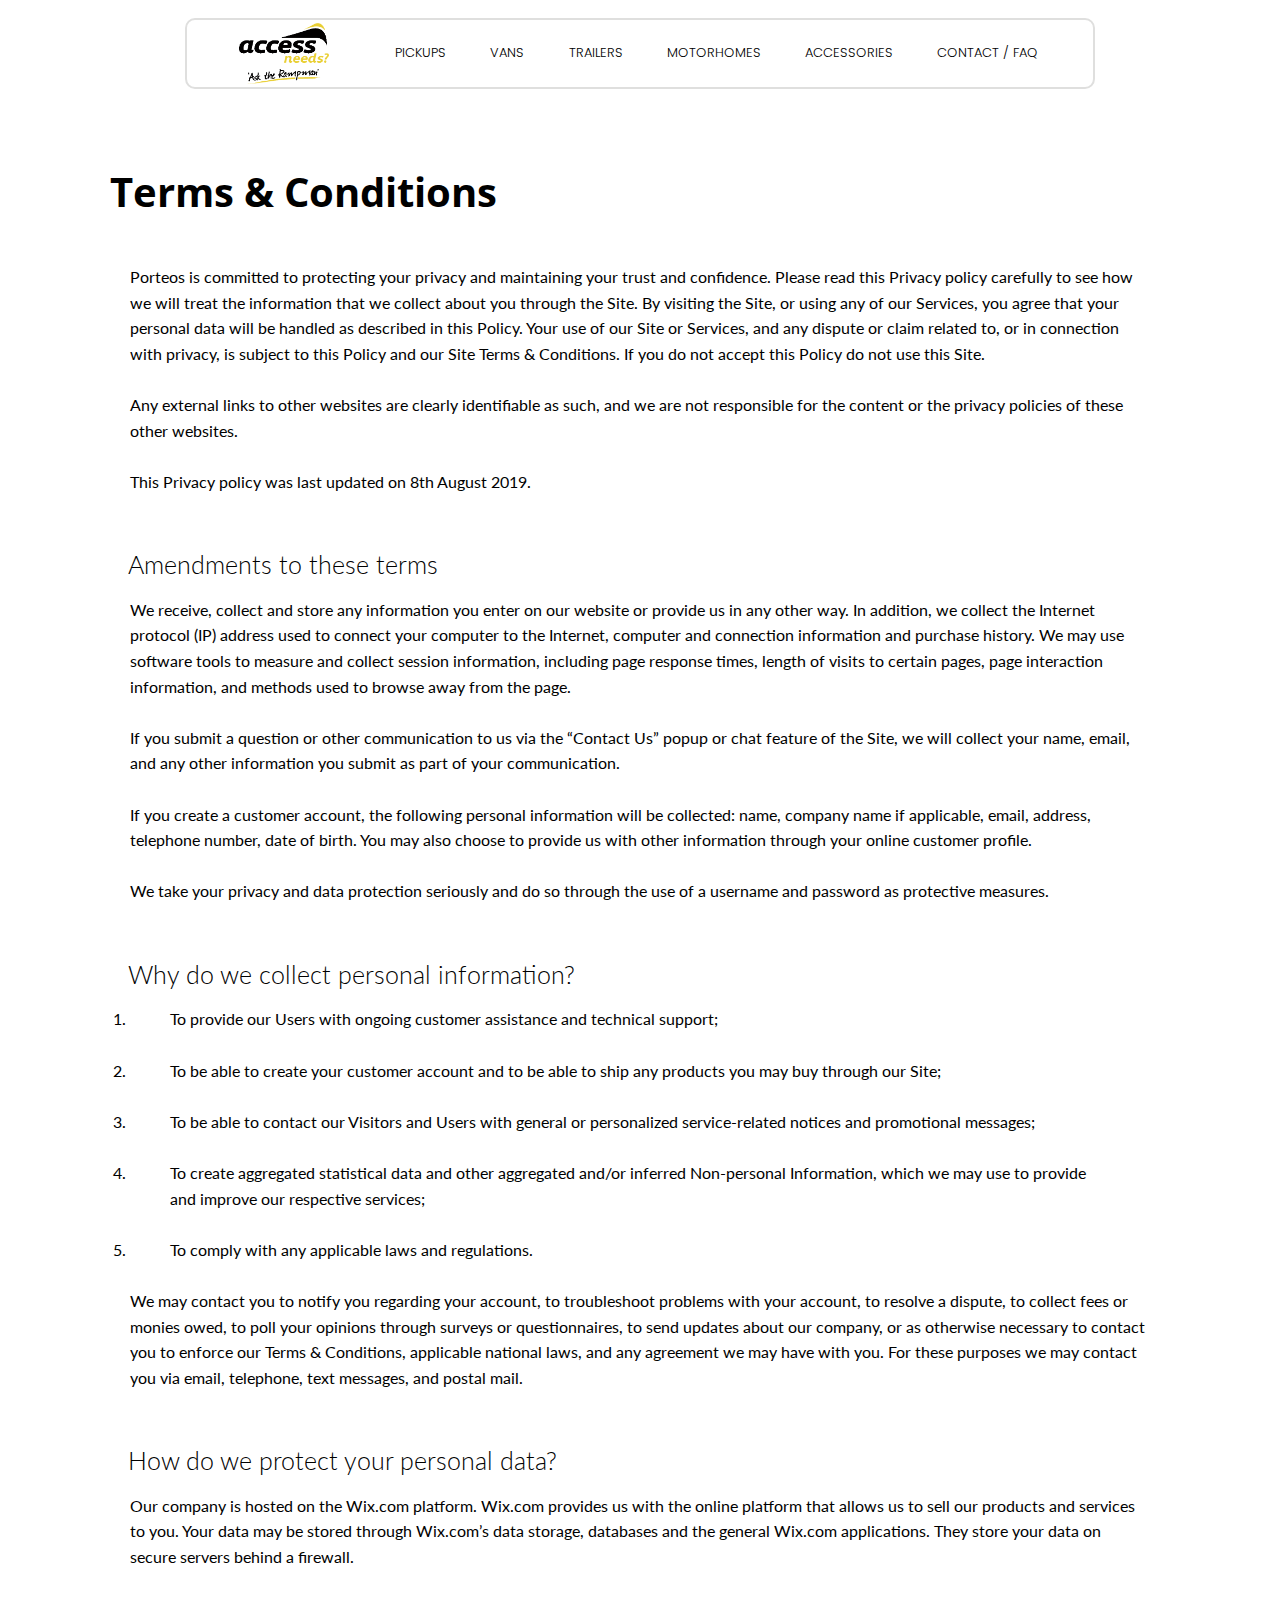
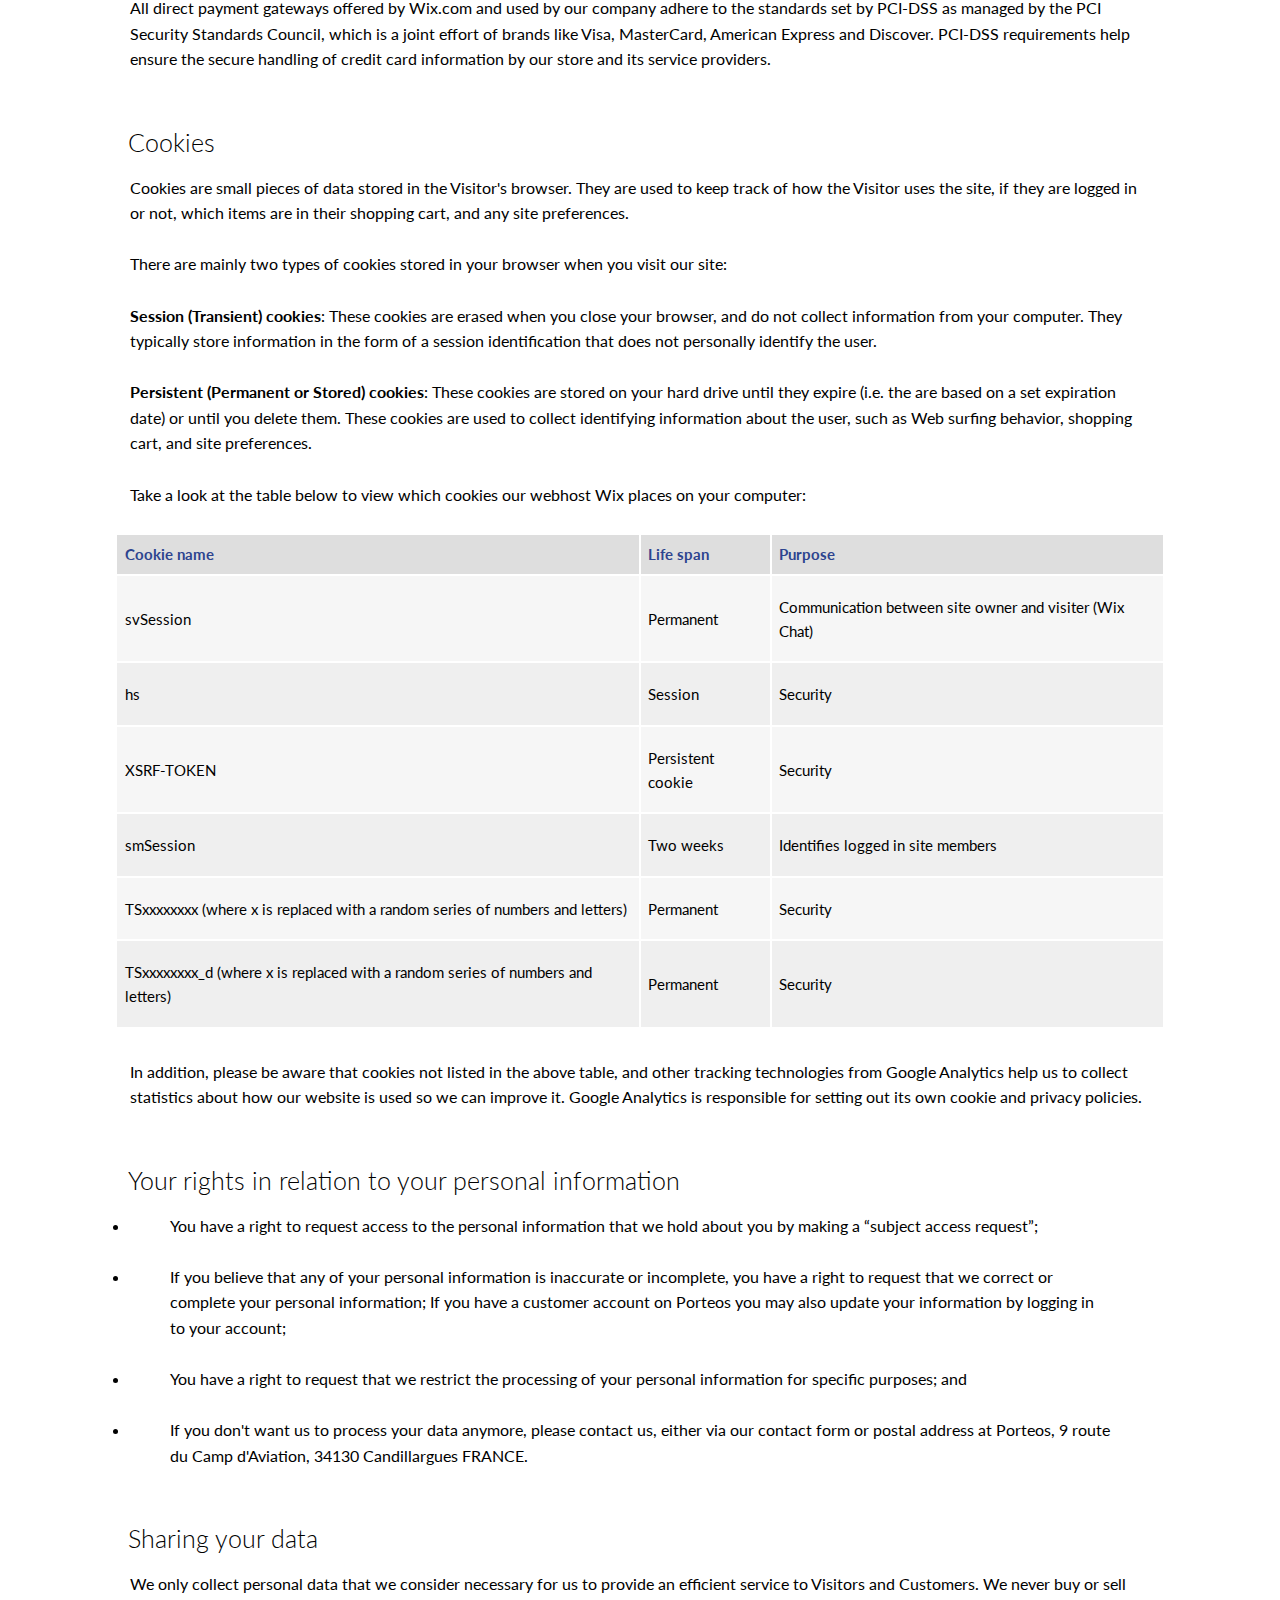
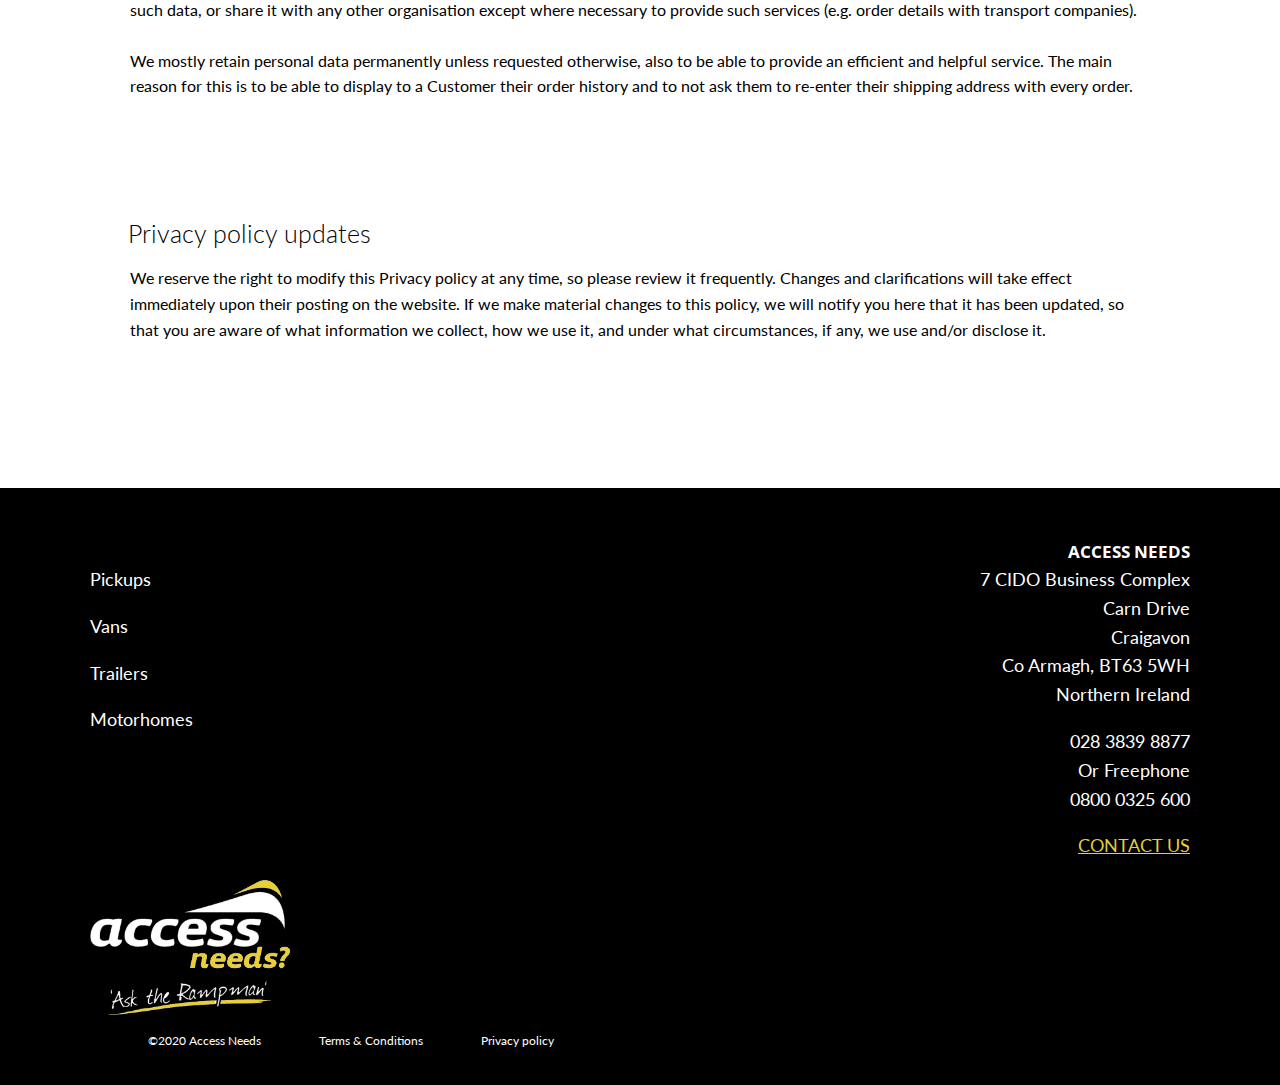
<file: privacy.html>
<!DOCTYPE html>
<html lang="en">
<head>
    <meta charset="UTF-8">
    <meta name="viewport" content="width=device-width, initial-scale=1.0">
    <link rel="stylesheet" href="https://cdnjs.cloudflare.com/ajax/libs/font-awesome/5.15.1/css/all.min.css" integrity="sha512-+4zCK9k+qNFUR5X+cKL9EIR+ZOhtIloNl9GIKS57V1MyNsYpYcUrUeQc9vNfzsWfV28IaLL3i96P9sdNyeRssA==" crossorigin="anonymous" />
    <link rel="preconnect" href="https://fonts.gstatic.com">
    <link href="https://fonts.googleapis.com/css2?family=Lato:wght@300;700&family=Open+Sans&family=Poppins&display=swap" rel="stylesheet">
   <link rel="stylesheet" href="SASS/main.css">
    <title>Privacy policy</title>
</head>
<body>

    <nav class="side-menu" id="side-menu">
        <img src="images/black-logo.png" alt="Access Needs Logo" class="side-menu__logo">
        <ul class="side-menu__list">
            <li class="side-menu__item"><a href="index.html">Home</a></li>
           <li class="side-menu__item"><a href="mortorhomes.html">Motorhomes</a></li>
           <li class="side-menu__item"><a href="pickups.html">Pickups</a></li>
           <li class="side-menu__item"><a href="vans.html">Vans</a></li>
           <li class="side-menu__item"><a href="trailers.html">Trailers</a></li>
           <li class="side-menu__item"><a href="accessories.html">Accessories</a></li>
           <l class="side-menu__item"><a href="contact.html">Contact / FAQ</a></l>
        </ul>


        <div class="side-menu__close-btn"><a id="close-btn" href="#"><i class="fas fa-times"></i></a></div>
    </nav>


    <nav class="main-menu">
        <a href="index.html"><img src="images/black-logo.png" alt="Access Needs Logo" class="main-menu__logo"></a>
        <ul class="main-menu__list">
           <li class="main-menu__item"><a href="pickups.html">Pickups</a></li>
           <li class="main-menu__item"><a href="vans.html">Vans</a></li>
           <li class="main-menu__item"><a href="trailers.html">Trailers</a></li>
           <li class="main-menu__item"><a href="mortorhomes.html">Motorhomes</a></li>
           <li class="main-menu__item"><a href="accessories.html">Accessories</a></li>
           <l class="main-menu__item"><a href="contact.html">Contact / FAQ</a></l>
        </ul>
        <div class="burger" id="burgerBtn">
            <div class="line1"></div>
            <div class="line2"></div>
            <div class="line3"></div>
        </div>
    </nav>

    <section class="section section__white container py-bottom-big">
        <h1 class="section__heading--white my-top-verybig">Terms & Conditions</h1>
        <p class="terms-text">Porteos is committed to protecting your privacy and maintaining your trust and confidence. Please read this Privacy policy carefully to see how we will treat the information that we collect about you through the Site. By visiting the Site, or using any of our Services, you agree that your personal data will be handled as described in this Policy. Your use of our Site or Services, and any dispute or claim related to, or in connection with privacy, is subject to this Policy and our Site Terms & Conditions. If you do not accept this Policy do not use this Site.​ </p>
        <p class="terms-text">Any external links to other websites are clearly identifiable as such, and we are not responsible for the content or the privacy policies of these other websites.</p>
        <p class="terms-text">This Privacy policy was last updated on 8th August 2019.</p>

        <h2 class="terms-subHeading">Amendments to these terms</h2>
        <p class="terms-text">We receive, collect and store any information you enter on our website or provide us in any other way. In addition, we collect the Internet protocol (IP) address used to connect your computer to the Internet, computer and connection information and purchase history. We may use software tools to measure and collect session information, including page response times, length of visits to certain pages, page interaction information, and methods used to browse away from the page.</p>
        <p class="terms-text">If you submit a question or other communication to us via the “Contact Us” popup or chat feature of the Site, we will collect your name, email, and any other information you submit as part of your communication.</p>
        <p class="terms-text">If you create a customer account, the following personal information will be collected: name, company name if applicable, email, address, telephone number, date of birth. You may also choose to provide us with other information through your online customer profile. </p>
        <p class="terms-text">We take your privacy and data protection seriously and do so through the use of a username and password as protective measures.</p>

        <h2 class="terms-subHeading">Why do we collect personal information?</h2>
        <ol class="terms-text">
            <li class="terms-text">To provide our Users with ongoing customer assistance and technical support;</li>
            <li class="terms-text">To be able to create your customer account and to be able to ship any products you may buy through our Site;</li>
            <li class="terms-text">To be able to contact our Visitors and Users with general or personalized service-related notices and promotional messages;</li>
            <li class="terms-text">To create aggregated statistical data and other aggregated and/or inferred Non-personal Information, which we may use to provide and improve our respective services; </li>
            <li class="terms-text">To comply with any applicable laws and regulations.</li>
        </ol>
        <p class="terms-text">We may contact you to notify you regarding your account, to troubleshoot problems with your account, to resolve a dispute, to collect fees or monies owed, to poll your opinions through surveys or questionnaires, to send updates about our company, or as otherwise necessary to contact you to enforce our Terms & Conditions, applicable national laws, and any agreement we may have with you. For these purposes we may contact you via email, telephone, text messages, and postal mail.</p>

        <h2 class="terms-subHeading">How do we protect your personal data?</h2>
        <p class="terms-text">Our company is hosted on the Wix.com platform. Wix.com provides us with the online platform that allows us to sell our products and services to you. Your data may be stored through Wix.com’s data storage, databases and the general Wix.com applications. They store your data on secure servers behind a firewall. </p>
        <p class="terms-text">All direct payment gateways offered by Wix.com and used by our company adhere to the standards set by PCI-DSS as managed by the PCI Security Standards Council, which is a joint effort of brands like Visa, MasterCard, American Express and Discover. PCI-DSS requirements help ensure the secure handling of credit card information by our store and its service providers.

        <h2 class="terms-subHeading">Cookies</h2>
        <p class="terms-text">Cookies are small pieces of data stored in the Visitor's browser. They are used to keep track of how the Visitor uses the site, if they are logged in or not, which items are in their shopping cart, and any site preferences.</p>
        <p class="terms-text">There are mainly two types of cookies stored in your browser when you visit our site:</p>
        <p class="terms-text"><strong>Session (Transient) cookies</strong>: These cookies are erased when you close your browser, and do not collect information from your computer. They typically store information in the form of a session identification that does not personally identify the user.</p>
        <p class="terms-text"><strong>Persistent (Permanent or Stored) cookies</strong>: These cookies are stored on your hard drive until they expire (i.e. the are based on a set expiration date) or until you delete them. These cookies are used to collect identifying information about the user, such as Web surfing behavior, shopping cart, and site preferences.
        <p class="terms-text">Take a look at the table below to view which cookies our webhost Wix places on your computer:</p>

        <table class="privacy-table my-bottom-big">
            <th class="privacyTableHeader bold">Cookie name</th>
            <th class="privacyTableHeader bold">Life span</th>
            <th class="privacyTableHeader bold">Purpose</th>

            <tr>
                <td class="privacyTableHeader light">svSession</td>
                <td class="privacyTableHeader light">Permanent</td>
                <td class="privacyTableHeader light">Communication between site owner and visiter (Wix Chat)</td>
            </tr>

            <tr>
                <td class="privacyTableHeader dark">hs</td>
                <td class="privacyTableHeader dark">Session</td>
                <td class="privacyTableHeader dark">Security</td>
            </tr>

            <tr>
                <td class="privacyTableHeader light">XSRF-TOKEN</td>
                <td class="privacyTableHeader light">Persistent cookie</td>
                <td class="privacyTableHeader light">Security</td>
            </tr>

            <tr>
                <td class="privacyTableHeader dark">smSession</td>
                <td class="privacyTableHeader dark">Two weeks</td>
                <td class="privacyTableHeader dark">Identifies logged in site members</td>
            </tr>

            <tr>
                <td class="privacyTableHeader light">TSxxxxxxxx (where x is replaced with a random series of numbers and letters)</td>
                <td class="privacyTableHeader light">Permanent</td>
                <td class="privacyTableHeader light">Security</td>
            </tr>

            <tr>
                <td class="privacyTableHeader dark">TSxxxxxxxx_d (where x is replaced with a random series of numbers and letters)</td>
                <td class="privacyTableHeader dark">Permanent</td>
                <td class="privacyTableHeader dark">Security</td>
            </tr>
        </table>

        <p class="terms-text">In addition, please be aware that cookies not listed in the above table, and other tracking technologies from Google Analytics help us to collect statistics about how our website is used so we can improve it. Google Analytics is responsible for setting out its own cookie and privacy policies.</p>

        <h2 class="terms-subHeading">Your rights in relation to your personal information</h2>
        <ul class="privacy-list terms-text">
            <li class="terms-text">You have a right to request access to the personal information that we hold about you by making a “subject access request”;</li>
            <li class="terms-text">If you believe that any of your personal information is inaccurate or incomplete, you have a right to request that we correct or complete your personal information; If you have a customer account on Porteos you may also update your information by logging in to your account;</li>
            <li class="terms-text">You have a right to request that we restrict the processing of your personal information for specific purposes; and</li>
            <li class="terms-text">If you don't want us to process your data anymore, please contact us, either via our contact form or postal address at Porteos, 9 route du Camp d'Aviation, 34130 Candillargues FRANCE.</li>
        </ul>

        <h2 class="terms-subHeading">Sharing your data</h2>
        <div class="terms-text">We only collect personal data that we consider necessary for us to provide an efficient service to Visitors and Customers. We never buy or sell such data, or share it with any other organisation except where necessary to provide such services (e.g. order details with transport companies).</div>
        <p class="terms-text py-bottom-big">We mostly retain personal data permanently unless requested otherwise, also to be able to provide an efficient and helpful service. The main reason for this is to be able to display to a Customer their order history and to not ask them to re-enter their shipping address with every order.</p>

        <h2 class="terms-subHeading">Privacy policy updates</h2>
        <div class="terms-text">We reserve the right to modify this Privacy policy at any time, so please review it frequently. Changes and clarifications will take effect immediately upon their posting on the website. If we make material changes to this policy, we will notify you here that it has been updated, so that you are aware of what information we collect, how we use it, and under what circumstances, if any, we use and/or disclose it. </div>
        </section>

        <footer class="footer section__black">
            <div class="container">
                <div class="footer__top">
                    <p class="bold"></p>
                    <p class="bold">ACCESS NEEDS</p>
                </div>
                <div class="footer-container">
                    <div class="footer__left">
                        <ul class="footer__nav">
                            <li class="footer__nav-item"><a href="pickups.html" class="footer__nav--link">Pickups</a></li>
                            <li class="footer__nav-item"><a href="vans.html" class="footer__nav--link">Vans</a></li>
                            <li class="footer__nav-item"><a href="Trailers.html" class="footer__nav--link">Trailers</a></li>
                            <li class="footer__nav-item"><a href="mortorhomes.html" class="footer__nav--link">Motorhomes</a></li>
                        </ul>
                        <div class="footer__logobox">
                            <img src="images/white-logo.png" alt="" class="footer__logo">
                            
                            <div class="termBox">
                                <p class="copy">&copy;2020 Access Needs</p>
                                <a href="terms.html" class="terms__link">Terms & Conditions</a>
                                <a href="privacy.html" class="terms__link">Privacy policy</a>
                            </div>
                        </div>
                    </div>
                        <div class="footer__right">
                           <div class="footer__contactBox">
                            <p class="address">7 CIDO Business Complex<br>Carn Drive<br> Craigavon<br>Co Armagh, BT63 5WH<br>Northern Ireland</p>
                            <div class="phone-box">
                                <p class="number">028 3839 8877</p>
                                <p class="address">Or Freephone</p>
                                <p class="number">0800 0325 600</p>
                            </div>
                          <a href="contact.html" class="contact">CONTACT US</a>
                        </div>
    
                        <!-- <div class="socialBox">
                            <p>Follow us for news and special offers</p>
                            <div class="social-iconBox">
                                <img src="images/facebook.png" alt="facebook logo" class="social-icon">
                                <img src="images/youtube.png" alt="youtube logo" class="social-icon">
                            </div>
                        </div> -->
                    </div>
                </div>
            </div>
        </footer>
        
        <script src="script.js"></script>
    </body>
    </html>
</file>
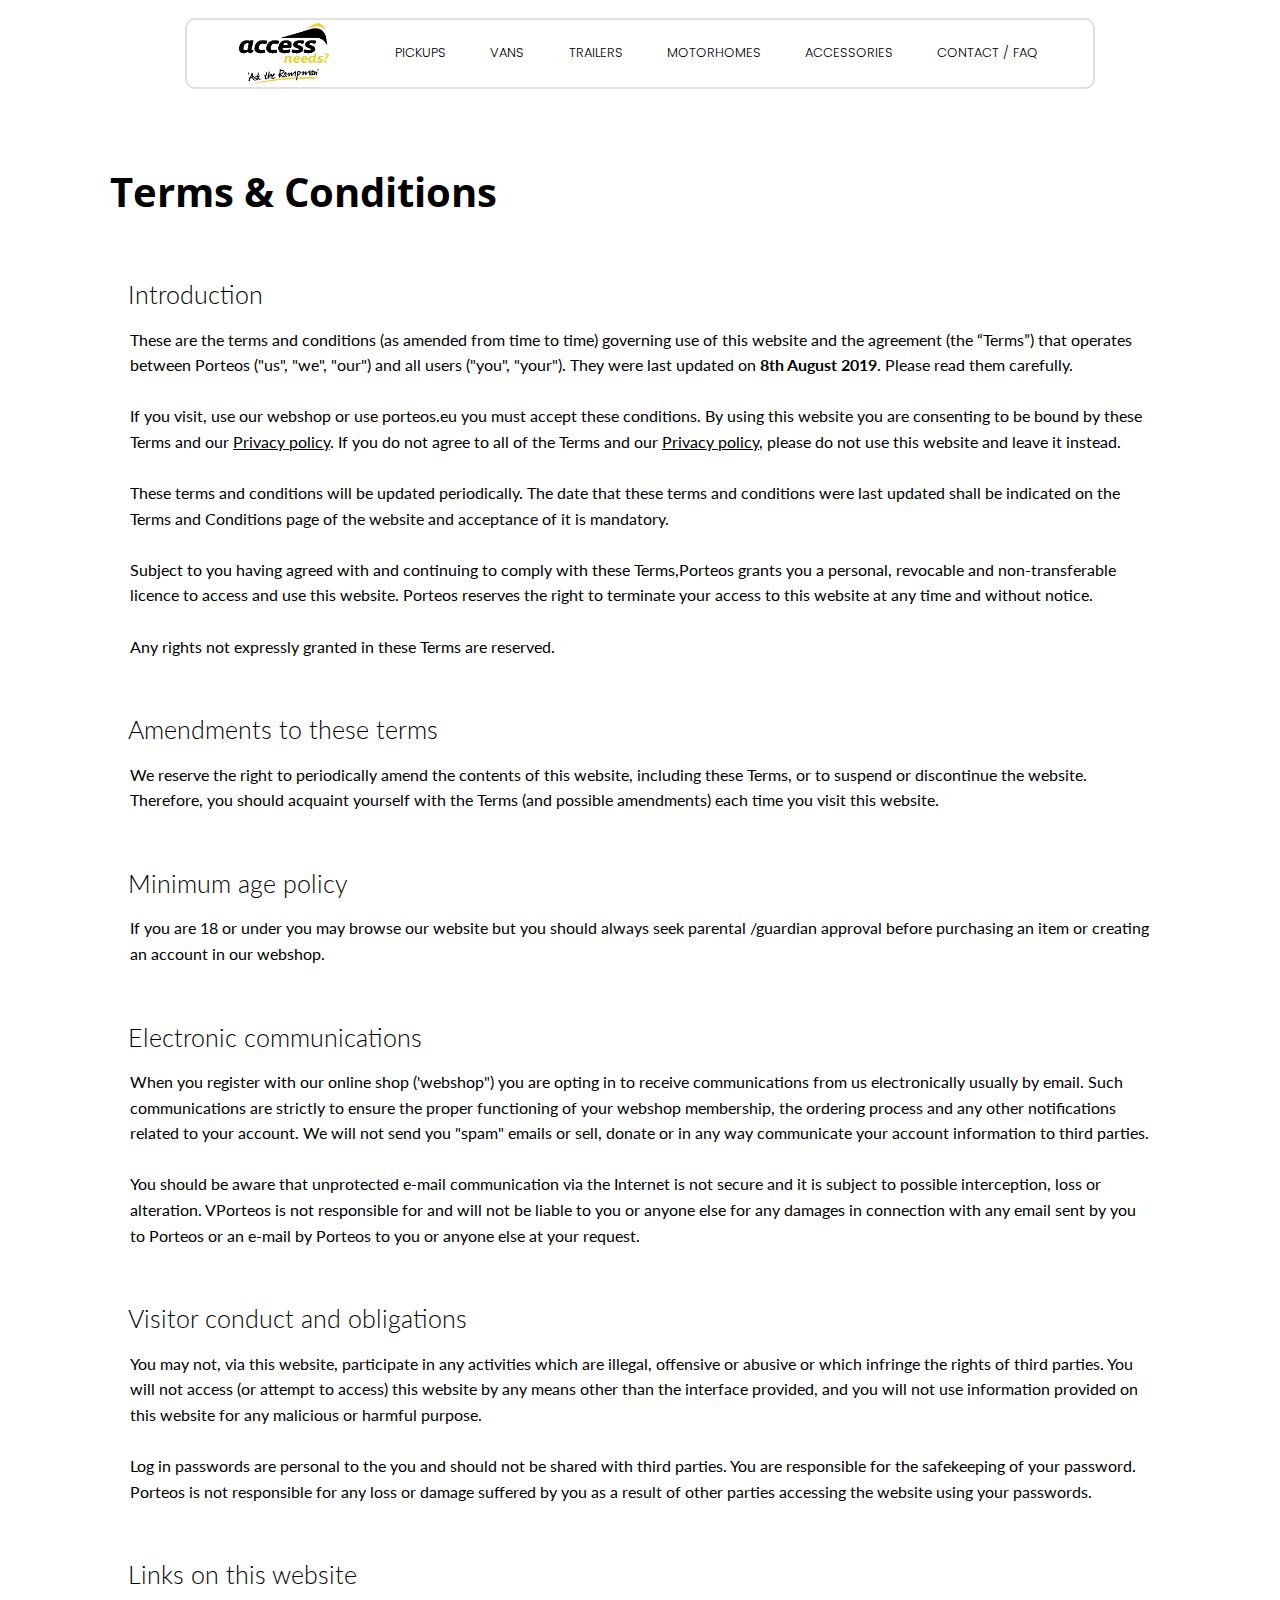
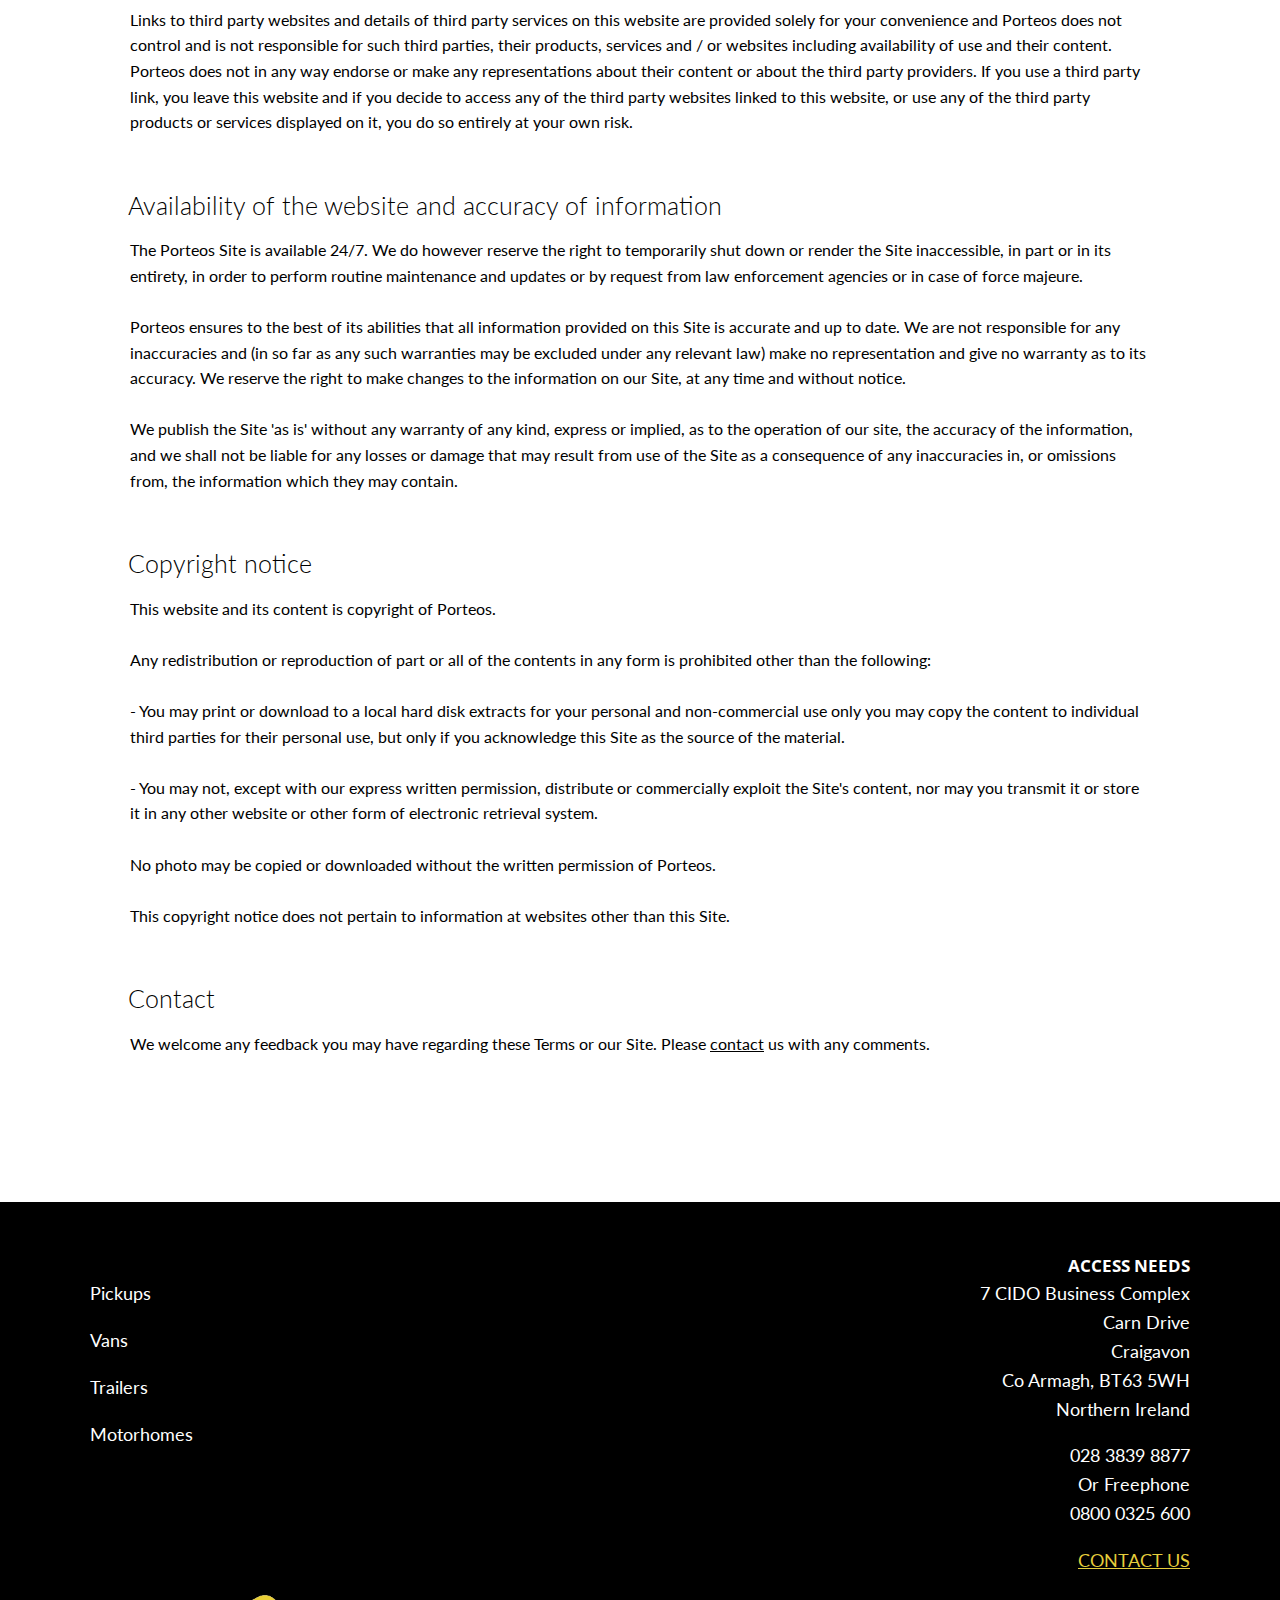
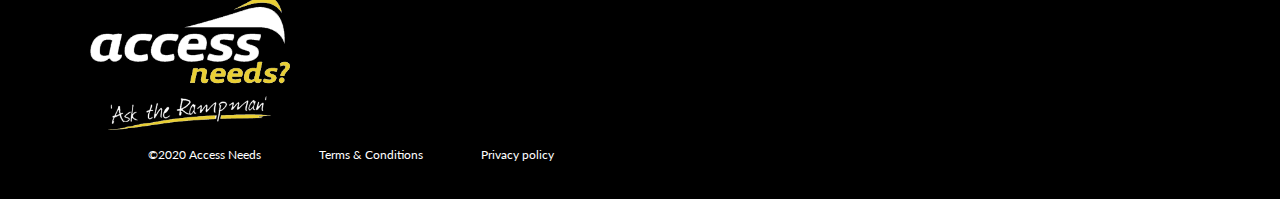
<file: terms.html>
<!DOCTYPE html>
<html lang="en">
<head>
    <meta charset="UTF-8">
    <meta name="viewport" content="width=device-width, initial-scale=1.0">
    <link rel="stylesheet" href="https://cdnjs.cloudflare.com/ajax/libs/font-awesome/5.15.1/css/all.min.css" integrity="sha512-+4zCK9k+qNFUR5X+cKL9EIR+ZOhtIloNl9GIKS57V1MyNsYpYcUrUeQc9vNfzsWfV28IaLL3i96P9sdNyeRssA==" crossorigin="anonymous" />
    <link rel="preconnect" href="https://fonts.gstatic.com">
    <link href="https://fonts.googleapis.com/css2?family=Lato:wght@300;700&family=Open+Sans&family=Poppins&display=swap" rel="stylesheet">
   <link rel="stylesheet" href="SASS/main.css">
    <title>Terms & Conditions</title>
</head>
<body>

    <nav class="side-menu" id="side-menu">
        <img src="images/black-logo.png" alt="Access Needs Logo" class="side-menu__logo">
        <ul class="side-menu__list">
            <li class="side-menu__item"><a href="index.html">Home</a></li>
           <li class="side-menu__item"><a href="mortorhomes.html">Motorhomes</a></li>
           <li class="side-menu__item"><a href="pickups.html">Pickups</a></li>
           <li class="side-menu__item"><a href="vans.html">Vans</a></li>
           <li class="side-menu__item"><a href="trailers.html">Trailers</a></li>
           <li class="side-menu__item"><a href="accessories.html">Accessories</a></li>
           <l class="side-menu__item"><a href="contact.html">Contact / FAQ</a></l>
        </ul>


        <div class="side-menu__close-btn"><a id="close-btn" href="#"><i class="fas fa-times"></i></a></div>
    </nav>


    <nav class="main-menu">
        <a href="index.html"><img src="images/black-logo.png" alt="Access Needs Logo" class="main-menu__logo"></a>
        <ul class="main-menu__list">
           <li class="main-menu__item"><a href="pickups.html">Pickups</a></li>
           <li class="main-menu__item"><a href="vans.html">Vans</a></li>
           <li class="main-menu__item"><a href="trailers.html">Trailers</a></li>
           <li class="main-menu__item"><a href="mortorhomes.html">Motorhomes</a></li>
           <li class="main-menu__item"><a href="accessories.html">Accessories</a></li>
           <l class="main-menu__item"><a href="contact.html">Contact / FAQ</a></l>
        </ul>
        <div class="burger" id="burgerBtn">
            <div class="line1"></div>
            <div class="line2"></div>
            <div class="line3"></div>
        </div>
    </nav>

    <section class="section section__white container py-bottom-big">
        <h1 class="section__heading--white my-top-verybig">Terms & Conditions</h1>
       <h2 class="terms-subHeading">Introduction</h2>
        <p class="terms-text">These are the terms and conditions (as amended from time to time) governing use of this website and the agreement (the “Terms”) that operates between Porteos ("us", "we", "our") and all users ("you", "your"). They were last updated on <strong>8th August 2019</strong>. Please read them carefully.</p>
        <p class="terms-text">If you visit, use our webshop or use porteos.eu you must accept these conditions. By using this website you are consenting to be bound by these Terms and our <a href="policy.html" class="terms-link">Privacy policy</a>. If you do not agree to all of the Terms and our <a href="policy.html" class="terms-link">Privacy policy</a>, please do not use this website and leave it instead.</p>
        <p class="terms-text">These terms and conditions will be updated periodically. The date that these terms and conditions were last updated shall be indicated on the Terms and Conditions page of the website and acceptance of it is mandatory.</p>
        <p class="terms-text">Subject to you having agreed with and continuing to comply with these Terms,Porteos grants you a personal, revocable and non-transferable licence to access and use this website. Porteos reserves the right to terminate your access to this website at any time and without notice.</p>
        <p class="terms-text">Any rights not expressly granted in these Terms are reserved.</p>

        <h2 class="terms-subHeading">Amendments to these terms</h2>
        <p class="terms-text">We reserve the right to periodically amend the contents of this website, including these Terms, or to suspend or discontinue the website. Therefore, you should acquaint yourself with the Terms (and possible amendments) each time you visit this website.</p>

        <h2 class="terms-subHeading">Minimum age policy</h2>
        <p class="terms-text">If you are 18 or under you may browse our website but you should always seek parental /guardian approval before purchasing an item or creating an account in our webshop.</p>

        <h2 class="terms-subHeading">Electronic communications</h2>
        <p class="terms-text">When you register with our online shop ('webshop") you are opting in to receive communications from us electronically usually by email. Such communications are strictly to ensure the proper functioning of your webshop membership, the ordering process and any other notifications related to your account. We will not send you "spam" emails or sell, donate or in any way communicate your account information to third parties.</p>
        <p class="terms-text">You should be aware that unprotected e-mail communication via the Internet is not secure and it is subject to possible interception, loss or alteration. VPorteos is not responsible for and will not be liable to you or anyone else for any damages in connection with any email sent by you to Porteos or an e-mail by Porteos to you or anyone else at your request.</p>

        <h2 class="terms-subHeading">Visitor conduct and obligations</h2>
        <p class="terms-text">You may not, via this website, participate in any activities which are illegal, offensive or abusive or which infringe the rights of third parties. You will not access (or attempt to access) this website by any means other than the interface provided, and you will not use information provided on this website for any malicious or harmful purpose.</p>
        <p class="terms-text">Log in passwords are personal to the you and should not be shared with third parties. You are responsible for the safekeeping of your password. Porteos is not responsible for any loss or damage suffered by you as a result of other parties accessing the website using your passwords.</p>

        <h2 class="terms-subHeading">Links on this website</h2>
        <p class="terms-text">Links to third party websites and details of third party services on this website are provided solely for your convenience and Porteos does not control and is not responsible for such third parties, their products, services and / or websites including availability of use and their content. Porteos does not in any way endorse or make any representations about their content or about the third party providers. If you use a third party link, you leave this website and if you decide to access any of the third party websites linked to this website, or use any of the third party products or services displayed on it, you do so entirely at your own risk.</p>

        <h2 class="terms-subHeading">Availability of the website and accuracy of information</h2>
        <p class="terms-text">The Porteos Site is available 24/7. We do however reserve the right to temporarily shut down or render the Site inaccessible, in part or in its entirety, in order to perform routine maintenance and updates or by request from law enforcement agencies or in case of force majeure. ​</p>
        <p class="terms-text">Porteos ensures to the best of its abilities that all information provided on this Site is accurate and up to date. We are not responsible for any inaccuracies and (in so far as any such warranties may be excluded under any relevant law) make no representation and give no warranty as to its accuracy. We reserve the right to make changes to the information on our Site, at any time and without notice.</p>
        <p class="terms-text">We publish the Site 'as is' without any warranty of any kind, express or implied, as to the operation of our site, the accuracy of the information, and we shall not be liable for any losses or damage that may result from use of the Site as a consequence of any inaccuracies in, or omissions from, the information which they may contain.</p>

        
        <h2 class="terms-subHeading">Copyright notice</h2>
        <p class="terms-text">This website and its content is copyright of Porteos.</p>
        <p class="terms-text">Any redistribution or reproduction of part or all of the contents in any form is prohibited other than the following:</p>
        <p class="terms-text">- You may print or download to a local hard disk extracts for your personal and non-commercial use only you may copy the content to individual third parties for their personal use, but only if you acknowledge this Site as the source of the material.</p>
        <p class="terms-text">- You may not, except with our express written permission, distribute or commercially exploit the Site's content, nor may you transmit it or store it in any other website or other form of electronic retrieval system.</p>
        <p class="terms-text">No photo may be copied or downloaded without the written permission of Porteos.</p>
        <p class="terms-text">This copyright notice does not pertain to information at websites other than this Site.</p>
        

        <h2 class="terms-subHeading">Contact</h2>
        <p class="terms-text">We welcome any feedback you may have regarding these Terms or our Site. Please <a href="contact.html" class="terms-link">contact</a> us with any comments.</p>
    </section>

    <footer class="footer section__black">
        <div class="container">
            <div class="footer__top">
                <p class="bold"></p>
                <p class="bold">ACCESS NEEDS</p>
            </div>
            <div class="footer-container">
                <div class="footer__left">
                    <ul class="footer__nav">
                        <li class="footer__nav-item"><a href="pickups.html" class="footer__nav--link">Pickups</a></li>
                        <li class="footer__nav-item"><a href="vans.html" class="footer__nav--link">Vans</a></li>
                        <li class="footer__nav-item"><a href="Trailers.html" class="footer__nav--link">Trailers</a></li>
                        <li class="footer__nav-item"><a href="mortorhomes.html" class="footer__nav--link">Motorhomes</a></li>
                    </ul>
                    <div class="footer__logobox">
                        <img src="images/white-logo.png" alt="" class="footer__logo">
                        
                        <div class="termBox">
                            <p class="copy">&copy;2020 Access Needs</p>
                            <a href="terms.html" class="terms__link">Terms & Conditions</a>
                            <a href="privacy.html" class="terms__link">Privacy policy</a>
                        </div>
                    </div>
                </div>
                    <div class="footer__right">
                       <div class="footer__contactBox">
                        <p class="address">7 CIDO Business Complex<br>Carn Drive<br> Craigavon<br>Co Armagh, BT63 5WH<br>Northern Ireland</p>
                        <div class="phone-box">
                            <p class="number">028 3839 8877</p>
                            <p class="address">Or Freephone</p>
                            <p class="number">0800 0325 600</p>
                        </div>
                      <a href="contact.html" class="contact">CONTACT US</a>
                    </div>

                    <!-- <div class="socialBox">
                        <p>Follow us for news and special offers</p>
                        <div class="social-iconBox">
                            <img src="images/facebook.png" alt="facebook logo" class="social-icon">
                            <img src="images/youtube.png" alt="youtube logo" class="social-icon">
                        </div>
                    </div> -->
                </div>
            </div>
        </div>
    </footer>
    
    <script src="script.js"></script>
</body>
</html>
</file>
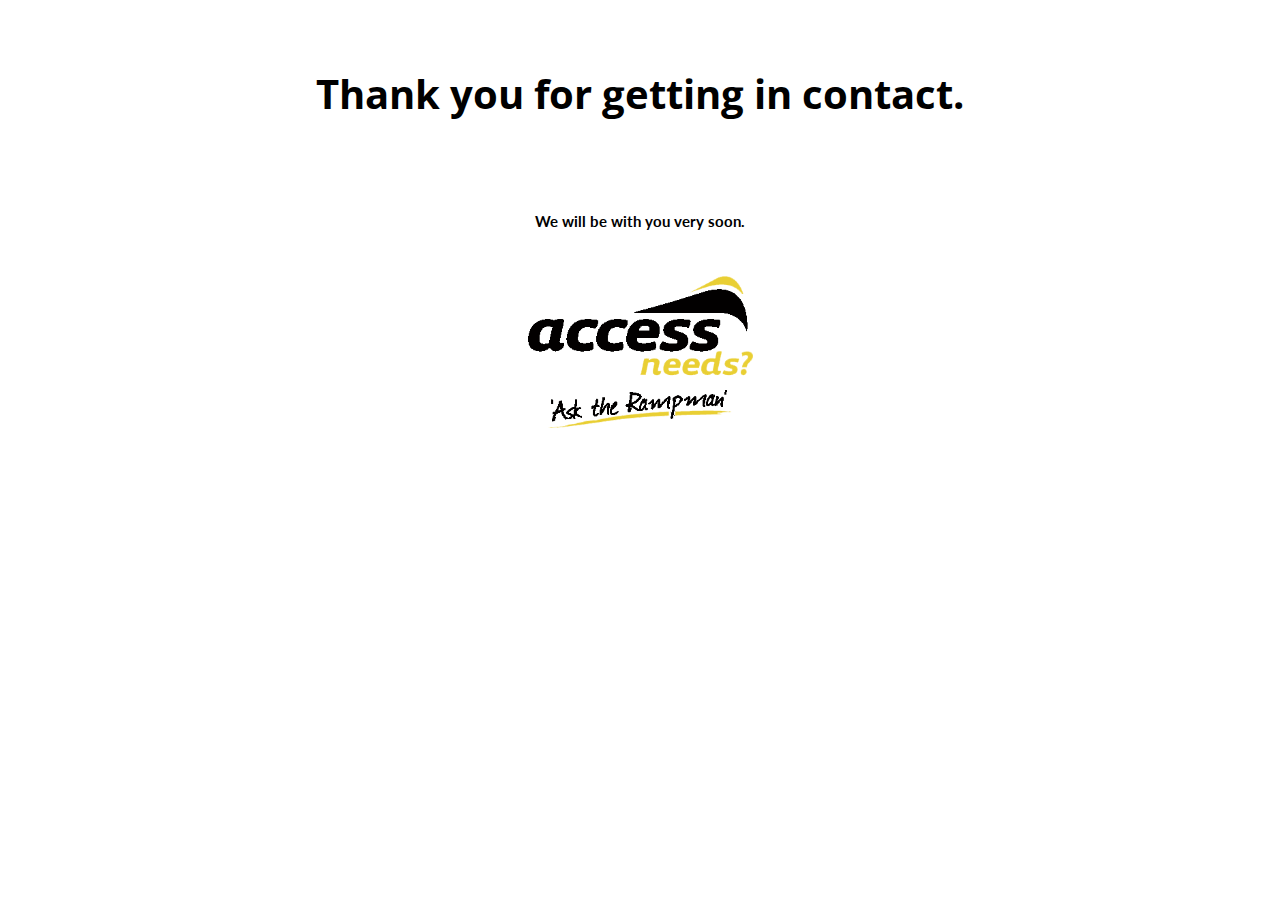
<file: thankyou.html>
<!DOCTYPE html>
<html lang="en">
<head>
    <meta charset="UTF-8">
    <meta name="viewport" content="width=device-width, initial-scale=1.0">
    <link rel="stylesheet" href="https://cdnjs.cloudflare.com/ajax/libs/font-awesome/5.15.1/css/all.min.css" integrity="sha512-+4zCK9k+qNFUR5X+cKL9EIR+ZOhtIloNl9GIKS57V1MyNsYpYcUrUeQc9vNfzsWfV28IaLL3i96P9sdNyeRssA==" crossorigin="anonymous" />
    <link rel="preconnect" href="https://fonts.gstatic.com">
    <link href="https://fonts.googleapis.com/css2?family=Lato:wght@300;700&family=Open+Sans&family=Poppins&display=swap" rel="stylesheet">
   <link rel="stylesheet" href="SASS/main.css">
    <title>Thank You</title>
</head>
<body>
    <div class="container">
        <div class="logo-box">
            <h1 class="section__heading--white ">Thank you for getting in contact.</h1>
            <h2 class="">We will be with you very soon.</h2>
            <a href="index"><img src="images/black-logo.png" class="thankyou-logo" alt="Access Needs Logo"></a>
        </div>
    </div>
</body>
</html>
</file>
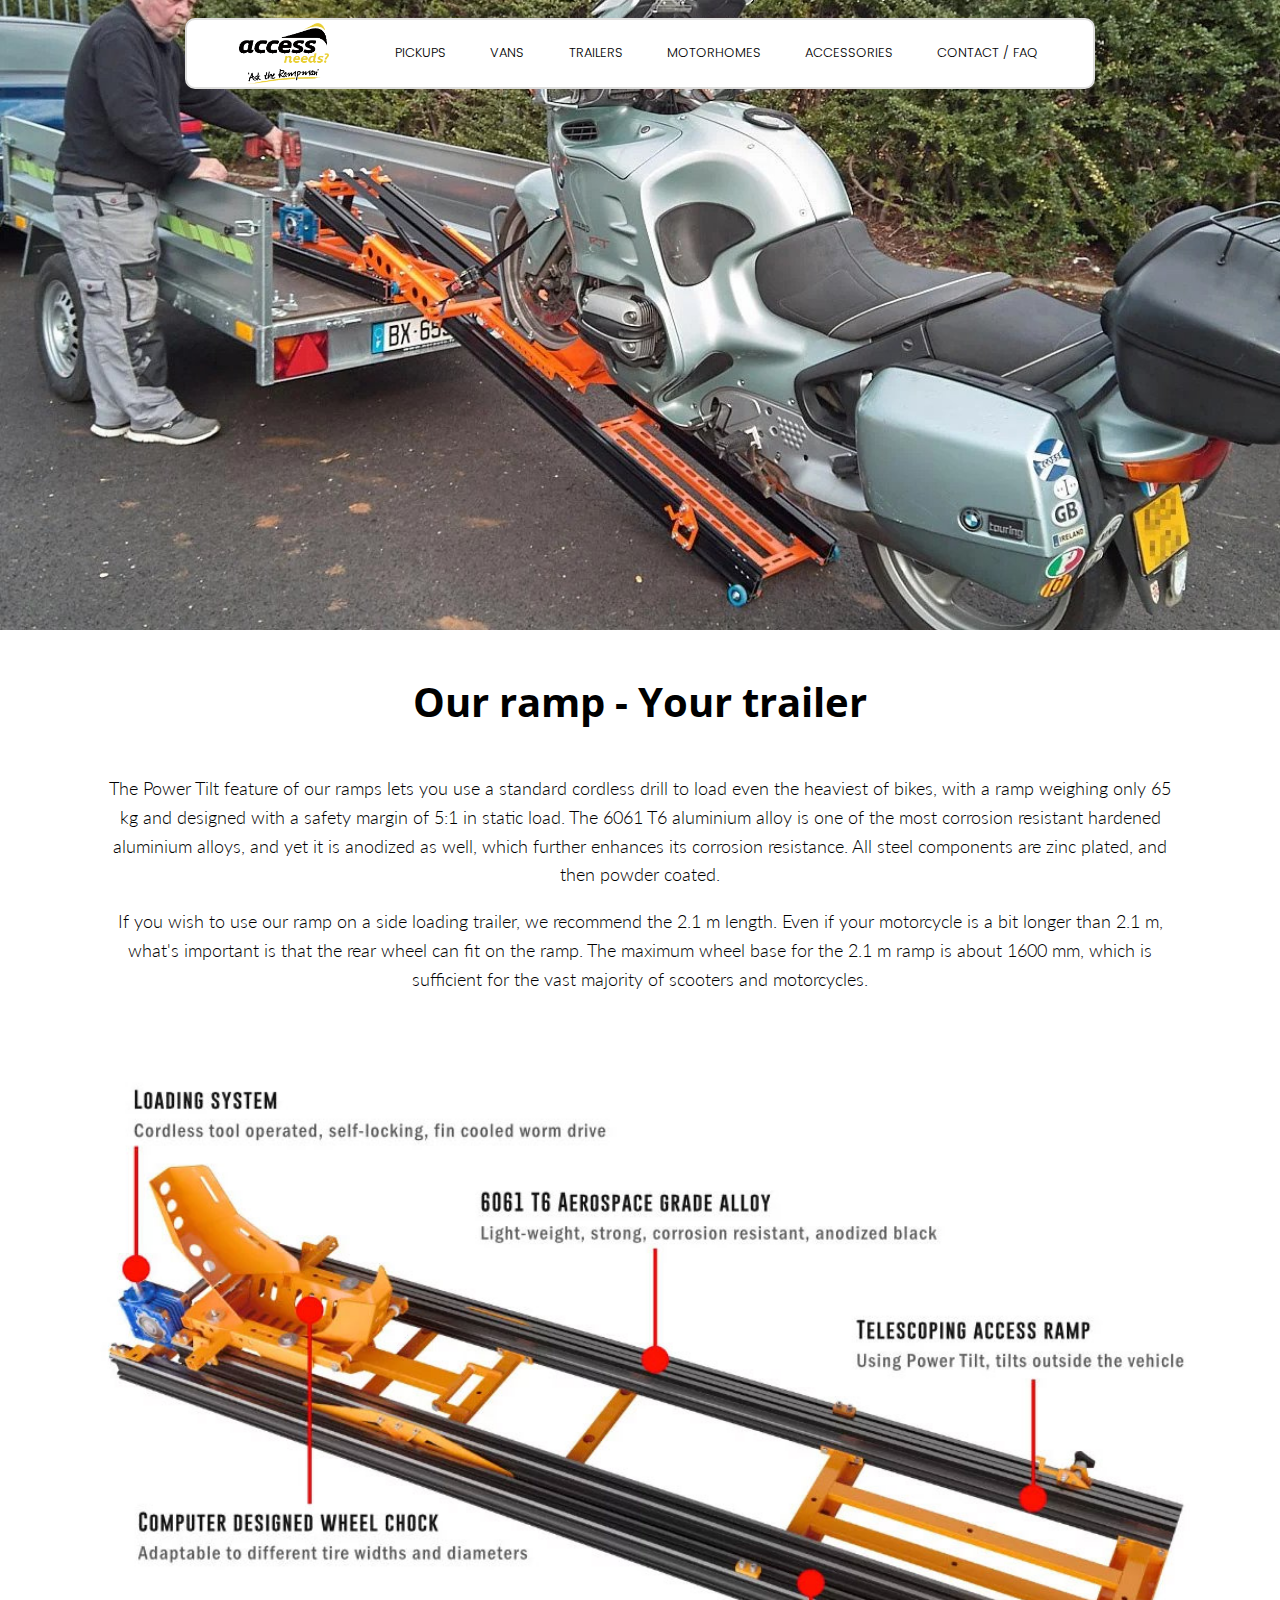
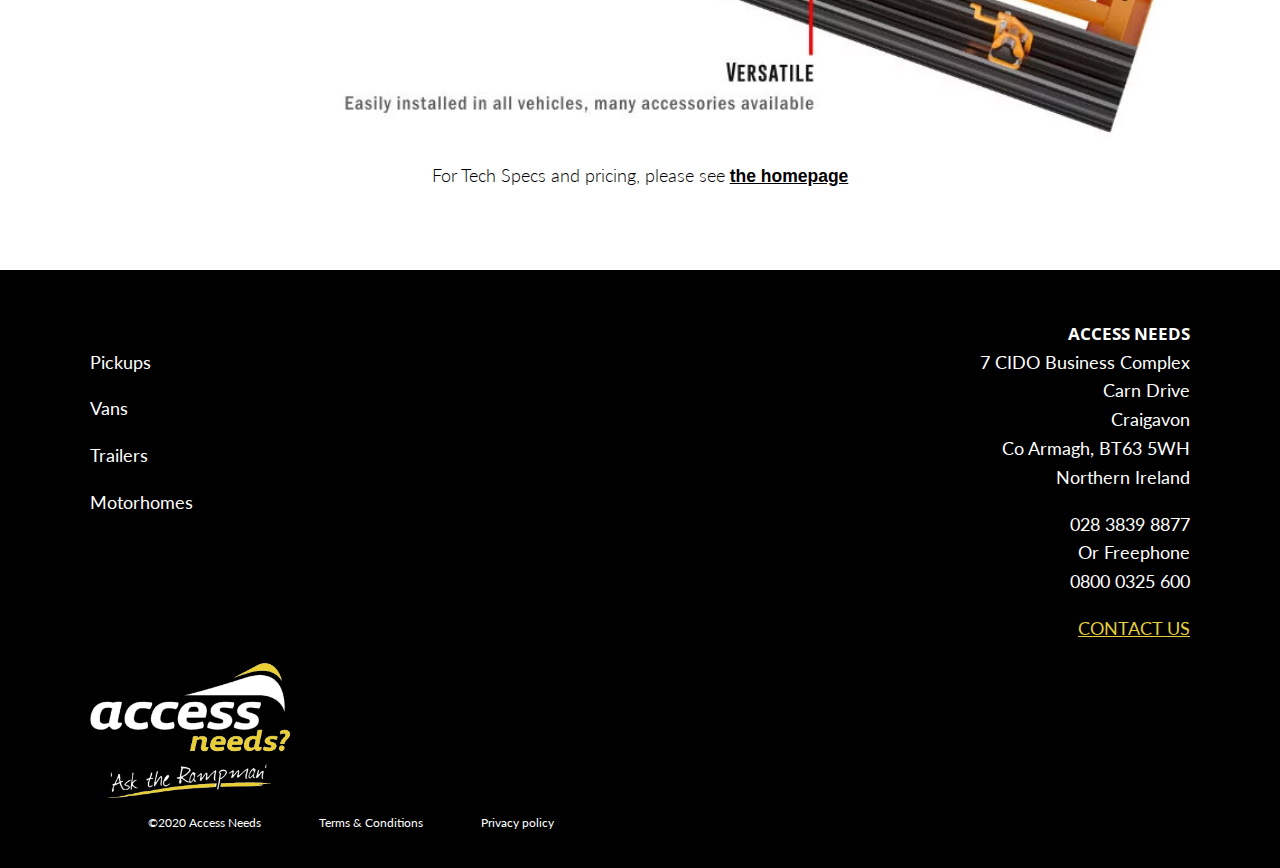
<file: trailers.html>
<!DOCTYPE html>
<html lang="en">
<head>
    <meta name="description" content="">
    <meta name="keywords" content="">
    <meta charset="UTF-8">
    <meta name="viewport" content="width=device-width, initial-scale=1.0">
    <link rel="stylesheet" href="https://cdnjs.cloudflare.com/ajax/libs/font-awesome/5.15.1/css/all.min.css" integrity="sha512-+4zCK9k+qNFUR5X+cKL9EIR+ZOhtIloNl9GIKS57V1MyNsYpYcUrUeQc9vNfzsWfV28IaLL3i96P9sdNyeRssA==" crossorigin="anonymous" />
    <link rel="preconnect" href="https://fonts.gstatic.com">
    <link href="https://fonts.googleapis.com/css2?family=Lato:wght@300;700&family=Open+Sans&family=Poppins&display=swap" rel="stylesheet">
   <link rel="stylesheet" href="SASS/main.css">
    <title>Trailers</title>
</head>
<body>

    <nav class="side-menu" id="side-menu">
        <img src="images/black-logo.png" alt="Access Needs Logo" class="side-menu__logo">
        <ul class="side-menu__list">
            <li class="side-menu__item"><a href="index.html">Home</a></li>
           <li class="side-menu__item"><a href="mortorhomes.html">Motorhomes</a></li>
           <li class="side-menu__item"><a href="pickups.html">Pickups</a></li>
           <li class="side-menu__item"><a href="vans.html">Vans</a></li>
           <li class="side-menu__item"><a href="trailers.html">Trailers</a></li>
           <li class="side-menu__item"><a href="accessories.html">Accessories</a></li>
           <l class="side-menu__item"><a href="contact.html">Contact / FAQ</a></l>
        </ul>


        <div class="side-menu__close-btn"><a id="close-btn" href="#"><i class="fas fa-times"></i></a></div>
    </nav>


    <nav class="main-menu">
        <a href="index.html"><img src="images/black-logo.png" alt="Access Needs Logo" class="main-menu__logo"></a>
        <ul class="main-menu__list">
           <li class="main-menu__item"><a href="pickups.html">Pickups</a></li>
           <li class="main-menu__item"><a href="vans.html">Vans</a></li>
           <li class="main-menu__item"><a href="trailers.html">Trailers</a></li>
           <li class="main-menu__item"><a href="mortorhomes.html">Motorhomes</a></li>
           <li class="main-menu__item"><a href="accessories.html">Accessories</a></li>
           <l class="main-menu__item"><a href="contact.html">Contact / FAQ</a></l>
        </ul>
        <div class="burger" id="burgerBtn">
            <div class="line1"></div>
            <div class="line2"></div>
            <div class="line3"></div>
        </div>
    </nav>

    <header class="header header__trailer">
        
    </header><!--end header-->

    <section class="section section__white container flex-center">
        <h1 class="section__heading--white center">Our ramp - Your trailer</h1>
        <p class="text my-bottom-small center">The Power Tilt feature of our ramps lets you use a standard cordless drill to load even the heaviest of bikes, with a ramp weighing only 65 kg and designed with a safety margin of 5:1 in static load. The 6061 T6 aluminium alloy is one of the most corrosion resistant hardened aluminium alloys, and yet it is anodized as well, which further enhances its corrosion resistance. All steel components are zinc plated, and then powder coated.</p>
        <p class="text center">If you wish to use our ramp on a side loading trailer, we recommend the 2.1 m length. Even if your motorcycle is a bit longer than 2.1 m, what's important is that the rear wheel can fit on the ramp. The maximum wheel base for the 2.1 m ramp is about 1600 mm, which is sufficient for the vast majority of scooters and motorcycles.</p>
    </section>

    <section class="section section__white--image container">
        <img src="images/homeMain__page__ramp.jpg" alt="An image of a ramp with details of features" class="loading-img">
        <p class="text center">For Tech Specs and pricing, please see  <a class="video-btn my-bottom-small" href="index.html"> the homepage</a></p>
    </section>

    <footer class="footer section__black">
        <div class="container">
            <div class="footer__top">
                <p class="bold"></p>
                <p class="bold">ACCESS NEEDS</p>
            </div>
            <div class="footer-container">
                <div class="footer__left">
                    <ul class="footer__nav">
                        <li class="footer__nav-item"><a href="pickups.html" class="footer__nav--link">Pickups</a></li>
                        <li class="footer__nav-item"><a href="vans.html" class="footer__nav--link">Vans</a></li>
                        <li class="footer__nav-item"><a href="Trailers.html" class="footer__nav--link">Trailers</a></li>
                        <li class="footer__nav-item"><a href="mortorhomes.html" class="footer__nav--link">Motorhomes</a></li>
                    </ul>
                    <div class="footer__logobox">
                        <img src="images/white-logo.png" alt="" class="footer__logo">
                        
                        <div class="termBox">
                            <p class="copy">&copy;2020 Access Needs</p>
                            <a href="terms.html" class="terms__link">Terms & Conditions</a>
                            <a href="privacy.html" class="terms__link">Privacy policy</a>
                        </div>
                    </div>
                </div>
                    <div class="footer__right">
                       <div class="footer__contactBox">
                        <p class="address">7 CIDO Business Complex<br>Carn Drive<br> Craigavon<br>Co Armagh, BT63 5WH<br>Northern Ireland</p>
                        <div class="phone-box">
                            <p class="number">028 3839 8877</p>
                            <p class="address">Or Freephone</p>
                            <p class="number">0800 0325 600</p>
                        </div>
                      <a href="contact.html" class="contact">CONTACT US</a>
                    </div>

                    <!-- <div class="socialBox">
                        <p>Follow us for news and special offers</p>
                        <div class="social-iconBox">
                            <img src="images/facebook.png" alt="facebook logo" class="social-icon">
                            <img src="images/youtube.png" alt="youtube logo" class="social-icon">
                        </div>
                    </div> -->
                </div>
            </div>
        </div>
    </footer>
    <script src="/script.js"></script>
    </body>
    </html>
</file>
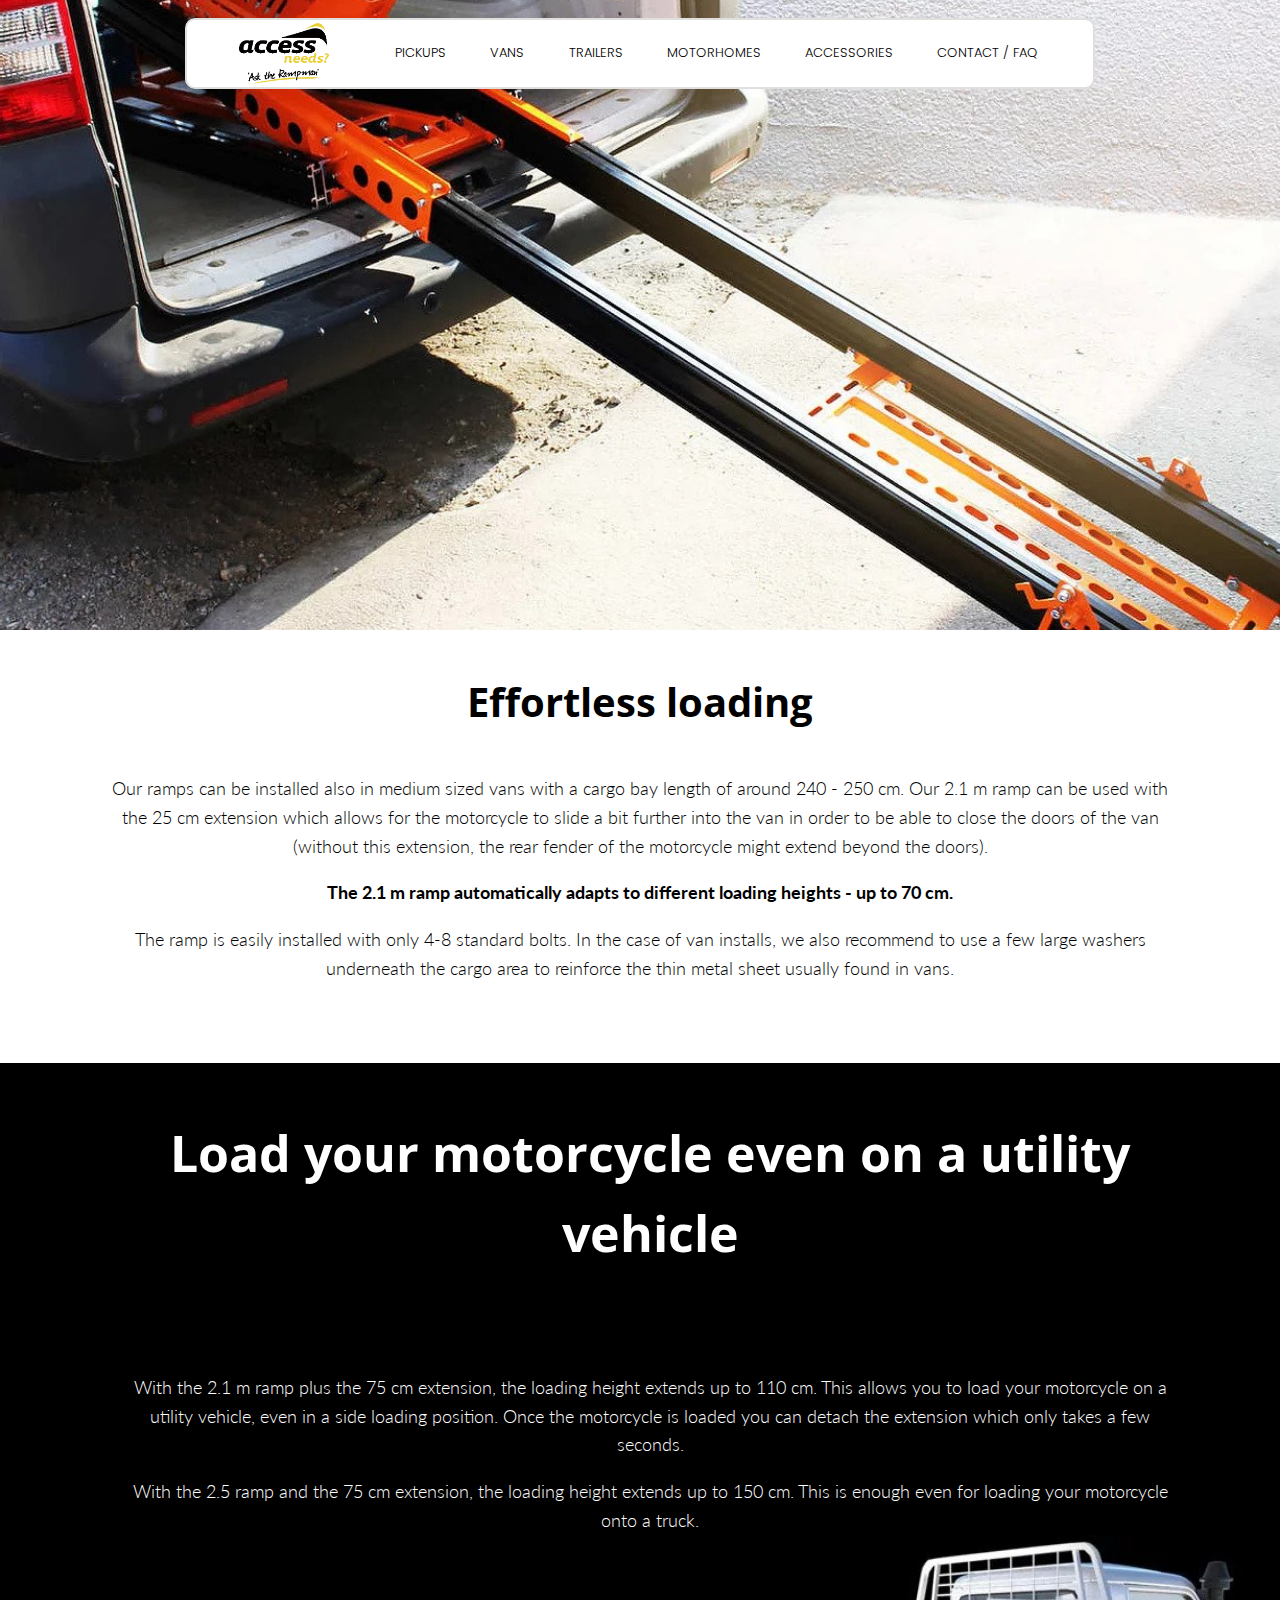
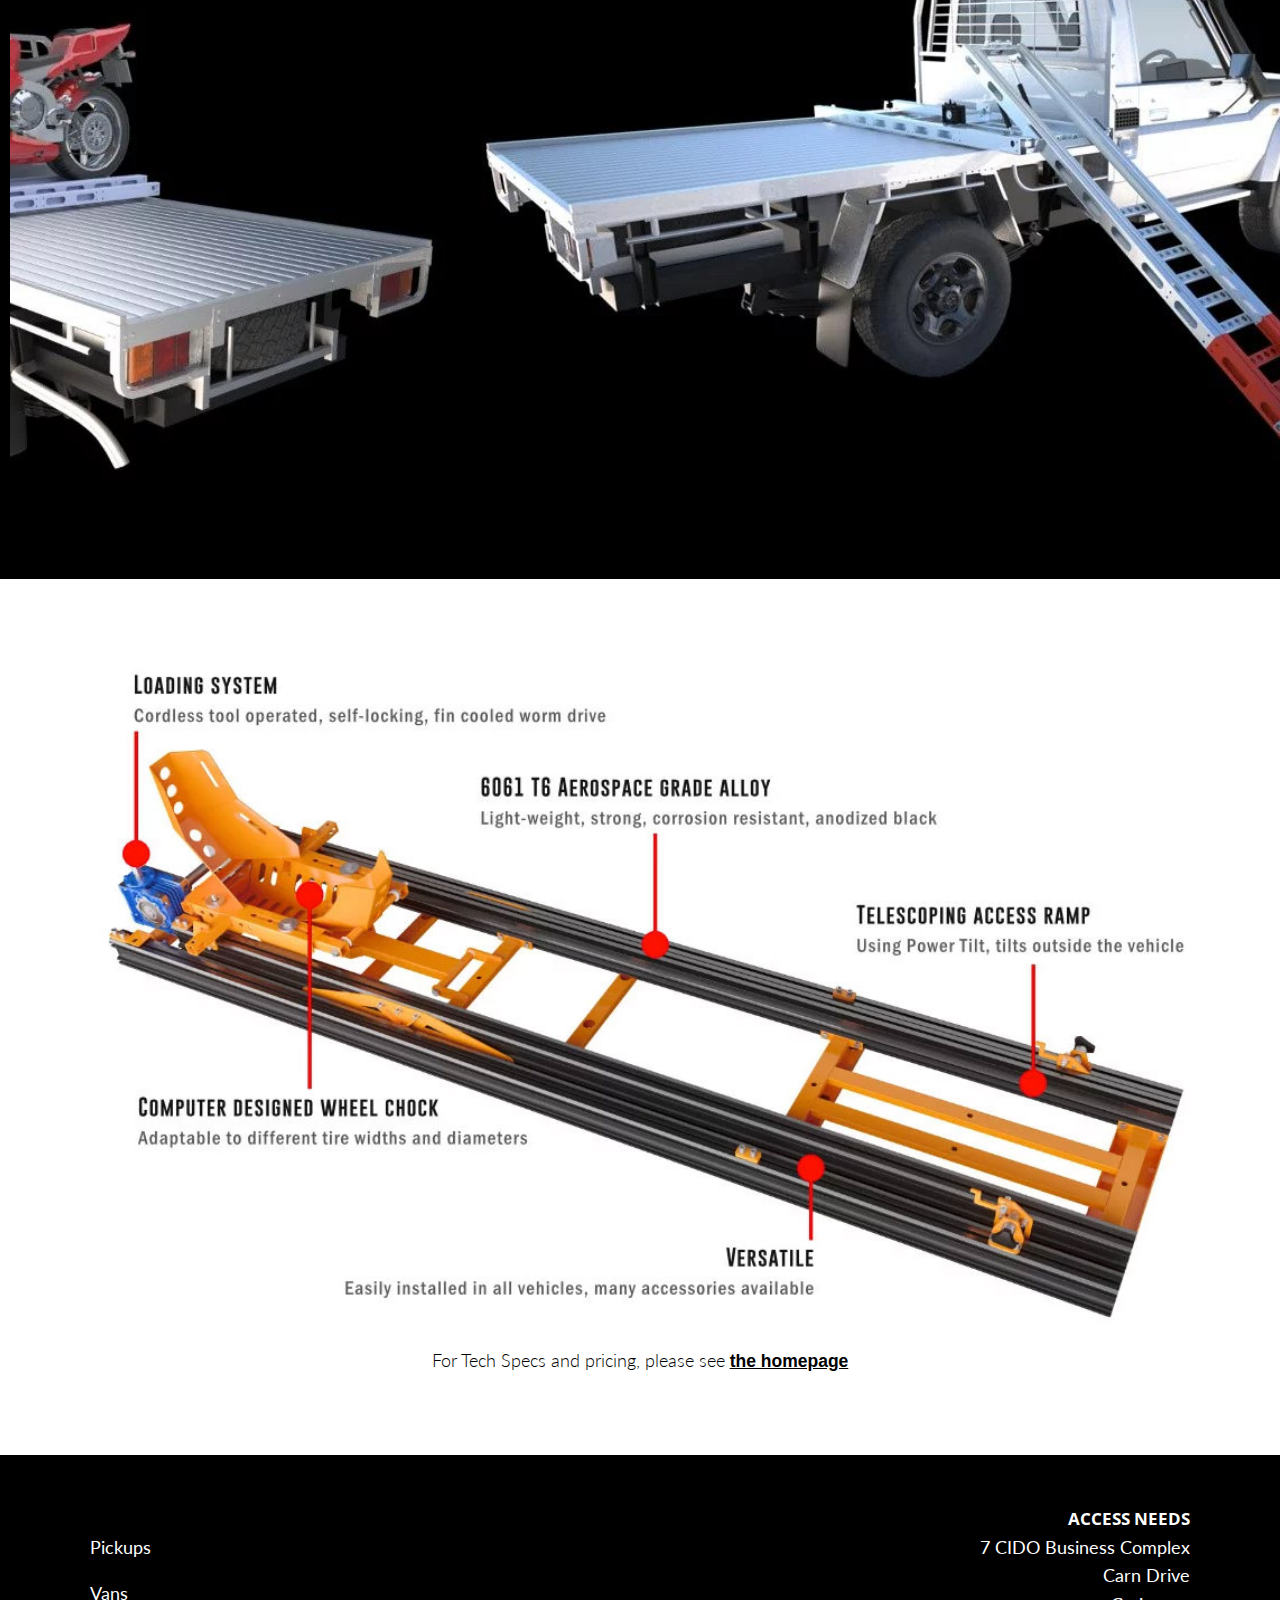
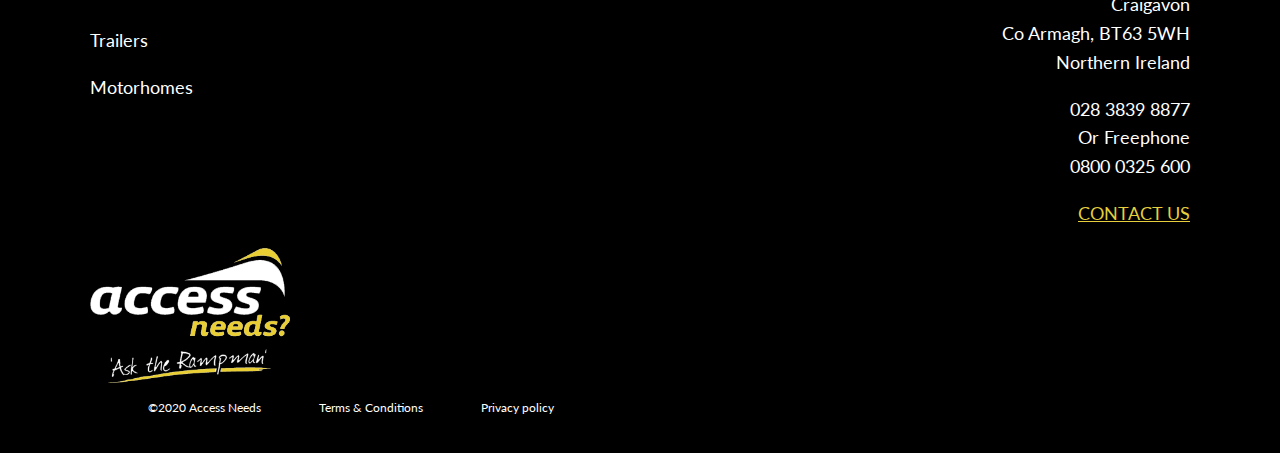
<file: vans.html>
<!DOCTYPE html>
<html lang="en">
<head>
    <meta name="description" content="">
    <meta name="keywords" content="">
    <meta charset="UTF-8">
    <meta name="viewport" content="width=device-width, initial-scale=1.0">
    <link rel="stylesheet" href="https://cdnjs.cloudflare.com/ajax/libs/font-awesome/5.15.1/css/all.min.css" integrity="sha512-+4zCK9k+qNFUR5X+cKL9EIR+ZOhtIloNl9GIKS57V1MyNsYpYcUrUeQc9vNfzsWfV28IaLL3i96P9sdNyeRssA==" crossorigin="anonymous" />
    <link rel="preconnect" href="https://fonts.gstatic.com">
    <link href="https://fonts.googleapis.com/css2?family=Lato:wght@300;700&family=Open+Sans&family=Poppins&display=swap" rel="stylesheet">
   <link rel="stylesheet" href="SASS/main.css">
    <title>Vans</title>
</head>
<body>

    <nav class="side-menu" id="side-menu">
        <img src="images/black-logo.png" alt="Access Needs Logo" class="side-menu__logo">
        <ul class="side-menu__list">
            <li class="side-menu__item"><a href="index.html">Home</a></li>
           <li class="side-menu__item"><a href="pickups.html">Pickups</a></li>
           <li class="side-menu__item"><a href="vans.html">Vans</a></li>
           <li class="side-menu__item"><a href="trailers.html">Trailers</a></li>
           <li class="side-menu__item"><a href="mortorhomes.html">Motorhomes</a></li>
           <li class="side-menu__item"><a href="accessories.html">Accessories</a></li>
           <l class="side-menu__item"><a href="contact.html">Contact / FAQ</a></l>
        </ul>


        <div class="side-menu__close-btn"><a id="close-btn" href="#"><i class="fas fa-times"></i></a></div>
    </nav>


    <nav class="main-menu">
        <a href="index.html"><img src="images/black-logo.png" alt="Access Needs Logo" class="main-menu__logo"></a>
        <ul class="main-menu__list">
           <li class="main-menu__item"><a class="active" href="pickups.html">Pickups</a></li>
           <li class="main-menu__item"><a href="vans.html">Vans</a></li>
           <li class="main-menu__item"><a href="trailers.html">Trailers</a></li>
           <li class="main-menu__item"><a href="mortorhomes.html">Motorhomes</a></li>
           <li class="main-menu__item"><a href="accessories.html">Accessories</a></li>
           <l class="main-menu__item"><a href="contact.html">Contact / FAQ</a></l>
        </ul>
        <div class="burger" id="burgerBtn">
            <div class="line1"></div>
            <div class="line2"></div>
            <div class="line3"></div>
        </div>
    </nav>

    <header class="header header__van">
        <div class="header__textBox container">
            
        </div>
    </header><!--end header-->

    <section class="section section__white container flex-center">
        <h1 class="section__heading--white center">Effortless loading</h1>
        <p class="text my-bottom-small center">Our ramps can be installed also in medium sized vans with a cargo bay length of around 240 - 250 cm. Our 2.1 m ramp can be used with the 25 cm extension which allows for the motorcycle to slide a bit further into the van in order to be able to close the doors of the van (without this extension, the rear fender of the motorcycle might extend beyond the doors).</p>
            <p class="text center my-bottom-small bold">The 2.1 m ramp automatically adapts to different loading heights - up to 70 cm.​</p>
            <p class="text center">The ramp is easily installed with only 4-8 standard bolts. In the case of van installs, we also recommend to use a few large washers underneath the cargo area to reinforce the thin metal sheet usually found in vans.</p>
    </section>

    <section class="section section__black py-bottom-verybig">
        <div class="container">
            <h1 class="section__heading--black center my-bottom-small">Load your motorcycle even on a utility vehicle</h1>
            <p class="text text--black my-bottom-small center">With the 2.1 m ramp plus the 75 cm extension, the loading height extends up to 110 cm. This allows you to load your motorcycle on a utility vehicle, even in a side loading position. Once the motorcycle is loaded you can detach the extension which only takes a few seconds.</p>
            <p class="text text--black center">With the 2.5 ramp and the 75 cm extension, the loading height extends up to 150 cm. This is enough even for loading your motorcycle onto a truck.</p>
        </div>
        <img src="images/van-loading-img.jpg" alt="An image of the ramps being used on the back of a flat back truck" class="vans-img">
    </section>

    <section class="section section__white--image container">
        <img src="images/homeMain__page__ramp.jpg" alt="An image of a ramp with details of features" class="loading-img">
        <p class="text center">For Tech Specs and pricing, please see  <a class="video-btn my-bottom-small" href="index.html"> the homepage</a></p>
    </section>

    <footer class="footer section__black">
        <div class="container">
            <div class="footer__top">
                <p class="bold"></p>
                <p class="bold">ACCESS NEEDS</p>
            </div>
            <div class="footer-container">
                <div class="footer__left">
                    <ul class="footer__nav">
                        <li class="footer__nav-item"><a href="pickups.html" class="footer__nav--link">Pickups</a></li>
                        <li class="footer__nav-item"><a href="vans.html" class="footer__nav--link">Vans</a></li>
                        <li class="footer__nav-item"><a href="Trailers.html" class="footer__nav--link">Trailers</a></li>
                        <li class="footer__nav-item"><a href="mortorhomes.html" class="footer__nav--link">Motorhomes</a></li>
                    </ul>
                    <div class="footer__logobox">
                        <img src="images/white-logo.png" alt="Access needs logo" class="footer__logo">
                        
                        <div class="termBox">
                            <p class="copy">&copy;2020 Access Needs</p>
                            <a href="terms.html" class="terms__link">Terms & Conditions</a>
                            <a href="privacy.html" class="terms__link">Privacy policy</a>
                        </div>
                    </div>
                </div>
                    <div class="footer__right">
                       <div class="footer__contactBox">
                        <p class="address">7 CIDO Business Complex<br>Carn Drive<br> Craigavon<br>Co Armagh, BT63 5WH<br>Northern Ireland</p>
                        <div class="phone-box">
                            <p class="number">028 3839 8877</p>
                            <p class="address">Or Freephone</p>
                            <p class="number">0800 0325 600</p>
                        </div>
                      <a href="contact.html" class="contact">CONTACT US</a>
                    </div>

                    <!-- <div class="socialBox">
                        <p>Follow us for news and special offers</p>
                        <div class="social-iconBox">
                            <img src="images/facebook.png" alt="facebook logo" class="social-icon">
                            <img src="images/youtube.png" alt="youtube logo" class="social-icon">
                        </div>
                    </div> -->
                </div>
            </div>
        </div>
    </footer>
    
    <script src="script.js"></script>
</body>
</html>
</file>
<file: SASS/main.css>
*,
*::before,
*::after {
  padding: 0;
  margin: 0;
}

html {
  font-size: 62.5%;
}

body {
  width: 100%;
  height: 100%;
  overflow-x: hidden;
  font-weight: 400;
  line-height: 1.6;
  font-family: lato, sans-serif;
}

ul {
  list-style: none;
}

a {
  text-decoration: none;
}

img {
  width: 100%;
  display: block;
}

h1, h2, h3 {
  margin: 0;
  padding: 0;
}

.container {
  width: 100%;
  max-width: 90em;
  margin: 0 auto;
}

.thankyou-logo {
  width: 100%;
  max-width: 22.5em;
}

.logo-box {
  display: -webkit-box;
  display: -ms-flexbox;
  display: flex;
  -webkit-box-orient: vertical;
  -webkit-box-direction: normal;
      -ms-flex-direction: column;
          flex-direction: column;
  -webkit-box-align: center;
      -ms-flex-align: center;
          align-items: center;
  -ms-flex-pack: distribute;
      justify-content: space-around;
  height: 50vh;
}

@media (max-width: 900px) {
  html {
    font-size: 57.5%;
  }
}

@media (max-width: 768px) {
  html {
    font-size: 50%;
  }
}

.my-bottom-verybig {
  margin-bottom: 6em !important;
}

.my-bottom-big {
  margin-bottom: 3em !important;
}

.my-bottom-medium {
  margin-bottom: 2em !important;
}

.my-bottom-small {
  margin-bottom: 1em !important;
}

.my-bottom-verysmall {
  margin-bottom: .5em !important;
}

.my-top-verybig {
  margin-top: 4em !important;
}

.my-top-big {
  margin-top: 3em !important;
}

.my-top-medium {
  margin-top: 2em !important;
}

.my-top-small {
  margin-top: 1em !important;
}

.my-top-verysmall {
  margin-top: .5em !important;
}

.mx-left-small {
  margin-left: 1em !important;
}

.mx-left-medium {
  margin-left: 2em !important;
}

.mx-left-big {
  margin-left: 3em !important;
}

.mx-right-small {
  margin-right: 1em !important;
}

.mx-right-medium {
  margin-right: 2em !important;
}

.mx-right-big {
  margin-right: 3em !important;
}

.px-big {
  padding: 0 4em !important;
}

.px-medium {
  padding: 0 3em !important;
}

.px-small {
  padding: 0 2em !important;
}

.px-verysmall {
  padding: 0 1em !important;
}

.py-bottom-verybig {
  padding-bottom: 6em !important;
}

.py-bottom-big {
  padding-bottom: 4em !important;
}

.py-bottom-medium {
  padding-bottom: 3em !important;
}

.py-bottom-small {
  padding-bottom: 2em !important;
}

.py-bottom-verysmall {
  padding-bottom: 1em !important;
}

.py-top-verybig {
  padding-top: 6em !important;
}

.py-top-big {
  padding-top: 4em !important;
}

.py-top-medium {
  padding-top: 3em !important;
}

.py-top-small {
  padding-top: 2em !important;
}

.pad {
  padding: 1em 0;
}

.container {
  width: 100%;
  max-width: 110em;
  margin: 0 auto;
}

.flex-center {
  display: -webkit-box;
  display: -ms-flexbox;
  display: flex;
  -webkit-box-orient: vertical;
  -webkit-box-direction: normal;
      -ms-flex-direction: column;
          flex-direction: column;
  -webkit-box-align: center;
      -ms-flex-align: center;
          align-items: center;
}

.text-shadow {
  text-shadow: 0px 1.5px 4px #000;
}

.border {
  border: 1px solid red;
}

.aligin-right {
  text-align: right;
}

.aligin-left {
  text-align: left;
}

.center {
  text-align: center;
}

.float-right {
  float: right;
}

.float-left {
  float: left;
}

.text-indent {
  text-indent: 1em;
}

.main-Heading__white {
  font-size: 5.5rem;
  font-family: open Sans;
  color: #fff;
  text-shadow: rgba(0, 0, 0, 0.4) 0em 0.4rem 0.5rem;
}

.main-Heading__white--sub {
  font-family: Arial, Helvetica, sans-serif;
  font-weight: bold;
  font-size: 3.5rem;
  color: #fff;
  text-shadow: rgba(0, 0, 0, 0.4) 0em 0.4rem 0.5rem;
}

.section__heading--white {
  font-family: open sans;
  font-size: 4rem;
  margin: 1em .5em;
}

.section__heading--black {
  font-family: open sans;
  font-size: 5rem;
  color: #fff;
  padding: 1em 0em;
}

.text--black {
  color: #fff;
}

.text {
  font-family: lato;
  font-weight: 300;
  font-size: 1.8rem;
  margin: 0 1em;
}

.bold {
  font-weight: bold;
}

.slideout-text {
  width: 50%;
}

.accessories-text {
  font-size: 1.5rem;
  text-align: center;
  font-weight: bold;
}

.pickup-sub {
  font-family: lato;
  font-size: 2.3rem;
  color: #fff;
}

.terms-subHeading {
  width: 100%;
  font-size: 2.5rem;
  text-align: left;
  margin: 2em 0 .5em 1.5em;
  font-weight: 300;
}

@media (max-width: 768px) {
  .section__heading--black {
    font-size: 4rem;
    text-align: center;
  }
  .pickup-sub {
    font-size: 2rem;
    padding: 0 1em;
  }
  .text--black {
    font-size: 1.8rem;
  }
}

@media (max-width: 650px) {
  .main-Heading__white {
    font-size: 4.5rem;
    text-align: center;
  }
  .main-Heading__white--sub {
    font-size: 3rem;
    text-align: center;
  }
}

@media (max-width: 570px) {
  .main-Heading__white {
    font-size: 3.5rem;
    text-align: center;
  }
  .main-Heading__white--sub {
    font-size: 2.75rem;
    text-align: center;
  }
  .slideout-text {
    width: 100%;
    padding: 0 1em;
    text-align: center;
  }
  .section__heading--black {
    font-size: 3.5rem;
    padding: 1 .5em;
  }
}

@media (max-width: 370px) {
  .main-Heading__white {
    font-size: 3.5rem;
    text-align: left;
    padding-left: 1.2em;
  }
  .main-Heading__white--sub {
    font-size: 2.75rem;
    text-align: center;
  }
  .section__heading--black {
    font-size: 2.75rem;
    text-align: center;
  }
}

.video-btn {
  font-size: 1.75rem;
  font-family: Arial, Helvetica, sans-serif;
  font-weight: 700;
  color: #000;
  text-decoration: underline;
  margin-top: 3em;
}

.btn-submit {
  padding: 1rem;
  font-size: 2.5rem;
  background: #E6CE3C;
  color: #fff;
  font-family: Arial, Helvetica, sans-serif;
  font-weight: bold;
  border: none;
  border-radius: .2em;
}

.btn-submit:hover, .btn-submit:focus {
  -webkit-transition: all .3s ease;
  transition: all .3s ease;
  -webkit-box-shadow: 0em 0.2em 0.2em rgba(0, 0, 0, 0.5);
          box-shadow: 0em 0.2em 0.2em rgba(0, 0, 0, 0.5);
}

.accessories__main {
  width: 100%;
  max-width: 40em;
  margin: 0 auto;
}

.video-container {
  width: 100%;
}

.section__motorHome__full-image {
  height: 60em;
  background: url("../images/motorHomes-mid.jpg");
  background-size: cover;
  background-position: left bottom;
}

.pickup-loading {
  width: 100%;
  max-width: 80em;
  margin: 5em auto;
}

.pickup-list {
  list-style: disc;
}

.feature-contact-img {
  width: 100;
  max-width: 20em;
  margin: 1em 1em 0em 0em;
}

@media (max-width: 990px) {
  iframe {
    width: 100%;
    max-width: 90em;
  }
}

@media (max-width: 768px) {
  .vans-img {
    margin-top: 3em;
  }
}

.feature-container-1 {
  display: block;
}

.feature-container-2 {
  display: none;
}

.options {
  display: -webkit-box;
  display: -ms-flexbox;
  display: flex;
  width: 20em;
  -webkit-box-align: center;
      -ms-flex-align: center;
          align-items: center;
  -webkit-box-pack: justify;
      -ms-flex-pack: justify;
          justify-content: space-between;
  font-size: 1.5rem;
  font-weight: bold;
  margin-bottom: 1em;
  cursor: pointer;
  text-decoration: underline;
}

.active {
  color: red;
}

.show-container {
  display: -webkit-box;
  display: -ms-flexbox;
  display: flex;
  -webkit-box-align: center;
      -ms-flex-align: center;
          align-items: center;
  background: #ececec;
  margin: 1em auto;
  cursor: pointer;
  position: relative;
}

.show-container:hover .feature-number {
  background: #ccc;
}

.arrow-container {
  position: absolute;
  right: 2em;
  bottom: .5em;
  font-size: 1.3rem;
  text-decoration: underline;
  -webkit-transition: all .2s;
  transition: all .2s;
}

.arrow-container:hover {
  color: red;
  font-size: 1.4rem;
}

.feature-number {
  padding: 1.5em 3em;
  display: -webkit-box;
  display: -ms-flexbox;
  display: flex;
  -webkit-box-align: center;
      -ms-flex-align: center;
          align-items: center;
  background: #dfdfdf;
  font-size: 1.5rem;
  font-weight: bold;
}

.feature-innerContainer {
  width: 100%;
  display: -webkit-box;
  display: -ms-flexbox;
  display: flex;
  -webkit-box-pack: justify;
      -ms-flex-pack: justify;
          justify-content: space-between;
}

.feature-text {
  font-size: 2rem;
  margin-left: 1em;
}

.feature-arrow {
  font-size: 2em;
  padding-right: 2em;
}

.feature-arrow:hover {
  color: red;
}

.hide-container {
  display: -webkit-box;
  display: -ms-flexbox;
  display: flex;
  -webkit-box-align: center;
      -ms-flex-align: center;
          align-items: center;
  background: #fff;
  margin: 1em auto;
  font-size: 2rem;
  margin-left: 1em;
  display: none;
}

.show {
  display: block;
}

.remove {
  display: none;
}

.feature-link {
  color: #000;
  text-decoration: underline;
}

.accessories {
  color: #fff;
}

.accessories__main-container {
  background: #000;
  height: 100%;
  width: 100vw;
  color: #fff;
}

.accessories__section-container {
  border-bottom: solid 1.5px #DFDFDE;
}

.accessories__flex-container {
  width: 100%;
  display: -webkit-box;
  display: -ms-flexbox;
  display: flex;
  -webkit-box-pack: end;
      -ms-flex-pack: end;
          justify-content: flex-end;
}

.accessories__flex-container-left {
  display: -webkit-box;
  display: -ms-flexbox;
  display: flex;
  -webkit-box-align: end;
      -ms-flex-align: end;
          align-items: flex-end;
  -webkit-box-pack: end;
      -ms-flex-pack: end;
          justify-content: flex-end;
}

.accessories__mid-container {
  display: -webkit-box;
  display: -ms-flexbox;
  display: flex;
  -webkit-box-orient: vertical;
  -webkit-box-direction: normal;
      -ms-flex-direction: column;
          flex-direction: column;
  -webkit-box-align: center;
      -ms-flex-align: center;
          align-items: center;
  padding-bottom: 4em;
}

.accessories__text {
  width: 50%;
}

.accessories__heading {
  font-size: 2.5rem;
  padding: 0 2%;
}

.accessories__price {
  font-size: 2.5rem;
  font-weight: bold;
}

.accessories__img--small {
  width: 100%;
  max-width: 60em;
}

.accessories__quad-img {
  width: 100%;
  max-width: 60em;
  margin: .5em;
}

.accessories__quad-text {
  display: -webkit-box;
  display: -ms-flexbox;
  display: flex;
  -webkit-box-orient: vertical;
  -webkit-box-direction: normal;
      -ms-flex-direction: column;
          flex-direction: column;
  -webkit-box-align: end;
      -ms-flex-align: end;
          align-items: flex-end;
  border: solid;
  width: 50%;
  text-align: right;
}

@media (max-width: 650px) {
  .accessories__text {
    width: 80%;
    padding: 1em;
  }
  .accessories__quad-img {
    width: 100%;
    max-width: 50em;
    margin: 1em;
  }
  .accessories img {
    max-width: 40em;
    margin: 0 auto;
  }
}

.section__contact--feature {
  margin-top: 15em;
}

.feature__options {
  width: 35%;
  display: -webkit-box;
  display: -ms-flexbox;
  display: flex;
  -webkit-box-align: center;
      -ms-flex-align: center;
          align-items: center;
  -webkit-box-pack: justify;
      -ms-flex-pack: justify;
          justify-content: space-between;
  font-size: 1.8rem;
  font-weight: bold;
  margin-bottom: 1em;
  color: #000;
}

.feature__options--prices {
  width: 100%;
}

.feature__options--technical {
  width: 100%;
}

.feature__options .active {
  color: red;
}

.feature__container {
  display: -webkit-box;
  display: -ms-flexbox;
  display: flex;
  -webkit-box-align: center;
      -ms-flex-align: center;
          align-items: center;
  background: #F7F7F7;
  margin-bottom: 1em;
  cursor: pointer;
}

.feature__container:hover .feature__number {
  background: #CCCCCC;
}

.feature__number {
  display: -webkit-box;
  display: -ms-flexbox;
  display: flex;
  -webkit-box-align: center;
      -ms-flex-align: center;
          align-items: center;
  -webkit-box-pack: center;
      -ms-flex-pack: center;
          justify-content: center;
  font-size: 2rem;
  padding: 1em 3em;
  font-weight: bold;
  background: #E9E9E9;
}

.feature__text {
  margin-left: 2em;
}

.feature__hidden {
  margin-bottom: 3em;
  display: none;
}

.show {
  display: block;
}

.topRow {
  display: -webkit-box;
  display: -ms-flexbox;
  display: flex;
  -webkit-box-align: center;
      -ms-flex-align: center;
          align-items: center;
  -webkit-box-pack: center;
      -ms-flex-pack: center;
          justify-content: center;
}

.dis {
  width: 20em;
  -webkit-box-align: center;
      -ms-flex-align: center;
          align-items: center;
  -webkit-box-pack: center;
      -ms-flex-pack: center;
          justify-content: center;
  text-align: center;
  font-size: 1.5rem;
  margin: 0 auto;
}

.dis__country {
  color: #a0a09f;
  font-weight: bold;
  margin-bottom: .5em;
}

.dis__email {
  color: #000;
  text-decoration: underline;
  margin-bottom: .5em;
}

.neo-logo {
  width: 100%;
  max-width: 13em;
  margin: 0 auto;
}

.flag {
  width: 100%;
  max-width: 8em;
  margin: 0 auto;
  padding-bottom: 1em;
}

form {
  display: -webkit-box;
  display: -ms-flexbox;
  display: flex;
  -webkit-box-orient: vertical;
  -webkit-box-direction: normal;
      -ms-flex-direction: column;
          flex-direction: column;
}

.form-top {
  display: -webkit-box;
  display: -ms-flexbox;
  display: flex;
  -webkit-box-align: center;
      -ms-flex-align: center;
          align-items: center;
  -webkit-box-pack: justify;
      -ms-flex-pack: justify;
          justify-content: space-between;
}

.form-top input {
  width: 50%;
}

.form-input {
  padding: .75em;
  border: none;
  background: #EDEDED;
  border-radius: .5rem;
  margin-bottom: 1em;
  font-size: 1.8rem;
}

.form-input::-webkit-input-placeholder {
  color: #000;
}

.form-input:-ms-input-placeholder {
  color: #000;
}

.form-input::-ms-input-placeholder {
  color: #000;
}

.form-input::placeholder {
  color: #000;
}

.feature-inline {
  display: -webkit-box;
  display: -ms-flexbox;
  display: flex;
  margin: 2em 0 0;
}

@media (max-width: 550px) {
  .form-top {
    -webkit-box-orient: vertical;
    -webkit-box-direction: normal;
        -ms-flex-direction: column;
            flex-direction: column;
    width: 100%;
  }
  .form-top input {
    width: 100%;
  }
}

#slider {
  overflow: hidden;
}

#slider figure {
  position: relative;
  width: 500%;
  margin: 0;
  left: 0;
  -webkit-animation: 20s slider infinite;
          animation: 20s slider infinite;
}

#slider figure img {
  float: left;
  width: 20%;
}

@-webkit-keyframes slider {
  0% {
    left: 0%;
  }
  20% {
    left: 0;
  }
  25% {
    left: -100%;
  }
  45% {
    left: -100%;
  }
  50% {
    left: -200%;
  }
  70% {
    left: -200%;
  }
  75% {
    left: -300%;
  }
  95% {
    left: -300%;
  }
  100% {
    left: -400%;
  }
}

@keyframes slider {
  0% {
    left: 0%;
  }
  20% {
    left: 0;
  }
  25% {
    left: -100%;
  }
  45% {
    left: -100%;
  }
  50% {
    left: -200%;
  }
  70% {
    left: -200%;
  }
  75% {
    left: -300%;
  }
  95% {
    left: -300%;
  }
  100% {
    left: -400%;
  }
}

.tech__subHeader-container {
  display: -webkit-box;
  display: -ms-flexbox;
  display: flex;
  width: 100%;
  -webkit-box-pack: end;
      -ms-flex-pack: end;
          justify-content: flex-end;
}

.tech__subHeader-container h2 {
  margin-left: 33%;
  font-size: 2.5rem;
  font-family: lato;
}

.tech__table {
  margin-top: 3em;
  padding: 1em;
}

.tech__table .bold {
  font-size: 1.8rem;
}

.tech__table--pdf {
  width: 5em;
  margin: 0 auto;
}

.accessories__grid {
  display: -ms-grid;
  display: grid;
  -ms-grid-columns: (minmax(35em, 1fr))[auto-fit];
      grid-template-columns: repeat(auto-fit, minmax(35em, 1fr));
  grid-auto-rows: 35em;
  gap: 3em;
  margin-top: 10em;
}

.contact__grid {
  display: -ms-grid;
  display: grid;
  -ms-grid-columns: (minmax(30em, 1fr))[auto-fit];
      grid-template-columns: repeat(auto-fit, minmax(30em, 1fr));
  grid-auto-rows: 30em;
  gap: 2em;
}

nav {
  z-index: 9;
}

.main-menu {
  width: 100%;
  max-width: 90em;
  font-family: poppins;
  background: #fff;
  border: 0.1em solid #DFDFDE;
  display: -webkit-box;
  display: -ms-flexbox;
  display: flex;
  -webkit-box-align: center;
      -ms-flex-align: center;
          align-items: center;
  -webkit-box-pack: space-evenly;
      -ms-flex-pack: space-evenly;
          justify-content: space-evenly;
  border: solid 0.2em #DFDFDE;
  padding: 0.3em;
  border-radius: 1em;
  position: fixed;
  top: 2%;
  left: 50%;
  -webkit-transform: translate(-50%, 0%);
          transform: translate(-50%, 0%);
}

.main-menu__logo {
  width: 9em;
  margin-left: 2.5em;
}

.main-menu__list {
  display: -webkit-box;
  display: -ms-flexbox;
  display: flex;
  margin-right: 2.5em;
}

.main-menu__item a {
  padding: .2em;
  font-size: 1.3rem;
  margin-left: 3em;
  text-transform: uppercase;
  color: #000;
  font-weight: bold;
  position: relative;
  font-weight: 300;
}

.main-menu__item a .active {
  color: #E6CE3C;
}

.main-menu__item a::after {
  content: '';
  position: absolute;
  bottom: 0;
  left: 0;
  height: 10%;
  width: 0%;
  background: #E6CE3C;
  z-index: 999;
}

.main-menu__item a:hover::after {
  width: 100%;
  -webkit-transition: all ease .2s;
  transition: all ease .2s;
}

.main-menu .burger {
  display: none;
  cursor: pointer;
  margin-right: 2.5em;
}

.main-menu .burger div {
  width: 3rem;
  height: .2rem;
  background: #000;
  margin: .6rem .5rem;
}

.side-menu {
  position: fixed;
  left: 0;
  height: 100vh;
  width: 50vw;
  background: #fff;
  display: -webkit-box;
  display: -ms-flexbox;
  display: flex;
  -webkit-box-orient: vertical;
  -webkit-box-direction: normal;
      -ms-flex-direction: column;
          flex-direction: column;
  -webkit-box-align: center;
      -ms-flex-align: center;
          align-items: center;
  -webkit-box-pack: space-evenly;
      -ms-flex-pack: space-evenly;
          justify-content: space-evenly;
  z-index: 10;
  -webkit-transition: all .5s ease-in-out;
  transition: all .5s ease-in-out;
  -webkit-transform: translateX(-100%);
          transform: translateX(-100%);
}

.side-menu__logo {
  max-width: 20em;
}

.side-menu__close-btn a {
  position: absolute;
  top: 1em;
  right: 1em;
  font-size: 2rem;
  color: #000;
}

.side-menu__list {
  display: -webkit-box;
  display: -ms-flexbox;
  display: flex;
  -webkit-box-orient: vertical;
  -webkit-box-direction: normal;
      -ms-flex-direction: column;
          flex-direction: column;
  -webkit-box-align: center;
      -ms-flex-align: center;
          align-items: center;
  -webkit-box-pack: space-evenly;
      -ms-flex-pack: space-evenly;
          justify-content: space-evenly;
  height: 50%;
}

.side-menu__item a {
  font-size: 2.2rem;
  color: #000;
  margin: .5em;
  text-transform: uppercase;
  position: relative;
}

.side-menu__item a::after {
  content: '';
  position: absolute;
  bottom: 0;
  left: 0;
  height: 10%;
  width: 0%;
  background: #E6CE3C;
  z-index: 999;
}

.side-menu__item a:hover::after {
  width: 100%;
  -webkit-transition: all ease .2s;
  transition: all ease .2s;
}

.sideNav-active {
  -webkit-transform: translateX(0%);
          transform: translateX(0%);
}

@media screen and (max-width: 900px) {
  .main-menu {
    max-width: 70em;
    padding: 0;
  }
  .main-menu__item a {
    padding: .5rem;
    font-size: 1.1rem;
    margin-left: 1em;
    text-transform: uppercase;
    color: #000;
    font-weight: light;
    position: relative;
  }
}

@media screen and (max-width: 768px) {
  .main-menu {
    position: fixed;
    left: 10em;
    max-width: 17em;
  }
  .main-menu__list {
    display: none;
  }
  .main-menu__logo {
    margin-left: 1em;
  }
  .main-menu .burger {
    display: block;
    margin-right: 1.5em;
  }
}

.header {
  height: 70vh;
  display: -webkit-box;
  display: -ms-flexbox;
  display: flex;
  -webkit-box-align: center;
      -ms-flex-align: center;
          align-items: center;
}

.header__homePage {
  background: url("../images/header_bg.jpg");
  background-size: cover;
  background-position: center;
}

.header__textBox {
  max-width: 90em;
  text-align: right;
}

.header__motorhome {
  background: url("../images/motorHomes-header.jpg");
  background-size: cover;
  background-position: center;
}

.header__van {
  background: url("../images/van-headerBG.jpg");
  background-size: cover;
  background-position: center;
}

.header__trailer {
  background: url("../images/traiers-head-img.jpg");
  background-size: cover;
  background-position: center;
}

@media screen and (max-width: 670px) {
  .header__textbox .container {
    max-width: 60em;
    text-align: center;
  }
}

.section {
  padding: 0 1em;
  margin-bottom: 8em;
}

.section__black {
  width: 100%;
  background: #000;
}

.section__BG-image {
  height: 80em;
  background: url("../images/bg-image.jpg");
  background-size: cover;
  background-position: center;
  background-attachment: fixed;
  margin-bottom: 0;
}

.section__carousel {
  margin-bottom: 0;
  position: relative;
  z-index: -1;
}

.footer-container {
  display: -webkit-box;
  display: -ms-flexbox;
  display: flex;
  -webkit-box-pack: justify;
      -ms-flex-pack: justify;
          justify-content: space-between;
  margin: 0 auto;
}

.footer {
  background: #000;
  color: #fff;
  padding: 5em 0 2em 0em;
  display: -webkit-box;
  display: -ms-flexbox;
  display: flex;
  -webkit-box-align: center;
      -ms-flex-align: center;
          align-items: center;
}

.footer__top {
  display: -webkit-box;
  display: -ms-flexbox;
  display: flex;
  -webkit-box-align: center;
      -ms-flex-align: center;
          align-items: center;
  -webkit-box-pack: justify;
      -ms-flex-pack: justify;
          justify-content: space-between;
  font-family: open sans;
  font-size: 1.7rem;
  font-weight: bold;
}

.footer__left {
  width: 47.5%;
  display: -webkit-box;
  display: -ms-flexbox;
  display: flex;
  -webkit-box-orient: vertical;
  -webkit-box-direction: normal;
      -ms-flex-direction: column;
          flex-direction: column;
  -webkit-box-pack: justify;
      -ms-flex-pack: justify;
          justify-content: space-between;
  height: 50em;
}

.footer__nav {
  list-style: none;
}

.footer__nav-item {
  color: #fff;
  font-size: 1.8rem;
  text-decoration: none;
  margin-bottom: 1em;
}

.footer__nav--link {
  color: #fff;
}

.footer__logobox {
  height: 20em;
  display: -webkit-box;
  display: -ms-flexbox;
  display: flex;
  -webkit-box-orient: vertical;
  -webkit-box-direction: normal;
      -ms-flex-direction: column;
          flex-direction: column;
  -webkit-box-pack: space-evenly;
      -ms-flex-pack: space-evenly;
          justify-content: space-evenly;
}

.footer__logo {
  width: 100%;
  max-width: 20em;
}

.footer .termBox {
  display: -webkit-box;
  display: -ms-flexbox;
  display: flex;
  -webkit-box-orient: horizontal;
  -webkit-box-direction: normal;
      -ms-flex-direction: row;
          flex-direction: row;
  -webkit-box-align: center;
      -ms-flex-align: center;
          align-items: center;
  -webkit-box-pack: space-evenly;
      -ms-flex-pack: space-evenly;
          justify-content: space-evenly;
  font-size: 1.2rem;
}

.footer .terms__link {
  color: #fff;
}

.footer__right {
  width: 47.7%;
  display: -webkit-box;
  display: -ms-flexbox;
  display: flex;
  -webkit-box-orient: vertical;
  -webkit-box-direction: normal;
      -ms-flex-direction: column;
          flex-direction: column;
  -webkit-box-align: end;
      -ms-flex-align: end;
          align-items: flex-end;
  -webkit-box-pack: justify;
      -ms-flex-pack: justify;
          justify-content: space-between;
}

.footer__contactBox {
  text-align: right;
  font-size: 1.8rem;
  height: 50%;
  display: -webkit-box;
  display: -ms-flexbox;
  display: flex;
  -webkit-box-orient: vertical;
  -webkit-box-direction: normal;
      -ms-flex-direction: column;
          flex-direction: column;
  -webkit-box-pack: justify;
      -ms-flex-pack: justify;
          justify-content: space-between;
}

.footer__contactBox p {
  margin-bottom: 1em;
}

.footer__contactBox .contact {
  color: #E6CE3C;
  text-decoration: underline;
}

.footer__contactBox .phone-box {
  margin-bottom: 1em;
}

.footer__contactBox .phone-box p {
  margin-bottom: 0;
}

.footer .socialBox {
  font-size: 1.5rem;
}

.footer .social-iconBox {
  display: -webkit-box;
  display: -ms-flexbox;
  display: flex;
  -webkit-box-pack: space-evenly;
      -ms-flex-pack: space-evenly;
          justify-content: space-evenly;
  margin-top: 1em;
}

.footer .social-iconBox .social-icon {
  width: 4em;
}

@media (max-width: 1200px) {
  .footer__right,
  .footer__left,
  .footer__top {
    padding: 0 2em;
  }
}

@media (max-width: 600px) {
  .footer .termBox {
    -webkit-box-orient: vertical;
    -webkit-box-direction: normal;
        -ms-flex-direction: column;
            flex-direction: column;
    -webkit-box-align: start;
        -ms-flex-align: start;
            align-items: flex-start;
  }
  .footer__logo {
    max-width: 15em;
    margin-bottom: 2em;
  }
}

.terms-text {
  font-size: 1.6rem;
  margin-bottom: 1.6em;
  padding: 0 2.5em;
}

.terms-link {
  color: #000;
  text-decoration: underline;
}

.privacy-table {
  margin: 0 2.5em;
}

.privacyTableHeader {
  background: #dedede;
  color: #2d448f;
  text-align: left;
  padding: .5em;
  font-size: 1.5rem;
}

.privacy-table .light {
  background: #f6f6f6;
  color: #000;
  padding: 1.25em .5em;
}

.privacy-table .light:hover {
  background: #fff;
}

.privacy-table .dark {
  background: #efefef;
  color: #000;
  padding: 1.25em .5em;
}

.privacy-table .dark:hover {
  background: #fff;
}

.privacy-list li {
  list-style: disc;
}
/*# sourceMappingURL=main.css.map */
</file>
